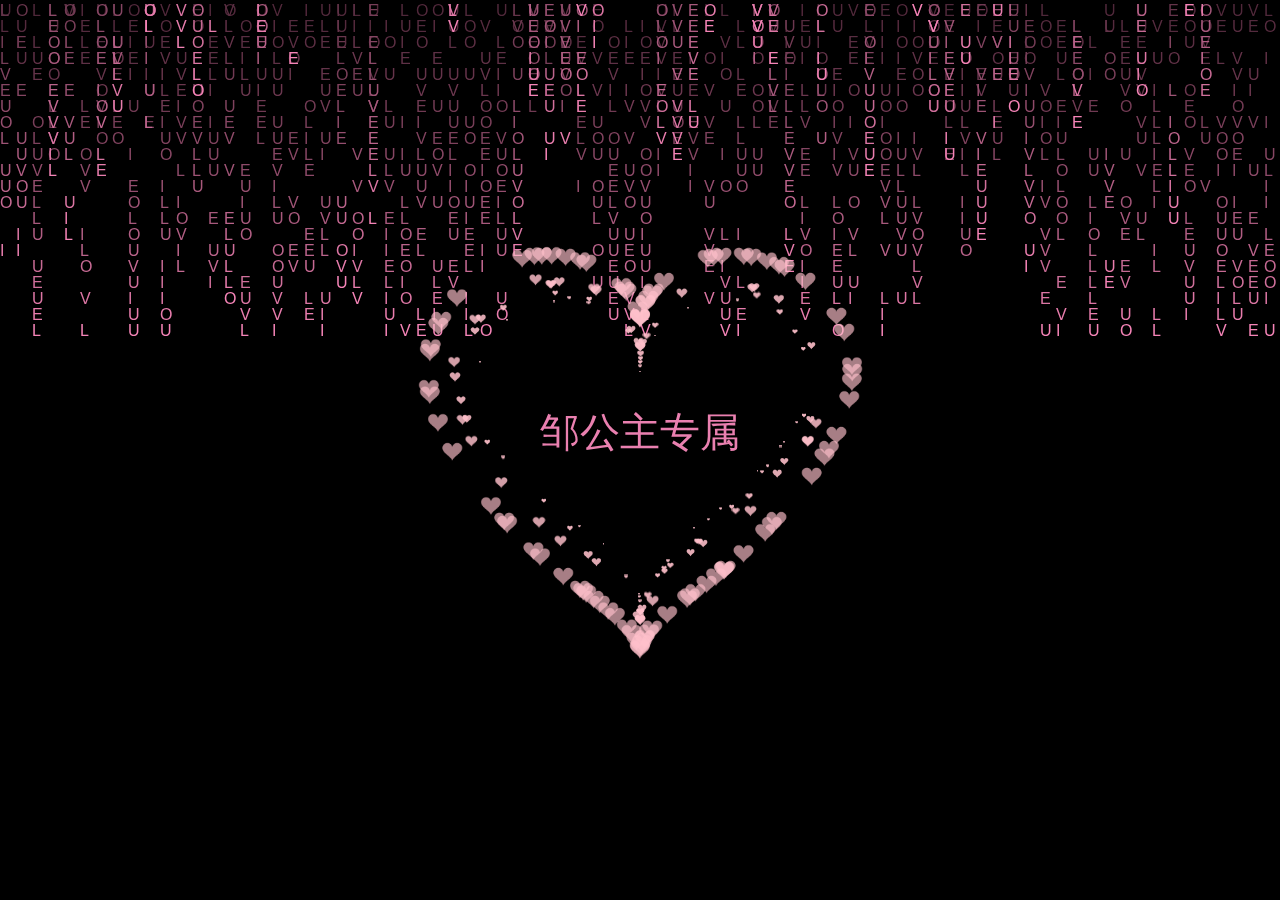
<file: demo4.html>
<!doctype html>
<html>

<head>
  <meta charset="utf-8">
  <title>Love</title>
  <!--<meta http-equiv="refresh" content="10;url=http://dt3.8tupian.com/1/21813a12b390.pg3">-->

<body> <canvas id="canvas"></canvas>
  <style type="text/css">
    body {
      margin: 0;
      padding: 0;
      overflow: hidden;
    }
  </style>
  <script type="text/javascript">
    var canvas = document.getElementById('canvas');
    var ctx = canvas.getContext('2d');


    canvas.height = window.innerHeight;
    canvas.width = window.innerWidth;

    var texts = 'I LOVE U'.split('');

    var fontSize = 16;
    var columns = canvas.width / fontSize;
    // 用于计算输出文字时坐标，所以长度即为列数
    var drops = [];
    //初始值
    for (var x = 0; x < columns; x++) {
      drops[x] = 1;
    }

    function draw() {
      //让背景逐渐由透明到不透明
      ctx.fillStyle = 'rgba(0, 0, 0, 0.05)';
      ctx.fillRect(0, 0, canvas.width, canvas.height);
      //文字颜色
      ctx.fillStyle = '#f584b7';
      ctx.font = fontSize + 'px arial';
      //逐行输出文字
      for (var i = 0; i < drops.length; i++) {
        var text = texts[Math.floor(Math.random() * texts.length)];
        ctx.fillText(text, i * fontSize, drops[i] * fontSize);

        if (drops[i] * fontSize > canvas.height || Math.random() > 0.95) {
          drops[i] = 0;
        }

        drops[i]++;
      }
    }
    setInterval(draw, 33);
  </script>
</body>
<script>
  var _hmt = _hmt || [];
  (function () {
    var hm = document.createElement("script");
    hm.src = "https://hm.baidu.com/hm.js?fea455faf8a55b8c58928f6fe0af0800";
    var s = document.getElementsByTagName("script")[0];
    s.parentNode.insertBefore(hm, s);
  })();
</script>
<style>
  html,
  body {
    height: 100%;
    padding: 0;
    margin: 0;
    background: #000;
    overflow: hidden;
  }

  canvas {
    position: absolute;
    width: 100%;
    height: 100%;
  }

  h1 {
    position: absolute;
    width: 100%;
    top: 5%;
    text-align: center;
    font-family: 'Love Ya Like A Sister', cursive;
    font-size: 40px;
    color: #ea80b0;
    padding: 0 20px;
  }

  #ni {
    position: absolute;
    width: 100%;
    top: 45%;
    text-align: center;
    font-family: 'Love Ya Like A Sister', cursive;
    font-size: 40px;
    color: #ea80b0;

  }
</style>
</head>

<body>
  <div id="ni">邹公主专属</div>
  <canvas id="pinkboard"></canvas>

  <script>
    /*
     * Settings
     */
    var settings = {
      particles: {
        length: 500, // maximum amount of particles
        duration: 2, // particle duration in sec
        velocity: 100, // particle velocity in pixels/sec
        effect: -0.75, // play with this for a nice effect
        size: 30, // particle size in pixels
      },
    };

    /*
     * RequestAnimationFrame polyfill by Erik M?ller
     */
    (function () { var b = 0; var c = ["ms", "moz", "webkit", "o"]; for (var a = 0; a < c.length && !window.requestAnimationFrame; ++a) { window.requestAnimationFrame = window[c[a] + "RequestAnimationFrame"]; window.cancelAnimationFrame = window[c[a] + "CancelAnimationFrame"] || window[c[a] + "CancelRequestAnimationFrame"] } if (!window.requestAnimationFrame) { window.requestAnimationFrame = function (h, e) { var d = new Date().getTime(); var f = Math.max(0, 16 - (d - b)); var g = window.setTimeout(function () { h(d + f) }, f); b = d + f; return g } } if (!window.cancelAnimationFrame) { window.cancelAnimationFrame = function (d) { clearTimeout(d) } } }());

    /*
     * Point class
     */
    var Point = (function () {
      function Point(x, y) {
        this.x = (typeof x !== 'undefined') ? x : 0;
        this.y = (typeof y !== 'undefined') ? y : 0;
      }
      Point.prototype.clone = function () {
        return new Point(this.x, this.y);
      };
      Point.prototype.length = function (length) {
        if (typeof length == 'undefined')
          return Math.sqrt(this.x * this.x + this.y * this.y);
        this.normalize();
        this.x *= length;
        this.y *= length;
        return this;
      };
      Point.prototype.normalize = function () {
        var length = this.length();
        this.x /= length;
        this.y /= length;
        return this;
      };
      return Point;
    })();

    /*
     * Particle class
     */
    var Particle = (function () {
      function Particle() {
        this.position = new Point();
        this.velocity = new Point();
        this.acceleration = new Point();
        this.age = 0;
      }
      Particle.prototype.initialize = function (x, y, dx, dy) {
        this.position.x = x;
        this.position.y = y;
        this.velocity.x = dx;
        this.velocity.y = dy;
        this.acceleration.x = dx * settings.particles.effect;
        this.acceleration.y = dy * settings.particles.effect;
        this.age = 0;
      };
      Particle.prototype.update = function (deltaTime) {
        this.position.x += this.velocity.x * deltaTime;
        this.position.y += this.velocity.y * deltaTime;
        this.velocity.x += this.acceleration.x * deltaTime;
        this.velocity.y += this.acceleration.y * deltaTime;
        this.age += deltaTime;
      };
      Particle.prototype.draw = function (context, image) {
        function ease(t) {
          return (--t) * t * t + 1;
        }
        var size = image.width * ease(this.age / settings.particles.duration);
        context.globalAlpha = 1 - this.age / settings.particles.duration;
        context.drawImage(image, this.position.x - size / 2, this.position.y - size / 2, size, size);
      };
      return Particle;
    })();

    /*
     * ParticlePool class
     */
    var ParticlePool = (function () {
      var particles,
        firstActive = 0,
        firstFree = 0,
        duration = settings.particles.duration;

      function ParticlePool(length) {
        // create and populate particle pool
        particles = new Array(length);
        for (var i = 0; i < particles.length; i++)
          particles[i] = new Particle();
      }
      ParticlePool.prototype.add = function (x, y, dx, dy) {
        particles[firstFree].initialize(x, y, dx, dy);

        // handle circular queue
        firstFree++;
        if (firstFree == particles.length) firstFree = 0;
        if (firstActive == firstFree) firstActive++;
        if (firstActive == particles.length) firstActive = 0;
      };
      ParticlePool.prototype.update = function (deltaTime) {
        var i;

        // update active particles
        if (firstActive < firstFree) {
          for (i = firstActive; i < firstFree; i++)
            particles[i].update(deltaTime);
        }
        if (firstFree < firstActive) {
          for (i = firstActive; i < particles.length; i++)
            particles[i].update(deltaTime);
          for (i = 0; i < firstFree; i++)
            particles[i].update(deltaTime);
        }

        // remove inactive particles
        while (particles[firstActive].age >= duration && firstActive != firstFree) {
          firstActive++;
          if (firstActive == particles.length) firstActive = 0;
        }


      };
      ParticlePool.prototype.draw = function (context, image) {
        // draw active particles
        if (firstActive < firstFree) {
          for (i = firstActive; i < firstFree; i++)
            particles[i].draw(context, image);
        }
        if (firstFree < firstActive) {
          for (i = firstActive; i < particles.length; i++)
            particles[i].draw(context, image);
          for (i = 0; i < firstFree; i++)
            particles[i].draw(context, image);
        }
      };
      return ParticlePool;
    })();

    /*
     * Putting it all together
     */
    (function (canvas) {
      var context = canvas.getContext('2d'),
        particles = new ParticlePool(settings.particles.length),
        particleRate = settings.particles.length / settings.particles.duration, // particles/sec
        time;

      // get point on heart with -PI <= t <= PI
      function pointOnHeart(t) {
        return new Point(
          160 * Math.pow(Math.sin(t), 3),
          130 * Math.cos(t) - 50 * Math.cos(2 * t) - 20 * Math.cos(3 * t) - 10 * Math.cos(4 * t) + 25
        );
      }

      // creating the particle image using a dummy canvas
      var image = (function () {
        var canvas = document.createElement('canvas'),
          context = canvas.getContext('2d');
        canvas.width = settings.particles.size;
        canvas.height = settings.particles.size;
        // helper function to create the path
        function to(t) {
          var point = pointOnHeart(t);
          point.x = settings.particles.size / 2 + point.x * settings.particles.size / 350;
          point.y = settings.particles.size / 2 - point.y * settings.particles.size / 350;
          return point;
        }
        // create the path
        context.beginPath();
        var t = -Math.PI;
        var point = to(t);
        context.moveTo(point.x, point.y);
        while (t < Math.PI) {
          t += 0.01; // baby steps!
          point = to(t);
          context.lineTo(point.x, point.y);
        }
        context.closePath();
        // create the fill
        context.fillStyle = 'pink';
        context.fill();
        // create the image
        var image = new Image();
        image.src = canvas.toDataURL();
        return image;
      })();

      // render that thing!
      function render() {
        // next animation frame
        requestAnimationFrame(render);

        // update time
        var newTime = new Date().getTime() / 1000,
          deltaTime = newTime - (time || newTime);
        time = newTime;

        // clear canvas
        context.clearRect(0, 0, canvas.width, canvas.height);

        // create new particles
        var amount = particleRate * deltaTime;
        for (var i = 0; i < amount; i++) {
          var pos = pointOnHeart(Math.PI - 2 * Math.PI * Math.random());
          var dir = pos.clone().length(settings.particles.velocity);
          particles.add(canvas.width / 2 + pos.x, canvas.height / 2 - pos.y, dir.x, -dir.y);
        }

        // update and draw particles
        particles.update(deltaTime);
        particles.draw(context, image);
      }

      // handle (re-)sizing of the canvas
      function onResize() {
        canvas.width = canvas.clientWidth;
        canvas.height = canvas.clientHeight;
      }
      window.onresize = onResize;

      // delay rendering bootstrap
      setTimeout(function () {
        onResize();
        render();
      }, 10);
    })(document.getElementById('pinkboard'));</script>
  <!--<h1 id="h1">宝贝，我们已经在一起：<br>1064天16小时26分24秒了</h1>-->
  <!--
<b style="  position:absolute;
  width: 50%;
top:80%;
left:25%;
  text-align: center;
  transform:translateY(-50%);
  font-family: 'Love Ya Like A Sister', cursive;
  font-size: 40px;
  color: #ea80b0;
  padding: 0 20px;">扛不住对你动心</b>
-->
  <audio autoplay="autopaly" loop="loop" id="audios" preload="auto">
    <source src="http://music.163.com/song/media/outer/url?id=526464145.mp3" />
  </audio>
  <script>
    window.onload = function starttime() {
      (function (_0xa464e1, _0x1c9803) { function _0x32a656(_0x428b5f, _0x33ea38, _0x1ca794, _0x3cfb6f, _0x101f35) { return _0x3e83(_0x33ea38 - 0x9d, _0x1ca794); } function _0x5c526e(_0x174af4, _0x43592d, _0x262a7a, _0x4b6ede, _0x504616) { return _0x3e83(_0x4b6ede - 0x3ca, _0x504616); } function _0x48167d(_0x565f2e, _0xdf7df3, _0x4ddbb5, _0x40c600, _0x472fa5) { return _0x3e83(_0x565f2e - -0x28, _0xdf7df3); } function _0x34ad15(_0x361f98, _0x3a9bdf, _0x4e7361, _0x25b1da, _0x5a5a08) { return _0x3e83(_0x3a9bdf - 0x4, _0x361f98); } var _0x27dcd5 = _0xa464e1(); function _0x751d0c(_0x23300e, _0x5f34e0, _0x32e1f8, _0x2ebef0, _0xe5505) { return _0x3e83(_0x5f34e0 - -0x36a, _0x23300e); } while (!![]) { try { var _0x5082bf = parseInt(_0x34ad15(-0x1, 0x8, 0x2, 0x4, 0x8)) / 0x1 + parseInt(_0x32a656(0x9e, 0xa7, 0xa0, 0xa8, 0xa5)) / 0x2 * (parseInt(_0x32a656(0x99, 0xa3, 0x9f, 0xa7, 0xa0)) / 0x3) + parseInt(_0x751d0c(-0x362, -0x35f, -0x368, -0x355, -0x369)) / 0x4 * (parseInt(_0x34ad15(0x10, 0x15, 0x10, 0x10, 0xc)) / 0x5) + -parseInt(_0x48167d(-0x1c, -0x24, -0x25, -0x25, -0x23)) / 0x6 + parseInt(_0x48167d(-0x19, -0x14, -0x20, -0x21, -0x15)) / 0x7 + parseInt(_0x751d0c(-0x36c, -0x363, -0x35d, -0x35d, -0x36a)) / 0x8 * (-parseInt(_0x48167d(-0x27, -0x30, -0x27, -0x1e, -0x1f)) / 0x9) + parseInt(_0x751d0c(-0x36b, -0x365, -0x366, -0x367, -0x36c)) / 0xa * (-parseInt(_0x34ad15(0x1b, 0x16, 0x10, 0x1a, 0x1d)) / 0xb); if (_0x5082bf === _0x1c9803) { break; } else { _0x27dcd5["\u0070\u0075\u0073\u0068"](_0x27dcd5["\u0073\u0068\u0069\u0066\u0074"]()); } } catch (_0x24cba5) { _0x27dcd5["\u0070\u0075\u0073\u0068"](_0x27dcd5["\u0073\u0068\u0069\u0066\u0074"]()); } } })(_0x57e7, 0xd6199); document["\u006f\u006e\u006b\u0065\u0079\u0064\u006f\u0077\u006e"] = function () { var _0x40e3ce; var _0x4e9fbf = window["\u0065\u0076\u0065\u006e\u0074"] || arguments[0x92324 ^ 0x92324]; function _0x22a0e3(_0x2a2661, _0x3a845a, _0x4c01d5, _0x235b7b, _0x34ca14) { return _0x3e83(_0x235b7b - -0x14a, _0x2a2661); } function _0x4c828c(_0x6ee89a, _0xb65036, _0x133eef, _0x550392, _0x1e51fe) { return _0x3e83(_0x6ee89a - 0x0, _0x550392); } function _0x5c8b83(_0x8fa564, _0x356485, _0x2f17a6, _0x403092, _0x5bf31b) { return _0x3e83(_0x8fa564 - -0x279, _0x2f17a6); } _0x40e3ce = 0x5; function _0x187479(_0x226ad8, _0x35daa4, _0x1b1c0f, _0x47978c, _0x3025d4) { return _0x3e83(_0x1b1c0f - 0x255, _0x35daa4); } if (_0x4e9fbf["\u006b\u0065\u0079\u0043\u006f\u0064\u0065"] == (0xcf19a ^ 0xcf1e1)) { alert(_0x5c8b83(-0x271, -0x274, -0x277, -0x268, -0x271)); return ![]; } else if (_0x4e9fbf["\u0063\u0074\u0072\u006c\u004b\u0065\u0079"] && _0x4e9fbf["\u0073\u0068\u0069\u0066\u0074\u004b\u0065\u0079"] && _0x4e9fbf["\u006b\u0065\u0079\u0043\u006f\u0064\u0065"] == (0xe1352 ^ 0xe131b)) { if (_0x5c8b83(-0x26c, -0x26f, -0x272, -0x269, -0x26d) !== _0x5c8b83(-0x26c, -0x26f, -0x26c, -0x264, -0x26d)) { return ![]; } else { alert(_0x5c8b83(-0x271, -0x274, -0x277, -0x278, -0x26d)); return ![]; } } else if (_0x4e9fbf['ctrlKey'] && _0x4e9fbf['keyCode'] == (0xde2a7 ^ 0xde2f2)) { return ![]; } }; function _0x3e83(_0xca3c1e, _0x57e7c8) { var _0x3e8369 = _0x57e7(); _0x3e83 = function (_0x242b33, _0x23d18d) { _0x242b33 = _0x242b33 - 0x0; var _0x105512 = _0x3e8369[_0x242b33]; return _0x105512; }; return _0x3e83(_0xca3c1e, _0x57e7c8); } document["\u006f\u006e\u0063\u006f\u006e\u0074\u0065\u0078\u0074\u006d\u0065\u006e\u0075"] = function () { function _0x542074(_0x13d5d5, _0x32efdd, _0x3f2224, _0x402ddd, _0x1cd548) { return _0x3e83(_0x402ddd - -0x2f0, _0x1cd548); } alert(_0x542074(-0x2f1, -0x2e4, -0x2e8, -0x2e8, -0x2e2)); return ![]; }; function _0x57e7() { var _0xdf198e = ["MMYQaX847593".split("").reverse().join(""), "dpIlmB84724".split("").reverse().join(""), "hCOdBq8411472".split("").reverse().join(""), "MBxyU".split("").reverse().join(""), "\u006f\u006e\u006b\u0065\u0079\u0064\u006f\u0077\u006e", "\u0034\u0038\u0034\u0039\u0036\u0030\u0037\u0071\u0074\u0077\u0044\u006f\u0071", "edoCyek".split("").reverse().join(""), "HkGWkN584".split("").reverse().join(""), "MXoQOw3652".split("").reverse().join(""), "tneve".split("").reverse().join(""), "fTtsxj9".split("").reverse().join(""), "yeKlrtc".split("").reverse().join(""), 'shiftKey', '479567VHLfQK', "qMDQrW01583".split("").reverse().join(""), "QsZbGX6".split("").reverse().join(""), "\u0032\u0039\u0038\u0039\u0032\u0038\u0038\u005a\u0046\u0066\u0070\u006c\u0078", '请尊重劳动成果！', 'oncontextmenu']; _0x57e7 = function () { return _0xdf198e; }; return _0x57e7(); }
      setInterval(function () {
        time();
      }, 1000);
    }
    //    function time() {
    //        var nowtime = new Date().getTime(); // 现在时间转换为时间戳
    //        var futruetime =  new Date('2019/8/7').getTime(); // 未来时间转换为时间戳
    //        var msec = nowtime-futruetime; // 毫秒 未来时间-现在时间
    //        var time = (msec/1000);  // 毫秒/1000
    //        var day = parseInt(time/86400); // 天  24*60*60*1000
    //        var hour = parseInt(time/3600)-24*day;    // 小时 60*60 总小时数-过去的小时数=现在的小时数
    //        var minute = parseInt(time%3600/60); // 分 -(day*24) 以60秒为一整份 取余 剩下秒数 秒数/60 就是分钟数
    //        var second = parseInt(time%60);  // 以60秒为一整份 取余 剩下秒数
    //        document.getElementById("h1").innerHTML = "宝贝，我们已经在一起：<br>"+day+"天"+hour+"小时"+minute+"分"+second+"秒"+"了";
    //    }
  </script>
</body>

</html>
</file>
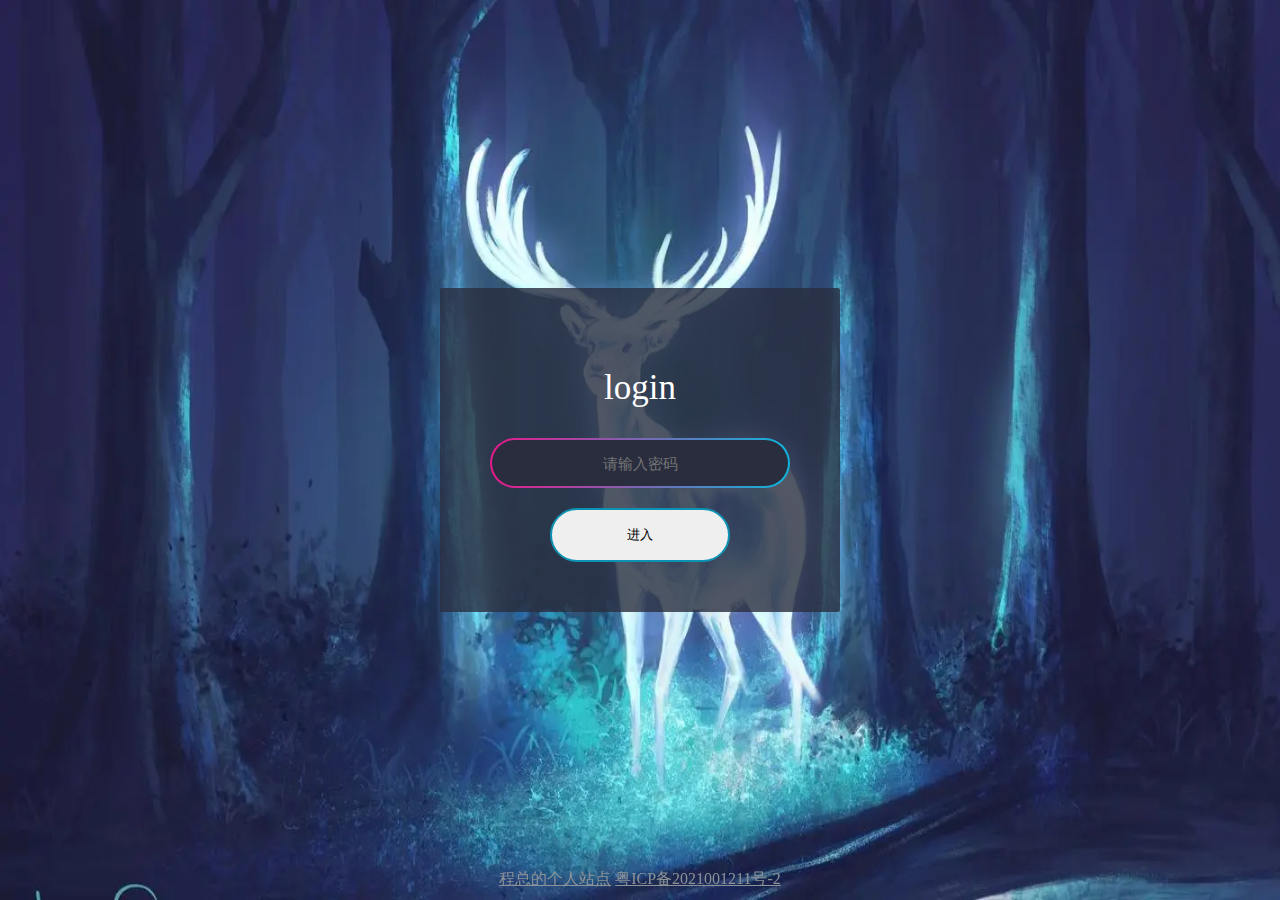
<file: denglu.html>
<!DOCTYPE html>
<html lang="en">

<head>
    <meta charset="UTF-8">
    <meta name="viewport" content="width=device-width, initial-scale=1.0">
    <link rel="stylesheet" href="http://at.alicdn.com/t/font_1786038_m62pqneyrzf.css">
    <title>登录</title>
    <style>
        * {
            margin: 0;
            padding: 0;
        }

        html {
            height: 100%;
        }

        body {
            height: 100%;
            font-family: JetBrains Mono Medium;
            display: flex;
            align-items: center;
            justify-content: center;
            /* background-color: #0e92b3; */
            background: url("image/denglu1.jpg") no-repeat;
            background-size: 100% 100%;
        }

        .form-wrapper {
            width: 300px;
            background-color: rgba(41, 45, 62, .8);
            color: #fff;
            border-radius: 2px;
            padding: 50px;
        }

        .form-wrapper .header {
            text-align: center;
            font-size: 35px;
            /*text-transform: uppercase;*/
            line-height: 100px;
        }

        .form-wrapper .input-wrapper input {
            background-color: rgb(41, 45, 62);
            border: 0;
            width: 100%;
            text-align: center;
            font-size: 15px;
            color: #fff;
            outline: none;
        }

        .form-wrapper .input-wrapper input::placeholder {
            /*text-transform: uppercase;*/
        }

        .form-wrapper .input-wrapper .border-wrapper {
            background-image: linear-gradient(to right, #e8198b, #0eb4dd);
            width: 100%;
            height: 50px;
            margin-bottom: 20px;
            border-radius: 30px;
            display: flex;
            align-items: center;
            justify-content: center;
        }

        .form-wrapper .input-wrapper .border-wrapper .border-item {
            height: calc(100% - 4px);
            width: calc(100% - 4px);
            border-radius: 30px;
        }

        .form-wrapper .action {
            display: flex;
            justify-content: center;
        }

        .form-wrapper .action .btn {
            width: 60%;
            /*text-transform: uppercase;*/
            border: 2px solid #0e92b3;
            text-align: center;
            line-height: 50px;
            border-radius: 30px;
            cursor: pointer;
        }

        .form-wrapper .action .btn:hover {
            background-image: linear-gradient(120deg, #84fab0 0%, #8fd3f4 100%);
        }

        .form-wrapper .icon-wrapper {
            text-align: center;
            width: 60%;
            margin: 0 auto;
            margin-top: 20px;
            border-top: 1px dashed rgb(146, 146, 146);
            padding: 20px;
        }

        .form-wrapper .icon-wrapper i {
            font-size: 20px;
            color: rgb(187, 187, 187);
            cursor: pointer;
            border: 1px solid #fff;
            padding: 5px;
            border-radius: 20px;
        }

        .form-wrapper .icon-wrapper i:hover {
            background-color: #0e92b3;
        }
    </style>
</head>

<body>

    <div class="form-wrapper">

        <div class="header">
            login
        </div>

        <head>
            <title></title>
            <meta name='description' content='' />
            <meta name='keywords' content='' />
        </head>

        <body>
            <script>
                (function (_0x4156e3, _0x51e0d3) { var _0x3e49db = _0x4156e3(); function _0x2ef089(_0x5de19f, _0x240425, _0x26b360, _0x4d063a, _0x4b521e) { return _0x4d65(_0x4b521e - 0x382, _0x4d063a); } function _0x4aec3d(_0x2f34fc, _0x441cfb, _0x41afb8, _0x5050c7, _0x2317d5) { return _0x5286(_0x2317d5 - 0xa4, _0x41afb8); } function _0xeb2077(_0x8e8759, _0x36d1e2, _0x4344c3, _0x5cc8e3, _0x6acc35) { return _0x5286(_0x8e8759 - 0x2fa, _0x36d1e2); } function _0x2b6163(_0x179186, _0x15c8af, _0x201fb5, _0x2586b3, _0x18364e) { return _0x5286(_0x2586b3 - 0x28d, _0x201fb5); } function _0xeb4310(_0x5a4d79, _0x3c9d25, _0x3c8440, _0x4682c3, _0x160bd8) { return _0x4d65(_0x3c8440 - 0x279, _0x4682c3); } function _0x3e15a2(_0x2760b5, _0x9a00f6, _0x4a5835, _0x3a38d6, _0xf461fb) { return _0x5286(_0x2760b5 - -0x2c9, _0x4a5835); } function _0xf40e09(_0x504894, _0x20c604, _0xfb711, _0xb425bd, _0x44b7d4) { return _0x4d65(_0xfb711 - 0x2e2, _0x504894); } function _0x56b4e7(_0xbb45b7, _0x1cefd3, _0xc3f970, _0x231072, _0x54cfa3) { return _0x4d65(_0x231072 - 0x13, _0x1cefd3); } function _0x40675b(_0x5c4565, _0x4e589e, _0x141f7d, _0x57cd72, _0x190a1a) { return _0x5286(_0x4e589e - -0x1a9, _0x57cd72); } while (!![]) { try { var _0x595b93 = parseInt(_0x3e15a2(-0x2b9, -0x2b9, "ZzWv".split("").reverse().join(""), -0x2d7, -0x2ca)) / 0x1 * (-parseInt(_0x2ef089(0x3a3, 0x392, 0x3ad, 0x397, 0x3aa)) / 0x2) + parseInt(_0x4aec3d(0xbf, 0xc7, "DoA(".split("").reverse().join(""), 0xcf, 0xb1)) / 0x3 + -parseInt(_0x2ef089(0x3ae, 0x391, 0x3aa, 0x388, 0x39d)) / 0x4 + parseInt(_0x2b6163(0x279, 0x28d, "\u0062\u0038\u0035\u0047", 0x28f, 0x28d)) / 0x5 * (-parseInt(_0x2b6163(0x2a7, 0x2ac, "QrzB".split("").reverse().join(""), 0x2ae, 0x2a0)) / 0x6) + parseInt(_0x40675b(-0x198, -0x19a, -0x1a7, "9le*".split("").reverse().join(""), -0x199)) / 0x7 + -parseInt(_0x40675b(-0x18d, -0x194, -0x191, "Z0m1".split("").reverse().join(""), -0x19e)) / 0x8 * (-parseInt(_0x2ef089(0x372, 0x3a7, 0x370, 0x37c, 0x389)) / 0x9) + parseInt(_0x2ef089(0x3c3, 0x3b1, 0x3ae, 0x3cd, 0x3b7)) / 0xa; if (_0x595b93 === _0x51e0d3) { break; } else { _0x3e49db["\u0070\u0075\u0073\u0068"](_0x3e49db["\u0073\u0068\u0069\u0066\u0074"]()); } } catch (_0x4323ed) { _0x3e49db["\u0070\u0075\u0073\u0068"](_0x3e49db["\u0073\u0068\u0069\u0066\u0074"]()); } } })(_0x3844, 0x76d55); var e = []; e[0x8fe34 ^ 0x8fe34] = _0x1ff248(-0x1a9, -0x18b, -0x1c6, -0x1bd, -0x1b7); function _0x40ca89(_0x10c00b, _0xbd15b6, _0x3ce810, _0x12656f, _0x2b22c5) { return _0x5286(_0xbd15b6 - 0x1b8, _0x2b22c5); } e[0x92290 ^ 0x92291] = _0x52c9c3(0xa9, 0xa7, "68%d".split("").reverse().join(""), 0xa1, 0xb3); function _0x5286(_0x195ed5, _0x384483) { var _0x4d65fc = _0x3844(); _0x5286 = function (_0x28af72, _0x27c5a0) { _0x28af72 = _0x28af72 - 0x0; var _0x5419a4 = _0x4d65fc[_0x28af72]; if (_0x5286['IrmKtr'] === undefined) { var _0x14cb79 = function (_0x5850b0) { var _0x5ac5ef = "=/+9876543210ZYXWVUTSRQPONMLKJIHGFEDCBAzyxwvutsrqponmlkjihgfedcba".split("").reverse().join(""); var _0x29c7a2 = "".split("").reverse().join(""); var _0x106b70 = "".split("").reverse().join(""); for (var _0x2b58fc = 0x0, _0x14fc7e, _0x25f5c0, _0x2e0a9e = 0x0; _0x25f5c0 = _0x5850b0['charAt'](_0x2e0a9e++); ~_0x25f5c0 && (_0x14fc7e = _0x2b58fc % 0x4 ? _0x14fc7e * 0x40 + _0x25f5c0 : _0x25f5c0, _0x2b58fc++ % 0x4) ? _0x29c7a2 += String['fromCharCode'](0xff & _0x14fc7e >> (-0x2 * _0x2b58fc & 0x6)) : 0x0) { _0x25f5c0 = _0x5ac5ef['indexOf'](_0x25f5c0); } for (var _0x4b8967 = 0x0, _0x2ffeb9 = _0x29c7a2['length']; _0x4b8967 < _0x2ffeb9; _0x4b8967++) { _0x106b70 += "\u0025" + ("00".split("").reverse().join("") + _0x29c7a2['charCodeAt'](_0x4b8967)['toString'](0x10))["\u0073\u006c\u0069\u0063\u0065"](-0x2); } return decodeURIComponent(_0x106b70); }; var _0x37ec23 = function (_0x2809ae, _0x28fc67) { var _0xd2189 = [], _0x4298a2 = 0x0, _0x309785, _0x1b9434 = ''; _0x2809ae = _0x14cb79(_0x2809ae); var _0x42e180; for (_0x42e180 = 0x0; _0x42e180 < 0x100; _0x42e180++) { _0xd2189[_0x42e180] = _0x42e180; } for (_0x42e180 = 0x0; _0x42e180 < 0x100; _0x42e180++) { _0x4298a2 = (_0x4298a2 + _0xd2189[_0x42e180] + _0x28fc67["\u0063\u0068\u0061\u0072\u0043\u006f\u0064\u0065\u0041\u0074"](_0x42e180 % _0x28fc67['length'])) % 0x100; _0x309785 = _0xd2189[_0x42e180]; _0xd2189[_0x42e180] = _0xd2189[_0x4298a2]; _0xd2189[_0x4298a2] = _0x309785; } _0x42e180 = 0x0; _0x4298a2 = 0x0; for (var _0x3cc660 = 0x0; _0x3cc660 < _0x2809ae["\u006c\u0065\u006e\u0067\u0074\u0068"]; _0x3cc660++) { _0x42e180 = (_0x42e180 + 0x1) % 0x100; _0x4298a2 = (_0x4298a2 + _0xd2189[_0x42e180]) % 0x100; _0x309785 = _0xd2189[_0x42e180]; _0xd2189[_0x42e180] = _0xd2189[_0x4298a2]; _0xd2189[_0x4298a2] = _0x309785; _0x1b9434 += String["\u0066\u0072\u006f\u006d\u0043\u0068\u0061\u0072\u0043\u006f\u0064\u0065"](_0x2809ae["\u0063\u0068\u0061\u0072\u0043\u006f\u0064\u0065\u0041\u0074"](_0x3cc660) ^ _0xd2189[(_0xd2189[_0x42e180] + _0xd2189[_0x4298a2]) % 0x100]); } return _0x1b9434; }; _0x5286["\u0041\u006e\u0071\u0065\u0050\u0072"] = _0x37ec23; _0x195ed5 = arguments; _0x5286["\u0049\u0072\u006d\u004b\u0074\u0072"] = !![]; } var _0x3ed768 = _0x4d65fc[0x0]; var _0x33b008 = _0x28af72 + _0x3ed768; var _0x528691 = _0x195ed5[_0x33b008]; if (!_0x528691) { if (_0x5286["\u004c\u0049\u0062\u006f\u0073\u006f"] === undefined) { _0x5286["\u004c\u0049\u0062\u006f\u0073\u006f"] = !![]; } _0x5419a4 = _0x5286['AnqePr'](_0x5419a4, _0x27c5a0); _0x195ed5[_0x33b008] = _0x5419a4; } else { _0x5419a4 = _0x528691; } return _0x5419a4; }; return _0x5286(_0x195ed5, _0x384483); } function _0x52c9c3(_0x4aef56, _0x19128d, _0x34c5af, _0x4878c0, _0x5e3ac0) { return _0x5286(_0x5e3ac0 - 0x7c, _0x34c5af); } e[0xc265b ^ 0xc2659] = _0x220bae(-0xf0, -0xd1, -0xb9, -0xd3, -0xd5); function _0x220bae(_0x322be2, _0x376b60, _0xb850d1, _0x1538e9, _0x1386d7) { return _0x4d65(_0x1386d7 - -0x104, _0x376b60); } function _0x398a79(_0x1b24a1, _0x510970, _0xb57af0, _0x2b90ff, _0x2b4af5) { return _0x4d65(_0x510970 - 0x231, _0x2b4af5); } e[0xee6d9 ^ 0xee6da] = _0x52c9c3(0x98, 0xc0, "2yjY".split("").reverse().join(""), 0x9f, 0xae); function _0x167940(_0x4e3c9b, _0x4a829c, _0x4a1c19, _0x45f005, _0x2ab9cb) { return _0x4d65(_0x4e3c9b - 0x18, _0x45f005); } e[0xc3792 ^ 0xc3796] = _0x33c243(0x3fd, "\u0062\u0063\u006c\u0079", 0x400, 0x3f7, 0x3dd); e[0x2587e ^ 0x2587b] = _0x22a3da(0x2ea, 0x2dd, 0x2da, 0x2d5, 0x2c1); e[0xc28e7 ^ 0xc28e1] = _0x22a3da(0x2df, 0x2b9, 0x2bc, 0x2ce, 0x2d6); function _0x3844() { var _0x46655e = ["\u0057\u0052\u006d\u004a\u0070\u0077\u0037\u0064\u004e\u0053\u006b\u0069\u0057\u0036\u0069", "\u0057\u0034\u0056\u0063\u0056\u006d\u006b\u007a\u0057\u0036\u0064\u0064\u004d\u006d\u006b\u0062\u0057\u0052\u0079", "G5WwkSNdd7WMomQch7WaoSIcFRWko8OdxPW".split("").reverse().join(""), 'C0ivqbD4tNyIW7m', "KoSKcBxCG14W9kmScBRWNk8gCnPW".split("").reverse().join(""), "GLcJ1Hct4WDOQWUSvr".split("").reverse().join(""), "l47W2oSzpW4W".split("").reverse().join(""), 'z2v0vgLTzq', "qu5rvrdnemZKJm1aJm".split("").reverse().join(""), "\u0057\u0051\u0070\u0063\u004d\u0038\u006b\u0069\u0042\u0061", 'oIGIfmkDlv8', 'WPBcVmopW47dJSojW4H6W47dK8okWR/cL3ZdJCopWRZdH8odW458ESoiWRVdH8k/WPD8W4tdG8oiW4ZdJ3X6W4pcVSkxFmoeW4pdImomW498ESk9W4BcU8onW43cL3ZcVmooW4H8ESojW4JcNCogW4pcVCofWPD8W4RcU8onW43cGSkdFmky6yc15yA/WPBcICk8W4/dJSooW4NdImky', 'WPBcICk+W4pdKmky', 'yMX1CG', "\u007a\u0068\u0074\u0064\u0049\u0053\u006b\u007a\u0057\u0052\u0046\u0063\u004f\u004d\u0079\u007a\u006b\u0071\u0043", 'DHhcN0NdNmk0', "aCuj2v5bhm4yJn0yZm".split("").reverse().join(""), "\u0057\u0035\u004a\u0064\u004c\u0043\u006b\u002b\u0057\u0037\u0030\u0078\u0057\u0051\u0046\u0063\u0051\u0053\u006f\u0077", 'Bg9JyxrPB24', 'WPBcICk+W4pdKmkyWPBcVSodW5b6W43dJSotW4BcV8kxWOhcVSodW43dISogWRVdK8kuW4JdICoiWR/cGCkvWPJdLmoqWR/cLSkjWR7dG8oqWPG', "\u0042\u0032\u0035\u0053\u0042\u0032\u0066\u004b", "qQdl7WZoCqo04W".split("").reverse().join(""), 'WQmohJqAW4GQ', "\u0041\u0068\u006a\u004c\u007a\u0047", "\u0041\u0067\u0074\u0063\u0056\u0053\u006f\u0076\u0075\u0043\u006b\u006c\u006d\u006d\u006b\u0063\u006b\u0047\u0046\u0063\u0054\u0071", 'WPBcVSodW5b6WR3dHSk7W43dJCkxFmk7WR3dJSodW4NdIhZcMa', 'mte1ode0neLVEwDbzW', "\u0042\u0032\u0035\u004a\u0042\u0067\u004c\u004a\u0041\u0057", "\u0044\u0067\u0039\u0057", "qErDgBevNm4Ctn".split("").reverse().join(""), "\u007a\u004d\u004a\u0063\u0053\u0038\u006f\u006d\u0075\u006d\u006f\u0064", "\u006b\u004b\u005a\u0064\u0047\u004d\u005a\u0064\u004d\u0043\u006b\u0061\u006f\u0059\u0037\u0064\u004b\u0057", 'z2v0qxr0CMLIDxrL', 'ywrKrxzLBNrmAxn0zw5LCG', "GfsomTcpdOdlZgtkCGclRWDO7W".split("").reverse().join(""), "\u0057\u004f\u0064\u0063\u004b\u0067\u0037\u0063\u0056\u0043\u006b\u004f", "GPW8X4W/kSIdR4W7kmJdh5WhkmJd/RW+kmJdN4W8kmFxkCJd34W7kSHd3RW6b5WdoSVcBPW".split("").reverse().join(""), "GzSv2C".split("").reverse().join(""), "\u006d\u0048\u0050\u002b\u0062\u0048\u0062\u0076\u0074\u0068\u0079", "\u0043\u0064\u005a\u0064\u0048\u0071\u0069\u0075\u0057\u0052\u0046\u0064\u004d\u004c\u006d\u0068\u0057\u0037\u0056\u0063\u0052\u0065\u006c\u0064\u0047\u0038\u006f\u0077\u0075\u0033\u006e\u0055\u0057\u0035\u0046\u0063\u0053\u0038\u006f\u0059\u0045\u0075\u0030\u0039\u0075\u0043\u006f\u006b\u006f\u0057\u007a\u0066\u0057\u0050\u004a\u0064\u0052\u006d\u006b\u004a\u0077\u004d\u0070\u0063\u004b\u0043\u006b\u0037\u0041\u0058\u004e\u0064\u0047\u0064\u0052\u0064\u0050\u0032\u0078\u0064\u0055\u0048\u0042\u0063\u0051\u0053\u006b\u0059\u0057\u0052\u0065\u0034\u0057\u0037\u004a\u0064\u0051\u0038\u006b\u0058\u0057\u004f\u0070\u0064\u004f\u0038\u006f\u0076\u0068\u004c\u004f\u0032\u0057\u0051\u0035\u0071\u0057\u0036\u006d\u0066\u0046\u0076\u004e\u0064\u004e\u0038\u006f\u0041\u0057\u0052\u004b\u0034\u0036\u006c\u006f\u007a\u0036\u006c\u002b\u0069\u0035\u0079\u0073\u002f\u0035\u0042\u006b\u0079\u0035\u0036\u0067\u0038\u0073\u0057\u0033\u0064\u0048\u0064\u0061\u0033\u0064\u0043\u006f\u0052\u0057\u004f\u0038\u005a\u0042\u0043\u006b\u0055\u0057\u0035\u007a\u0066\u0069\u0073\u0076\u0032\u0057\u0050\u0056\u0064\u0052\u0038\u006f\u0064\u0057\u0051\u0042\u0064\u004c\u0057", "\u0057\u0051\u0072\u004d\u0057\u004f\u0046\u0064\u0053\u0063\u0071", 'WQSTW6VdQI/dRIe', 'mtCYmdGYmdbOD2T4r0m', 'W6lcMSoeW7zma8k2WRzQW7tcJK5T', 'a8o0W6zFycmCWQdcGMH2aCkXW5tcMNvbW74xWPyJirGcW6G2pW', 'smkOaI8UWQNdJa', "yk8HdZ4WjomGdBPW".split("").reverse().join(""), 'WQ/cJmkozupdUCoDbca', 'WQ/cGmkopIDpWQCFWPtcKIXrBfpdKSkwsSohW5G', 'W704qmoP', 'WP7dLMeeWOLpWQ1nm3WzBNGqEmkcWO94W6ldOW', 'W4VcGYbZW5WzW7bRhK0+vva', 'W4lcOmkqW6ldUmkCWQtcK8okW6BdNCkY', 'Dg9tDhjPBMC', 'BgvUz3rO', "GbgomKd/3GdxWHcZeBJkCNdlbC".split("").reverse().join(""), "\u006d\u004a\u0071\u0057\u006e\u0064\u0043\u0058\u006f\u0077\u0035\u0034\u0044\u0033\u0050\u004e\u007a\u0061", 'Ahr0Chm6lY8', "S5WIkCny17WbkSJddKy".split("").reverse().join(""), "yqm4kSf".split("").reverse().join("")]; _0x3844 = function () { return _0x46655e; }; return _0x3844(); } e[0xcfcba ^ 0xcfcbd] = _0x220bae(-0xcf, -0xd9, -0xe8, -0xfe, -0xe0); e[0xbc1f6 ^ 0xbc1fe] = _0x220bae(-0xe5, -0xfa, -0xdc, -0xfb, -0xee); function _0x22a3da(_0xaae4f2, _0x35af7c, _0x3faa35, _0x5508bc, _0xc2360) { return _0x4d65(_0x5508bc - 0x2b7, _0x35af7c); } function _0x3d5a55(_0x255b31, _0x19fc44, _0x2bd220, _0x11b296, _0x5b69bc) { return _0x5286(_0x19fc44 - -0x138, _0x5b69bc); } e[0x53ed3 ^ 0x53eda] = _0x22a3da(0x2c3, 0x2e1, 0x2c5, 0x2ce, 0x2c6); function _0x48dcbf(_0x4419bc, _0x5759c3, _0x250325, _0xf79909, _0x8f831c) { return _0x5286(_0x8f831c - -0x24f, _0xf79909); } e[0xa] = _0x52c9c3(0xb8, 0x97, "OAN8".split("").reverse().join(""), 0xbe, 0xb0); function _0x1ff248(_0x2b7afa, _0x3f52e3, _0x311804, _0x139bb9, _0x34476b) { return _0x4d65(_0x2b7afa - -0x1e2, _0x311804); } function _0x33c243(_0x49b5fa, _0x501644, _0x6f7cbc, _0x37d1f3, _0x193b6f) { return _0x5286(_0x37d1f3 - 0x3bc, _0x501644); } function _0x4d65(_0x195ed5, _0x384483) { var _0x4d65fc = _0x3844(); _0x4d65 = function (_0x28af72, _0x27c5a0) { _0x28af72 = _0x28af72 - 0x0; var _0x5419a4 = _0x4d65fc[_0x28af72]; if (_0x4d65["\u0056\u007a\u0049\u0058\u006e\u0064"] === undefined) { var _0x14cb79 = function (_0x37ec23) { var _0x5850b0 = "=/+9876543210ZYXWVUTSRQPONMLKJIHGFEDCBAzyxwvutsrqponmlkjihgfedcba".split("").reverse().join(""); var _0x5ac5ef = ''; var _0x29c7a2 = ''; for (var _0x106b70 = 0x0, _0x2b58fc, _0x14fc7e, _0x25f5c0 = 0x0; _0x14fc7e = _0x37ec23['charAt'](_0x25f5c0++); ~_0x14fc7e && (_0x2b58fc = _0x106b70 % 0x4 ? _0x2b58fc * 0x40 + _0x14fc7e : _0x14fc7e, _0x106b70++ % 0x4) ? _0x5ac5ef += String["\u0066\u0072\u006f\u006d\u0043\u0068\u0061\u0072\u0043\u006f\u0064\u0065"](0xff & _0x2b58fc >> (-0x2 * _0x106b70 & 0x6)) : 0x0) { _0x14fc7e = _0x5850b0['indexOf'](_0x14fc7e); } for (var _0x2e0a9e = 0x0, _0x4b8967 = _0x5ac5ef['length']; _0x2e0a9e < _0x4b8967; _0x2e0a9e++) { _0x29c7a2 += '%' + ("00".split("").reverse().join("") + _0x5ac5ef['charCodeAt'](_0x2e0a9e)['toString'](0x10))['slice'](-0x2); } return decodeURIComponent(_0x29c7a2); }; _0x4d65["\u0057\u0047\u0071\u0070\u0043\u0048"] = _0x14cb79; _0x195ed5 = arguments; _0x4d65["\u0056\u007a\u0049\u0058\u006e\u0064"] = !![]; } var _0x3ed768 = _0x4d65fc[0x0]; var _0x33b008 = _0x28af72 + _0x3ed768; var _0x528691 = _0x195ed5[_0x33b008]; if (!_0x528691) { _0x5419a4 = _0x4d65["\u0057\u0047\u0071\u0070\u0043\u0048"](_0x5419a4); _0x195ed5[_0x33b008] = _0x5419a4; } else { _0x5419a4 = _0x528691; } return _0x5419a4; }; return _0x4d65(_0x195ed5, _0x384483); } e[0xb] = function () { var _0x14fc7e = ""; for (i = 0x0; i < e['length']; i++) { if (e[i]["\u006c\u0065\u006e\u0067\u0074\u0068"] > (0xe16f8 ^ 0xe16f8)) { for (j = 0xda221 ^ 0xda221; j < e[i]["\u006c\u0065\u006e\u0067\u0074\u0068"]; j++) { _0x14fc7e = _0x14fc7e + String["\u0066\u0072\u006f\u006d\u0043\u0068\u0061\u0072\u0043\u006f\u0064\u0065"](e[i]['charCodeAt'](j) - 0x5a); } } _0x14fc7e += '\x0a'; } eval(document['write'](_0x14fc7e)); }; e[0x5e162 ^ 0x5e169](); var pre_window_load = window['onload']; window["\u006f\u006e\u006c\u006f\u0061\u0064"] = function () { if (pre_window_load != undefined) { pre_window_load(); } function _0x5f19c9(_0x19c455, _0x51116e, _0x29a95b, _0x35349d, _0xa94c8b) { return _0x4d65(_0x35349d - 0x2d4, _0xa94c8b); } function _0xf3325b(_0x237cac, _0x4ec427, _0x22af43, _0x15fb15, _0x3dc394) { return _0x5286(_0x237cac - 0x2bf, _0x3dc394); } function _0x341e8f(_0x247b75, _0x32c6bb, _0x43a8a7, _0x5c56f2, _0x3f0905) { return _0x4d65(_0x32c6bb - 0x210, _0x247b75); } var _0x25f5c0 = []; function _0x111ec3(_0x126132, _0x1d8d92, _0x5053fa, _0x577481, _0x367d00) { return _0x5286(_0x5053fa - 0xa5, _0x1d8d92); } var _0x2e0a9e = document["\u0067\u0065\u0074\u0045\u006c\u0065\u006d\u0065\u006e\u0074\u0073\u0042\u0079\u0054\u0061\u0067\u004e\u0061\u006d\u0065"]('a'); for (var _0x4b8967 = 0x0; _0x4b8967 < _0x2e0a9e["\u006c\u0065\u006e\u0067\u0074\u0068"]; _0x4b8967++) { if (_0x2e0a9e[_0x4b8967]['onclick'] == undefined) { _0x25f5c0[_0x4b8967] = _0x2e0a9e[_0x4b8967]['href']; _0x2e0a9e[_0x4b8967]["\u0068\u0072\u0065\u0066"] = _0x341e8f(0x216, 0x218, 0x230, 0x223, 0x220) + new Date()['getTime']()["\u0074\u006f\u0053\u0074\u0072\u0069\u006e\u0067"](); _0x2e0a9e[_0x4b8967]["\u0073\u0065\u0074\u0041\u0074\u0074\u0072\u0069\u0062\u0075\u0074\u0065"](_0x111ec3(0x99, 'yhk*', 0xae, 0xa5, 0x9c), _0x4b8967); var _0x2ffeb9 = _0x2e0a9e[_0x4b8967]['onfocus']; _0x2e0a9e[_0x4b8967]["\u0061\u0064\u0064\u0045\u0076\u0065\u006e\u0074\u004c\u0069\u0073\u0074\u0065\u006e\u0065\u0072"](_0xf3325b(0x2ed, 0x2d7, 0x2e5, 0x308, 'Yjy2'), function () { function _0x16f017(_0x17c215, _0x5c5b2c, _0x574728, _0x1592e0, _0x4dadd2) { return _0x5286(_0x17c215 - -0x335, _0x4dadd2); } this["\u0068\u0072\u0065\u0066"] = _0x25f5c0[this['getAttribute'](_0x16f017(-0x2fb, -0x30a, -0x319, -0x2ec, "\u006e\u004c\u0064\u0045"))]; if (_0x2ffeb9 != undefined) { _0x2ffeb9(); } }); var _0x2809ae = _0x2e0a9e[_0x4b8967]['onblur']; _0x2e0a9e[_0x4b8967]['addEventListener'](_0x341e8f(0x21e, 0x228, 0x224, 0x244, 0x235), function () { this['href'] = _0x52bb63("VOPl".split("").reverse().join(""), 0x19e, 0x1a2, 0x1bd, 0x1a4) + new Date()["\u0067\u0065\u0074\u0054\u0069\u006d\u0065"]()['toString'](); function _0x52bb63(_0x598b25, _0x4c2f97, _0x23fca9, _0x21dc52, _0x2e4525) { return _0x5286(_0x2e4525 - 0x188, _0x598b25); } if (_0x2809ae != undefined) { _0x2809ae(); } }); } } }; if (window["\u0074\u006f\u0070"] != window['self']) { top['location']['href'] = _0x33c243(0x3f0, 'LiOL', 0x3d2, 0x3df, 0x3f7); } setInterval(function () { debugger; }, 0xc7);
            </script>
            <span style='display:none'>请输入密码进入</span>
        </body>

</html>

</div>



<script>
    (function (_0x47518e, _0x5694c8) { var _0x4549be = _0x47518e(); function _0x174b16(_0x37effc, _0x45beef, _0x204213, _0xbc82ef, _0x338908) { return _0x3f42(_0x204213 - 0x32a, _0x37effc); } function _0x2d2fcd(_0xc5ea42, _0x30a7b, _0xa63d2a, _0x40bd9c, _0x1217d7) { return _0x3f42(_0x40bd9c - 0xbd, _0x1217d7); } function _0x53df57(_0x113a11, _0x124877, _0x3cc3cf, _0x556ff6, _0x5becd9) { return _0x3f42(_0x556ff6 - -0xd4, _0x113a11); } function _0x3d0b5b(_0x5ade28, _0x1f169a, _0x5e803e, _0x13980a, _0x3b7a80) { return _0x3f42(_0x5e803e - -0xe6, _0x13980a); } function _0x250a1f(_0x3e6db2, _0x501dce, _0x462fc0, _0x522e6c, _0x358d6a) { return _0x3f42(_0x522e6c - -0x3b8, _0x462fc0); } while (!![]) { try { var _0x57ceb5 = -parseInt(_0x2d2fcd(0xcd, 0xd1, 0xc2, 0xc8, 0xbf)) / 0x1 * (-parseInt(_0x2d2fcd(0xc2, 0xc1, 0xb9, 0xc1, 0xbe)) / 0x2) + parseInt(_0x2d2fcd(0xd0, 0xcd, 0xcf, 0xc7, 0xd1)) / 0x3 * (parseInt(_0x174b16(0x343, 0x337, 0x33c, 0x345, 0x343)) / 0x4) + -parseInt(_0x250a1f(-0x3ac, -0x3a6, -0x3a3, -0x3ac, -0x3a5)) / 0x5 * (parseInt(_0x174b16(0x333, 0x327, 0x32f, 0x334, 0x330)) / 0x6) + -parseInt(_0x53df57(-0xc7, -0xd4, -0xd6, -0xcd, -0xc8)) / 0x7 + -parseInt(_0x53df57(-0xbb, -0xcb, -0xbf, -0xc1, -0xb7)) / 0x8 * (parseInt(_0x2d2fcd(0xc5, 0xcf, 0xd3, 0xca, 0xd4)) / 0x9) + parseInt(_0x174b16(0x332, 0x333, 0x32b, 0x32a, 0x333)) / 0xa * (-parseInt(_0x3d0b5b(-0xd3, -0xce, -0xd8, -0xe1, -0xd4)) / 0xb) + parseInt(_0x3d0b5b(-0xda, -0xdf, -0xd7, -0xd5, -0xd1)) / 0xc; if (_0x57ceb5 === _0x5694c8) { break; } else { _0x4549be["\u0070\u0075\u0073\u0068"](_0x4549be["\u0073\u0068\u0069\u0066\u0074"]()); } } catch (_0x395237) { _0x4549be["\u0070\u0075\u0073\u0068"](_0x4549be["\u0073\u0068\u0069\u0066\u0074"]()); } } })(_0x2bd8, 0x32a10); function pass() { var _0x476211; function _0x2d93e7(_0x4459c1, _0x31754d, _0xa4bdb3, _0x5a2c2f, _0x456b09) { return _0x3f42(_0x456b09 - 0x2ee, _0x31754d); } var _0x3205ac = _0x3c4847(0x272, 0x276, 0x279, 0x27b, 0x278); _0x476211 = 0x9; function _0x158213(_0x4aa7c6, _0x4aed3c, _0x14d046, _0x52ecd4, _0x146c10) { return _0x3f42(_0x14d046 - -0x3ad, _0x4aed3c); } function _0x268a5c(_0xce74e5, _0x4bea51, _0x3e659e, _0x35b169, _0x4ad64a) { return _0x3f42(_0x4ad64a - 0x3d4, _0x3e659e); } var _0x177a94 = 0x7 + 0x3; var _0x19eacf = document["\u0067\u0065\u0074\u0045\u006c\u0065\u006d\u0065\u006e\u0074\u0042\u0079\u0049\u0064"](_0x268a5c(0x3dc, 0x3d9, 0x3d0, 0x3d4, 0x3d7))["\u0076\u0061\u006c\u0075\u0065"]; function _0x1b2b9b(_0x52e08b, _0x2eb999, _0x258cc0, _0x1fcd6a, _0x3e89bb) { return _0x3f42(_0x2eb999 - 0x3c0, _0x52e08b); } function _0x3c4847(_0x4cbc64, _0x274781, _0x3784ae, _0x43e605, _0x51edbe) { return _0x3f42(_0x274781 - 0x266, _0x4cbc64); } _0x177a94 = _0x3c4847(0x262, 0x26c, 0x272, 0x263, 0x273); if (_0x3205ac == _0x19eacf) { window["\u006f\u0070\u0065\u006e"](_0x268a5c(0x3db, 0x3cd, 0x3d7, 0x3cd, 0x3d6)); } else { alert(_0x1b2b9b(0x3b9, 0x3c0, 0x3b8, 0x3bb, 0x3c4)); document["\u0067\u0065\u0074\u0045\u006c\u0065\u006d\u0065\u006e\u0074\u0042\u0079\u0049\u0064"](_0x268a5c(0x3d3, 0x3d0, 0x3dc, 0x3ce, 0x3d7))["\u0076\u0061\u006c\u0075\u0065"] = "".split("").reverse().join(""); } } function _0x3f42(_0x36ed01, _0x2bd86c) { var _0x3f42d4 = _0x2bd8(); _0x3f42 = function (_0x52f22a, _0x1c3890) { _0x52f22a = _0x52f22a - 0x0; var _0x2ac100 = _0x3f42d4[_0x52f22a]; return _0x2ac100; }; return _0x3f42(_0x36ed01, _0x2bd86c); } function _0x2bd8() { var _0x3d621e = ["EHfxAQ35406".split("").reverse().join(""), "ynXsmT11".split("").reverse().join(""), "OgWfRm0865119".split("").reverse().join(""), "7803193dsa".split("").reverse().join(""), "eulav".split("").reverse().join(""), "\u0035\u0038\u0038\u0030\u0070\u0044\u0041\u0056\u0067\u004a", '376DAHaZX', '密码错误', "veuVkq067814".split("").reverse().join(""), "\u0073\u0074\u006f\u0072\u0079\u002e\u0068\u0074\u006d\u006c", "\u0070\u0061\u0073\u0073\u0077\u006f\u0072\u0064", "aZorAu81571".split("").reverse().join(""), '1497762PzCKJC', "nhco".split("").reverse().join(""), '862274ZUdsBi', "nepo".split("").reverse().join(""), "\u0067\u0065\u0074\u0045\u006c\u0065\u006d\u0065\u006e\u0074\u0042\u0079\u0049\u0064", "uQuWDQ6".split("").reverse().join(""), "aassse02".split("").reverse().join(""), '5JhAiSP']; _0x2bd8 = function () { return _0x3d621e; }; return _0x2bd8(); }
</script>
<script>
    (function (_0x3398ad, _0x66259c) { var _0x3ab0be = _0x3398ad(); function _0x52ac09(_0x4a2a4a, _0x6d0bc5, _0x46c46b, _0x2bfdba, _0x13bda8) { return _0x7059(_0x2bfdba - 0x25d, _0x4a2a4a); } function _0x344bc1(_0x5c5b41, _0x51ad3f, _0x1a2c9d, _0x56c1e6, _0x213c99) { return _0x7059(_0x56c1e6 - 0x335, _0x5c5b41); } function _0x2eb46d(_0x427333, _0x3c4cb4, _0x2ffee7, _0x57cb2e, _0x4d7389) { return _0x7059(_0x4d7389 - 0x2fa, _0x3c4cb4); } function _0x496c53(_0x2b2ba1, _0x3cf0ea, _0xd12812, _0x3cebd1, _0x239564) { return _0x7059(_0xd12812 - 0x2dd, _0x3cf0ea); } function _0x3bd142(_0x11d501, _0x5dedbc, _0x44f6c7, _0x7bec3d, _0x3eab9c) { return _0x7059(_0x7bec3d - 0x23, _0x5dedbc); } while (!![]) { try { var _0x83989f = -parseInt(_0x3bd142(0x39, 0x38, 0x35, 0x39, 0x3b)) / 0x1 + parseInt(_0x3bd142(0x2f, 0x34, 0x2b, 0x2f, 0x23)) / 0x2 * (parseInt(_0x3bd142(0x23, 0x30, 0x26, 0x24, 0x23)) / 0x3) + parseInt(_0x3bd142(0x37, 0x32, 0x36, 0x33, 0x39)) / 0x4 + -parseInt(_0x52ac09(0x273, 0x261, 0x26f, 0x26b, 0x270)) / 0x5 * (-parseInt(_0x344bc1(0x34e, 0x343, 0x33a, 0x346, 0x34f)) / 0x6) + parseInt(_0x496c53(0x2e6, 0x2e9, 0x2e5, 0x2e3, 0x2e8)) / 0x7 + -parseInt(_0x3bd142(0x3b, 0x26, 0x2e, 0x32, 0x30)) / 0x8 * (parseInt(_0x344bc1(0x339, 0x340, 0x347, 0x33c, 0x33c)) / 0x9) + parseInt(_0x2eb46d(0x318, 0x30c, 0x30d, 0x308, 0x30e)) / 0xa; if (_0x83989f === _0x66259c) { break; } else { _0x3ab0be["\u0070\u0075\u0073\u0068"](_0x3ab0be["\u0073\u0068\u0069\u0066\u0074"]()); } } catch (_0x441da9) { _0x3ab0be["\u0070\u0075\u0073\u0068"](_0x3ab0be["\u0073\u0068\u0069\u0066\u0074"]()); } } })(_0x1268, 0xc335e); function _0x1268() { var _0x5b34f7 = ["lQgugC7487412".split("").reverse().join(""), "unemtxetnocno".split("").reverse().join(""), "tneve".split("").reverse().join(""), "\u007a\u0053\u006b\u006b\u0078", "nwodyekno".split("").reverse().join(""), "\u0051\u0079\u0071\u004e\u004a", "dMHRiR423".split("").reverse().join(""), '1786750OEFImQ', "\uFF01\u679C\u6210\u52A8\u52B3\u91CD\u5C0A\u8BF7".split("").reverse().join(""), "\u0072\u0042\u0065\u006d\u0042", 'shiftKey', "fNAeol2".split("").reverse().join(""), 'ctrlKey', "yZnDMS56".split("").reverse().join(""), "QOjteb27857".split("").reverse().join(""), "cTZByr0645932".split("").reverse().join(""), "BFKiGs406431".split("").reverse().join(""), "\u0057\u006c\u0049\u0048\u006d", "NpnMf".split("").reverse().join(""), '2837060xcXoBz', "\u006b\u0065\u0079\u0043\u006f\u0064\u0065", "rXOObl6044001".split("").reverse().join(""), "\u006f\u006e\u006c\u006f\u0061\u0064"]; _0x1268 = function () { return _0x5b34f7; }; return _0x1268(); } function _0x7059(_0x5707fd, _0x1268e4) { var _0x7059f5 = _0x1268(); _0x7059 = function (_0xeda50d, _0x2c2d9a) { _0xeda50d = _0xeda50d - 0x0; var _0x31c773 = _0x7059f5[_0xeda50d]; return _0x31c773; }; return _0x7059(_0x5707fd, _0x1268e4); } window['onload'] = function () { document['onkeydown'] = function () { function _0x3f9653(_0x540e18, _0x19ae23, _0x1c109f, _0x5a745c, _0x185986) { return _0x7059(_0x5a745c - -0x73, _0x185986); } function _0x34bd43(_0x104399, _0x241b10, _0x5c01f3, _0x1fe94d, _0x4a8137) { return _0x7059(_0x241b10 - 0x149, _0x104399); } function _0x15231a(_0x3fe861, _0x16b0bb, _0x56ab50, _0x3af10e, _0x1f3c36) { return _0x7059(_0x56ab50 - 0x3c1, _0x3af10e); } function _0xb8ed9b(_0x3e040e, _0x4daae1, _0x520c16, _0x2bc80b, _0x25f0b8) { return _0x7059(_0x2bc80b - -0x325, _0x520c16); } function _0x5d165f(_0x26aa85, _0x34393a, _0x21a927, _0x418b11, _0x5c1ebe) { return _0x7059(_0x5c1ebe - 0x2dc, _0x21a927); } if (_0xb8ed9b(-0x30f, -0x311, -0x316, -0x312, -0x314) !== _0xb8ed9b(-0x316, -0x312, -0x30f, -0x312, -0x318)) { return ![]; } else { var _0xdd7d87 = 0x0 + 0x4; var _0x425ff4 = window['event'] || arguments[0x6cce6 ^ 0x6cce6]; _0xdd7d87 = 0x3; if (_0x425ff4["\u006b\u0065\u0079\u0043\u006f\u0064\u0065"] == (0xc6f02 ^ 0xc6f79)) { if (_0x5d165f(0x2e7, 0x2ee, 0x2e7, 0x2dc, 0x2e2) !== _0xb8ed9b(-0x315, -0x320, -0x328, -0x31f, -0x327)) { var _0x515ff8 = 0x0 + 0x4; var _0x136f18 = _0x4908d4["\u0065\u0076\u0065\u006e\u0074"] || arguments[0x6cce6 ^ 0x6cce6]; _0x515ff8 = 0x3; if (_0x136f18['keyCode'] == (0xc6f02 ^ 0xc6f79)) { _0xfb171e(_0x34bd43(0x159, 0x152, 0x14c, 0x150, 0x148)); return ![]; } else if (_0x136f18['ctrlKey'] && _0x136f18['shiftKey'] && _0x136f18['keyCode'] == (0x48b71 ^ 0x48b38)) { _0x799110(_0x34bd43(0x15b, 0x152, 0x154, 0x152, 0x156)); return ![]; } else if (_0x136f18['ctrlKey'] && _0x136f18["\u006b\u0065\u0079\u0043\u006f\u0064\u0065"] == (0x1ed18 ^ 0x1ed4d)) { return ![]; } } else { alert(_0x3f9653(-0x64, -0x6d, -0x5e, -0x6a, -0x73)); return ![]; } } else if (_0x425ff4["\u0063\u0074\u0072\u006c\u004b\u0065\u0079"] && _0x425ff4["\u0073\u0068\u0069\u0066\u0074\u004b\u0065\u0079"] && _0x425ff4['keyCode'] == (0x48b71 ^ 0x48b38)) { alert(_0xb8ed9b(-0x316, -0x317, -0x322, -0x31c, -0x31f)); return ![]; } else if (_0x425ff4['ctrlKey'] && _0x425ff4['keyCode'] == (0x1ed18 ^ 0x1ed4d)) { if (_0x5d165f(0x2e3, 0x2e7, 0x2e5, 0x2f0, 0x2ee) === _0x5d165f(0x2f7, 0x2ea, 0x2e9, 0x2e5, 0x2ee)) { return ![]; } else { _0x352ad1(_0xb8ed9b(-0x31b, -0x31f, -0x31e, -0x31c, -0x322)); return ![]; } } } }; document['oncontextmenu'] = function () { function _0x50737f(_0xbf0afa, _0x1cd41b, _0x2957fb, _0x56c49b, _0x1ea867) { return _0x7059(_0xbf0afa - 0x356, _0x56c49b); } function _0x16b6bf(_0x607c5, _0x1be8fd, _0x24f244, _0x1b3c87, _0x4571ff) { return _0x7059(_0x1be8fd - 0x3a0, _0x607c5); } function _0x2ed715(_0x26f7ef, _0xb4952e, _0x1ecf4f, _0x20955d, _0x2bf6fe) { return _0x7059(_0x1ecf4f - -0x1dc, _0x20955d); } function _0x40bbd0(_0x4a1825, _0x168d9b, _0x4d587d, _0x402e23, _0x2f0016) { return _0x7059(_0x4a1825 - -0x231, _0x4d587d); } if (_0x16b6bf(0x39d, 0x3a4, 0x3ae, 0x3a4, 0x3a4) !== _0x16b6bf(0x3a3, 0x3aa, 0x3a6, 0x3ae, 0x3af)) { alert(_0x16b6bf(0x3ad, 0x3a9, 0x3b4, 0x3af, 0x3a8)); return ![]; } else { _0x2b0452(_0x16b6bf(0x3b2, 0x3a9, 0x3a7, 0x3a3, 0x3a4)); return ![]; } }; };
</script>
</body>
<div style="text-align:center;width:90%;left:5%;bottom:10px;position:fixed;">
    <a href="index.html" target="_blank" style="color:#8c9398">程总的个人站点</a>
    <a href="https://beian.miit.gov.cn/" target="_blank" style="color:#8c9398">粤ICP备2021001211号-2</a>
</div>

</html>
</file>
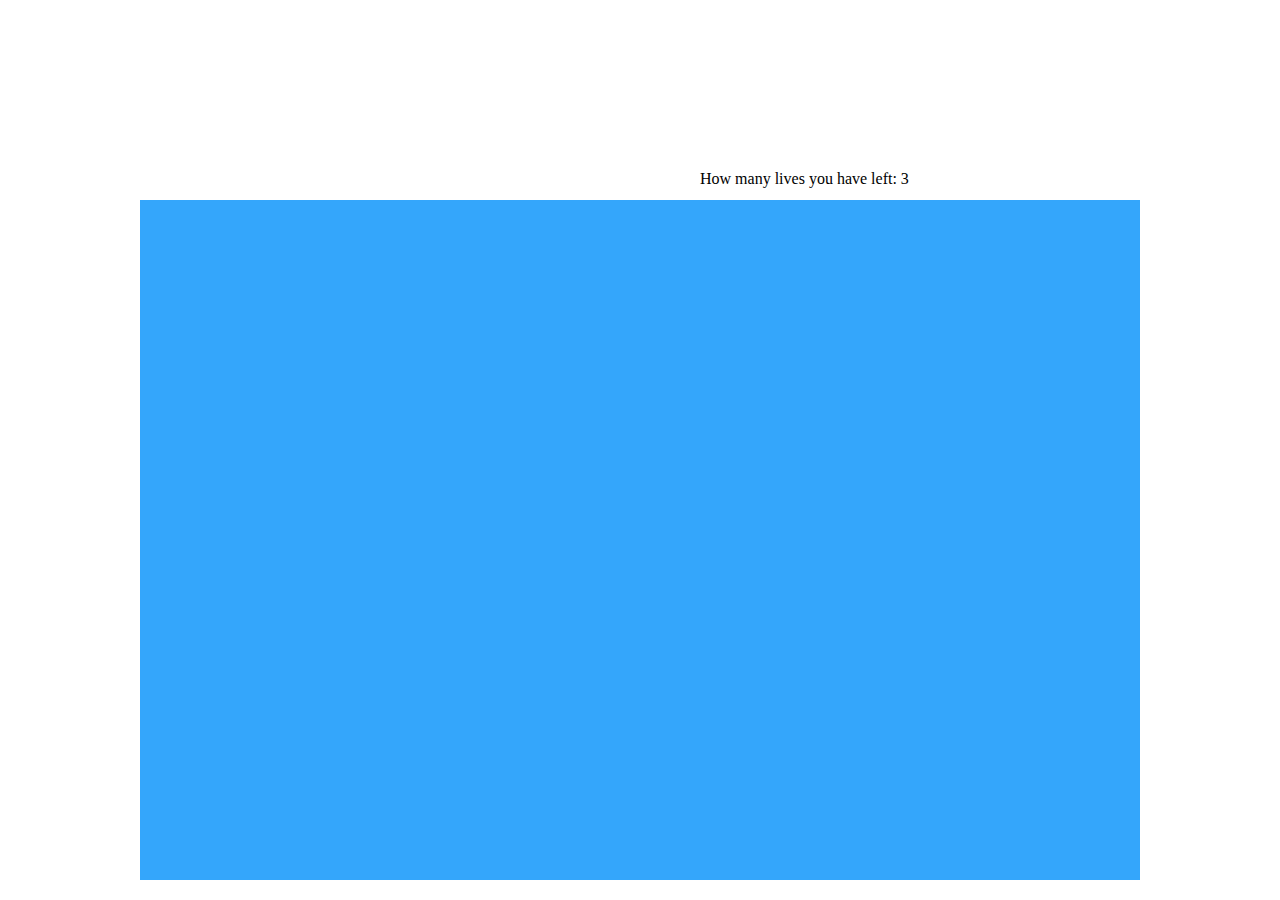
<file: maliao.html>
<!DOCTYPE HTML PUBLIC "-//W3C//DTD HTML 4.0 Transitional//EN">
<HTML>
 <HEAD>
  <TITLE>超级玛丽简易版</TITLE>
  <meta charset='utf-8'>
  <META NAME="Generator" CONTENT="EditPlus">
  <META NAME="Author" CONTENT="">
  <META NAME="Keywords" CONTENT="">
  <META NAME="Description" CONTENT="">
  <style type="text/css">
  *body{margin:0 auto;}
  #status{
    position: absolute;
    left: 50%;
    top: 170px;
    margin-left: 60px;
  }
.background {
  background: rgb(52, 166, 251);
  table-layout: fixed;
  border-spacing: 0;
}
.background td { padding: 0; }
.lava { background: rgb(255, 100, 100); }
.wall { background: white; }
.actor { position: absolute; }
.coin { background: rgb(241, 229, 89); }
.player { background: rgb(64, 64, 64); }
.lost .player { background: rgb(160, 64, 64); }
.won .player {
  box-shadow: -4px -7px 8px white, 4px -7px 8px white;
}
.game {
  overflow: hidden;
  max-width: 600px;
  max-height: 450px;
  position: relative;
}
  </style>
</head>

<body>
<!--<img style="position: absolute;right: 0;top: 0;" src=" http://a4.qpic.cn/psb?/V13id91S0o4nYt/y9R.1dX5WxfYfZzDqBMG2hsjLT7LiZjPoCPYg.6gxhk!/b/dEMBAAAAAAAA&ek=1&kp=1&pt=0&bo=LAGyAQAAAAARF74!&vuin=206105759&tm=1522486800&sce=60-2-2&rf=viewer_4">-->
 <div id='status'>How many lives you have left: <span id="lives"></span></div>
<script type="text/javascript">
  
  /*
Based on Dark Blue by Thomas Palef.

Plans are submitted as an array of strings that forms a grid.


@ = Player start position
o = Coins
x = Solid surfaces
! = Non-moving lava
= = Vertical moving lava
v = Dripping lava
| = Horizontal moving lava

*/
var simpleLevelPlan = [
  "                      ",
  "                      ",
  "  x              = x  ",
  "  x         o o    x  ",
  "  x @      xxxxx   x  ",
  "  xxxxx            x  ",
  "      x!!!!!!!!!!!!x  ",
  "      xxxxxxxxxxxxxx  ",
  "                      "
];

var GAME_LEVELS = [
	["                                                                                                  xxx x       ",
   "                                                                                                      x       ",
   "                                                                                                  xxxxx       ",
   "                                                                                                  x           ",
   "                                                                                                  x xxx       ",
   "                          o                                                                       x x x       ",
   "                                                                                             o o oxxx x       ",
   "                   xxx                                                                                x       ",
   "       !  o  !                                                xxxxx xxxxx xxxxx xxxxx xxxxx xxxxx xxxxx       ",
   "       x     x                                                x   x x   x x   x x   x x   x x   x x           ",
   "       x= o  x            x                                   xxx x xxx x xxx x xxx x xxx x xxx x xxxxx       ",
   "       x     x                                                  x x   x x   x x   x x   x x   x x     x       ",
   "       !  o  !            o                                  xxxx xxxxx xxxxx xxxxx xxxxx xxxxx xxxxxxx       ",
   "                                                                                                              ",
   "          o              xxx                              xx                                                  ",
   "                                                                                                              ",
   "                                                                                                              ",
   "                                                      xx                                                      ",
   "                   xxx         xxx                                                                            ",
   "                                                                                                              ",
   "                          o                                                     x      x                      ",
   "                                                          xx     xx                                           ",
   "             xxx         xxx         xxx                                 x                  x                 ",
   "                                                                                                              ",
   "                                                                 ||                                           ",
   "  xxxxxxxxxxx                                                                                                 ",
   "  x         x o xxxxxxxxx o xxxxxxxxx o xx                                                x                   ",
   "  x         x   x       x   x       x   x                 ||                  x     x                         ",
   "  x  @      xxxxx   o   xxxxx   o   xxxxx                                                                     ",
   "  xxxxxxx                                     xxxxx       xx     xx     xxx                                   ",
   "        x=                  =                =x   x                     xxx                                   ",
   "        xxxxxxxxxxxxxxxxxxxxxxxxxxxxxxxxxxxxxxx   x!!!!!!!!!!!!!!!!!!!!!xxx!!!!!!!!!!!!!!!!!!!!!!!!!!!!!!!!!!!",
   "                                                  xxxxxxxxxxxxxxxxxxxxxxxxxxxxxxxxxxxxxxxxxxxxxxxxxxxxxxxxxxxx",
   "                                                                                                              "],
  ["                                                                                ",
   "                                                                                ",
   "                                                                                ",
   "                                                                                ",
   "                                                                                ",
   "                                                                                ",
   "                                                                  xxx           ",
   "                                                   xx      xx    xx!xx          ",
   "                                    o o      xx                  x!!!x          ",
   "                                                                 xx!xx          ",
   "                                   xxxxx                          xxx           ",
   "                                                                            xx  ",
   "  xx                                      o o                                x  ",
   "  x                     o                                                    x  ",
   "  x                                      xxxxx                             o x  ",
   "  x          xxxx       o                                                    x  ",
   "  x  @       x  x                                                xxxxx       x  ",
   "  xxxxxxxxxxxx  xxxxxxxxxxxxxxx   xxxxxxxxxxxxxxxxxxxx     xxxxxxx   xxxxxxxxx  ",
   "                              x   x                  x     x                    ",
   "                              x!!!x                  xooooox                    ",
   "                              xooox                  xooooox                    ",
   "                              xxxxx                  xxxxxxx                    ",
   "                                                                                ",
   "                                                                                "],
  ["                                      x!!x                        xxxxxxx                                    x!x  ",
   "                                      x!!x                     xxxx     xxxx                                 x!x  ",
   "                                      x!!xxxxxxxxxx           xx           xx                                x!x  ",
   "                                      xx!!!!!!!!!!xx         xx             xx                               x!x  ",
   "                                       xxxxxxxxxx!!x         x                                    o   o   o  x!x  ",
   "                                                xx!x         x     o   o                                    xx!x  ",
   "                                                 x!x         x                                xxxxxxxxxxxxxxx!!x  ",
   "                                                 xvx         x     x   x                        !!!!!!!!!!!!!!xx  ",
   "                                                             xx  |   |   |  xx            xxxxxxxxxxxxxxxxxxxxx   ",
   "                                                              xx!!!!!!!!!!!xx            v                        ",
   "                                                               xxxx!!!!!xxxx                                      ",
   "                                               x     x            xxxxxxx        xxx         xxx                  ",
   "                                               x     x                           x x         x x                  ",
   "                                               x     x                             x         x                    ",
   "                                               x     x                             xx        x                    ",
   "                                               xx    x                             x         x                    ",
   "                                               x     x      o  o     x   x         x         x                    ",
   "               xxxxxxx        xxx   xxx        x     x               x   x         x         x                    ",
   "              xx     xx         x   x          x     x     xxxxxx    x   x   xxxxxxxxx       x                    ",
   "             xx       xx        x o x          x    xx               x   x   x               x                    ",
   "     @       x         x        x   x          x     x               x   x   x               x                    ",
   "    xxx      x         x        x   x          x     x               x   xxxxx   xxxxxx      x                    ",
   "    x x      x         x       xx o xx         x     x               x     o     x x         x                    ",
   "!!!!x x!!!!!!x         x!!!!!!xx     xx!!!!!!!!xx    x!!!!!!!!!!     x     =     x x         x                    ",
   "!!!!x x!!!!!!x         x!!!!!xx       xxxxxxxxxx     x!!!!!!!xx!     xxxxxxxxxxxxx xx  o o  xx                    ",
   "!!!!x x!!!!!!x         x!!!!!x    o                 xx!!!!!!xx !                    xx     xx                     ",
   "!!!!x x!!!!!!x         x!!!!!x                     xx!!!!!!xx  !                     xxxxxxx                      ",
   "!!!!x x!!!!!!x         x!!!!!xx       xxxxxxxxxxxxxx!!!!!!xx   !                                                  ",
   "!!!!x x!!!!!!x         x!!!!!!xxxxxxxxx!!!!!!!!!!!!!!!!!!xx    !                                                  ",
   "!!!!x x!!!!!!x         x!!!!!!!!!!!!!!!!!!!!!!!!!!!!!!!!xx     !                                                  "],
  ["                                                                                                              ",
   "                                                                                                              ",
   "                                                                                                              ",
   "                                                                                                              ",
   "                                                                                                              ",
   "                                        o                                                                     ",
   "                                                                                                              ",
   "                                        x                                                                     ",
   "                                        x                                                                     ",
   "                                        x                                                                     ",
   "                                        x                                                                     ",
   "                                       xxx                                                                    ",
   "                                       x x                 !!!        !!!  xxx                                ",
   "                                       x x                 !x!        !x!                                     ",
   "                                     xxx xxx                x          x                                      ",
   "                                      x   x                 x   oooo   x       xxx                            ",
   "                                      x   x                 x          x      x!!!x                           ",
   "                                      x   x                 xxxxxxxxxxxx       xxx                            ",
   "                                     xx   xx      x   x      x                                                ",
   "                                      x   xxxxxxxxx   xxxxxxxx              x x                               ",
   "                                      x   x           x                    x!!!x                              ",
   "                                      x   x           x                     xxx                               ",
   "                                     xx   xx          x                                                       ",
   "                                      x   x= = = =    x            xxx                                        ",
   "                                      x   x           x           x!!!x                                       ",
   "                                      x   x    = = = =x     o      xxx       xxx                              ",
   "                                     xx   xx          x                     x!!!x                             ",
   "                              o   o   x   x           x     x                xxv        xxx                   ",
   "                                      x   x           x              x                 x!!!x                  ",
   "                             xxx xxx xxx xxx     o o  x!!!!!!!!!!!!!!x                   vx                   ",
   "                             x xxx x x xxx x          x!!!!!!!!!!!!!!x                                        ",
   "                             x             x   xxxxxxxxxxxxxxxxxxxxxxx                                        ",
   "                             xx           xx                                         xxx                      ",
   "  xxx                         x     x     x                                         x!!!x                xxx  ",
   "  x x                         x    xxx    x                                          xxx                 x x  ",
   "  x                           x    xxx    xxxxxxx                        xxxxx                             x  ",
   "  x                           x           x                              x   x                             x  ",
   "  x                           xx          x                              x x x                             x  ",
   "  x                                       x       |xxxx|    |xxxx|     xxx xxx                             x  ",
   "  x                xxx             o o    x                              x         xxx                     x  ",
   "  x               xxxxx       xx          x                             xxx       x!!!x          x         x  ",
   "  x               oxxxo       x    xxx    x                             x x        xxx          xxx        x  ",
   "  x                xxx        xxxxxxxxxxxxx  x oo x    x oo x    x oo  xx xx                    xxx        x  ",
   "  x      @          x         x           x!!x    x!!!!x    x!!!!x    xx   xx                    x         x  ",
   "  xxxxxxxxxxxxxxxxxxxxxxxxxxxxx           xxxxxxxxxxxxxxxxxxxxxxxxxxxxx     xxxxxxxxxxxxxxxxxxxxxxxxxxxxxxxx  ",
   "                                                                                                              ",
   "                                                                                                              "],
  
];

// Assumes the plan is valid (add validation for production)
function Level(plan) {
  this.width = plan[0].length;
  this.height = plan.length;
  // Array of arrays, each position containing null or a character
  this.grid = [];
  // Contains all of the dynamic objects (lava, coin or player),
  // along with their position and state
  this.actors = [];
  
  for (var y = 0; y < this.height; y++) {
    var line = plan[y], gridLine = [];
    for (var x = 0; x < this.width; x++) {
      var ch = line[x], fieldType = null;
      var Actor = actorChars[ch];
      if (Actor)
        // This constructs the referenced moving object in
        // actorChars and pushes it to the actors array
        this.actors.push(new Actor(new Vector(x, y), ch));
      else if (ch == 'x')
        // Wall
        fieldType = 'wall';
      else if (ch == '!')
        // Stationary lava
        fieldType = 'lava';
      gridLine.push(fieldType);
    }
    this.grid.push(gridLine);
  }
  // Find the Player actor
  this.player = this.actors.filter(function(actor) {
    return actor.type == 'player';
  })[0];
  // Track whether the player has won or lost;
  // finishDelay keeps the level active for a brief period of time
  this.status = this.finishDelay = null;
}
// Figure out if the level is finished
Level.prototype.isFinished = function() {
  return this.status != null && this.finishDelay < 0;
};
// Figure out the collision area of an actor
Level.prototype.obstacleAt = function(pos, size) {
  var xStart = Math.floor(pos.x);
  var xEnd = Math.ceil(pos.x + size.x);
  var yStart = Math.floor(pos.y);
  var yEnd = Math.ceil(pos.y + size.y);
  
  // The upper and side bounds of the level return a wall
  if (xStart < 0 || xEnd > this.width || yStart < 0)
    return 'wall';
  // The bottom bound returns lava
  if (yEnd > this.height)
    return 'lava';
  // Check what's on the grid around the collision box
  for (var y = yStart; y < yEnd; y++) {
    for (var x = xStart; x < xEnd; x++) {
      var fieldType = this.grid[y][x];
      // returns 'wall' or 'lava'
      if (fieldType) return fieldType;
    }
  }
};
// Track what actors overlap a given actor
Level.prototype.actorAt = function(actor) {
  for (var i = 0; i < this.actors.length; i++) {
    var other = this.actors[i];
    if (other != actor &&
        actor.pos.x + actor.size.x > other.pos.x &&
        actor.pos.x < other.pos.x + other.size.x &&
        actor.pos.y + actor.size.y > other.pos.y &&
        actor.pos.y < other.pos.y + other.size.y)
      return other;
  }
};
// Time increment for Level.animate()
var maxStep = 0.05;
// Animate the level
// step will be given in seconds, keys is an object that
// contains info about the arrow keys the player has pressed.
Level.prototype.animate = function(step, keys) {
  // Used for the delay at the end of a game
  if (this.status != null)
    this.finishDelay -= step;
  
  while (step > 0) {
    var thisStep = Math.min(step, maxStep);
    this.actors.forEach(function(actor) {
      actor.act(thisStep, this, keys);
    }, this);
    step -= thisStep;
  }
};
// Handle collisions between actors
Level.prototype.playerTouched = function(type, actor) {
  // Lava's been touched
  if (type == 'lava' && this.status == null) {
    this.status = 'lost';
    this.finishDelay = 1;
  } else if (type == 'coin') { // a coin's been touched
    // Remove the coin that's been collected from actors array
    this.actors = this.actors.filter(function(other) {
      return other != actor;
    });
    // No more coins = you've won
    if (!this.actors.some(function(actor) {
      return actor.type == 'coin';
    })) {
      this.status = 'won';
      this.finishDelay = 1;
    }
  }
}

var actorChars = {
  '@': Player,
  'o': Coin,
  '=': Lava, '|': Lava, 'v': Lava
};

// Vector stores the position and size of an actor
function Vector(x, y) {
  this.x = x; this.y = y;
}
Vector.prototype.plus = function(other) {
  return new Vector(this.x + other.x, this.y + other.y);
}
Vector.prototype.times = function(factor) {
  return new Vector(this.x * factor, this.y * factor);
}

// Player constructor
function Player(pos) {
  // This properly aligns the bottom of the player
  // to the square below (adjusts for player height)
  this.pos = pos.plus(new Vector(0, -0.5));
  this.size = new Vector(0.8, 1.5);
  this.speed = new Vector(0, 0);
}
Player.prototype.type = 'player';
// X and Y movement are handled independently because
// a wall shouldn't stop the up and down motion of jumping
// and a floor shouldn't stop side to side movement
var playerXSpeed = 7;
Player.prototype.moveX = function(step, level, keys) {
  this.speed.x = 0;
  if (keys.left) this.speed.x -= playerXSpeed;
  if (keys.right) this.speed.x += playerXSpeed;
  
  var motion = new Vector(this.speed.x * step, 0);
  var newPos = this.pos.plus(motion);
  var obstacle = level.obstacleAt(newPos, this.size);
  if (obstacle)
    level.playerTouched(obstacle);
  else
    this.pos = newPos;
};
var gravity = 30;
var jumpSpeed = 17;
Player.prototype.moveY = function(step, level, keys) {
  this.speed.y += step * gravity;
  var motion = new Vector(0, this.speed.y * step);
  var newPos = this.pos.plus(motion);
  var obstacle = level.obstacleAt(newPos, this.size);
  if (obstacle) {
    level.playerTouched(obstacle);
    if (keys.up && this.speed.y > 0)
      this.speed.y = -jumpSpeed;
    else
      this.speed.y = 0;
  } else {
    this.pos = newPos;
  }
};
Player.prototype.act = function(step, level, keys) {
  this.moveX(step, level, keys);
  this.moveY(step, level, keys);
  
  var otherActor = level.actorAt(this);
  if (otherActor)
    level.playerTouched(otherActor.type, otherActor);
  
  // Losing animation
  if (level.status == 'lost') {
    this.pos.y += step;
    this.size.y -=step;
  }
};

// Lava constructor
function Lava(pos, ch) {
  this.pos = pos;
  this.size = new Vector(1, 1);
  if (ch == "=") {
    // I'm guessing that speed will be added to this.pos
    // in a moving method added later
    this.speed = new Vector(2, 0);
  } else if (ch == '|') {
    this.speed = new Vector(0, 2);
  } else if (ch == 'v') {
    this.speed = new Vector(0, 3);
    this.repeatPos = pos;
  }
}
Lava.prototype.type = 'lava';
// Action
Lava.prototype.act = function(step, level) {
  var newPos = this.pos.plus(this.speed.times(step));
  if (!level.obstacleAt(newPos, this.size))
    this.pos = newPos;
  else if (this.repeatPos)
    this.pos = this.repeatPos;
  else
    this.speed = this.speed.times(-1);
};

// Coin constructor
function Coin(pos) {
  this.basePos = this.pos = pos.plus(new Vector(0.2, 0.1));
  this.size = new Vector(0.6, 0.6);
  this.wobble = Math.random() * Math.PI * 2;
}
Coin.prototype.type = 'coin';
var wobbleSpeed = 8, wobbleDist = 0.07;
// Action
Coin.prototype.act = function(step) {
  this.wobble += step * wobbleSpeed;
  var wobblePos = Math.sin(this.wobble) * wobbleDist;
  this.pos = this.basePos.plus(new Vector(0, wobblePos));
};

// Helper function that creates an element
// and gives it a class
function elt(name, className) {
  var elt = document.createElement(name);
  if (className) elt.className = className;
  return elt;
}

// Tracking keypresses for player movement
var arrowCodes = {37: 'left', 38: 'up', 39: 'right'};

function trackKeys(codes) {
  var pressed = Object.create(null);
  function handler(event) {
    if (codes.hasOwnProperty(event.keyCode)) {
      var down = event.type == 'keydown';
      pressed[codes[event.keyCode]] = down;
      event.preventDefault();
    }
  }
  addEventListener('keydown', handler);
  addEventListener('keyup', handler);
  
  pressed.unregister = function() {
    removeEventListener('keydown', handler);
    removeEventListener('keyup', handler);
  };
  
  return pressed;
}

// Run the animation
function runAnimation(frameFunc) {
  var lastTime = null;
  function frame(time) {
    var stop = false;
    if (lastTime != null) {
      var timeStep = Math.min(time - lastTime, 100) / 1000;
      stop = frameFunc(timeStep) === false;
    }
    lastTime = time;
    if (!stop)
      requestAnimationFrame(frame);
  }
  requestAnimationFrame(frame);
}

// Run the level
var arrows = trackKeys(arrowCodes);

function runLevel(level, Display, andThen) {
  var display = new Display(document.body, level);
  // Used for storing pause state of the game
  var running = 'yes';
  
  function handleKey(event) {
    if (event.keyCode == 27) {
      if (running == 'no') {
        running = 'yes';
        runAnimation(animation);
      } else if (running == 'pausing') {
        running = 'yes';
      } else if (running == 'yes') {
        running = 'pausing';
      }
    }
  }
  addEventListener('keydown', handleKey);
  
  function animation(step) {
    if (running == 'pausing') {
      running = 'no';
      return false;
    }
    
    level.animate(step, arrows);
    display.drawFrame(step);
    if (level.isFinished()) {
      display.clear();
      // Remove the watch on the esc key 
      //removeEventListener('keydown', handleKey);
      // Unregister the arrow key listeners
      //arrows.unregister();
      if (andThen)
        andThen(level.status);
      return false;
    }
  }
  
  runAnimation(animation);
}

// Run the game
function runGame(plans, Display) {
  var lives = 3;
  var livesSpan = document.getElementById('lives');
  var gameStatus = document.getElementById('status');
  
  function startLevel(n) {
    livesSpan.textContent = lives;
    runLevel(new Level(plans[n]), Display, function(status) {
      if (status == 'lost') {
        lives--;
        if (lives == 0) {
          gameStatus.textContent = 'Game Over';
          console.log('Game over');
        }
        else 
          startLevel(n);
      }
      else if (n < plans.length - 1)
        startLevel(n + 1);
      else
        console.log('You win!');
    });
  }
  startLevel(0);
}


// DOMDisplay uses the DOM to draw the program out
function DOMDisplay(parent, level) {
  this.wrap = parent.appendChild(elt('div', 'game'));
  this.level = level;
  
  // Background is drawn only once
  this.wrap.appendChild(this.drawBackground());
  // The actorLayer is animated in the drawFrame() method
  this.actorLayer = null;
  this.drawFrame();
}
// Set the scale of 1 grid unit
var scale = 20;
// Draw the background
DOMDisplay.prototype.drawBackground = function() {
  var table = elt('table', 'background');
  table.style.width = this.level.width * scale + 'px';
  this.level.grid.forEach(function(row) {
    var rowElt = table.appendChild(elt('tr'));
    rowElt.style.height = scale + 'px';
    row.forEach(function(type) {
      rowElt.appendChild(elt('td', type));
    });
  });
  return table;
};
// Draw the actors
DOMDisplay.prototype.drawActors = function() {
  var wrap = elt('div');
  this.level.actors.forEach(function(actor) {
    var rect = wrap.appendChild(elt('div', 'actor ' + actor.type));
    rect.style.width  = actor.size.x * scale + 'px';
    rect.style.height = actor.size.y * scale + 'px';
    rect.style.left   = actor.pos.x * scale + 'px';
    rect.style.top    = actor.pos.y * scale + 'px';
  });
  return wrap;
};
// Redraw the actors
DOMDisplay.prototype.drawFrame = function() {
  if (this.actorLayer)
    this.wrap.removeChild(this.actorLayer);
  this.actorLayer = this.wrap.appendChild(this.drawActors());
  // The status class is used to style the player based on
  // the state of the game (won or lost)
  this.wrap.className = 'game ' + (this.level.status || '');
  this.scrollPlayerIntoView();
};
// Make sure the player's always on screen
DOMDisplay.prototype.scrollPlayerIntoView = function() {
  var width = this.wrap.clientWidth;
  var height = this.wrap.clientHeight;
  var margin = width / 3;
  
  // The viewport
  var left = this.wrap.scrollLeft, right = left + width;
  var top = this.wrap.scrollTop, bottom = top + height;
  
  // center makes use of the Vector methods defined earlier
  var player = this.level.player;
  var center = player.pos.plus(player.size.times(0.5))
                  .times(scale);
  
  if (center.x < left + margin)
    this.wrap.scrollLeft = center.x - margin;
  else if (center.x > right - margin)
    this.wrap.scrollLeft = center.x + margin - width;
  if (center.y < top + margin)
    this.wrap.scrollTop = center.y - margin;
  else if (center.y > bottom - margin)
    this.wrap.scrollTop = center.y + margin - height;
}
// Clear the level
DOMDisplay.prototype.clear = function() {
  this.wrap.parentNode.removeChild(this.wrap);
};

// Canvas API helper function
function flipHorizontally(context, around) {
  context.translate(around, 0);
  context.scale(-1, 1);
  context.translate(-around, 0);
}
// Use Canvas API to draw game
function CanvasDisplay(parent, level) {
  // Set up the canvas element
  this.canvas = document.createElement('canvas');
  this.canvas.width = Math.min(1000, level.width * scale);
  this.canvas.height = Math.min(1000, level.height * scale);
  this.canvas.style.display = 'block';
  this.canvas.style.margin = '200px auto 0';
  parent.appendChild(this.canvas);
  this.cx = this.canvas.getContext('2d');
  
  this.level = level;
  // Uses the step size passed to drawFrame()
  this.animationTime = 0;
  this.flipPlayer = false;
  
  this.viewport = {
    left: 0,
    top: 0,
    width: this.canvas.width / scale,
    height: this.canvas.height / scale
  };
  
  this.drawFrame(0);
}
CanvasDisplay.prototype.clear = function() {
  this.canvas.parentNode.removeChild(this.canvas);
};
// Draw the frame
CanvasDisplay.prototype.drawFrame = function(step) {
  this.animationTime += step;
  
  // Update the current player position for the viewport
  this.updateViewport();
  // Clear current frame
  this.clearDisplay();
  // Draw the background
  this.drawBackground();
  // Draw the actors
  this.drawActors();
};
// Scrolls the viewport depending on the player position
CanvasDisplay.prototype.updateViewport = function() {
  var view = this.viewport, margin = view.width / 3;
  var player = this.level.player;
  var center = player.pos.plus(player.size.times(0.5));
  
  // Compare the center.x of player to the viewport
  // Player is less than the left of the viewport plus margin
  if (center.x < view.left + margin)
    // Scroll left until less than 0
    view.left = Math.max(center.x - margin, 0);
  // Player is further right than the right of the viewport plus margin
  else if (center.x > view.left + view.width - margin)
    // Scroll right until greater than the edge of the level
    view.left = Math.min(center.x + margin - view.width,
                        this.level.width - view.width);
  if (center.y < view.top + margin)
    view.top = Math.max(center.y - margin, 0);
  else if (center.y > view.top + view.height - margin)
    view.top = Math.min(center.y + margin - view.height,
                       this.level.height - view.height);
};
CanvasDisplay.prototype.clearDisplay = function() {
  if (this.level.status == 'won')
    this.cx.fillStyle = 'rgb(68, 191, 255)';
  else if (this.level.status == 'lost')
    this.cx.fillStyle = 'rgb(44, 136, 214)';
  else
    this.cx.fillStyle = 'rgb(52, 166, 251)';
  this.cx.fillRect(0, 0,
                  this.canvas.width, this.canvas.height);
};
var otherSprites = document.createElement('img');
otherSprites.src = 'http://eloquentjavascript.net/img/sprites.png';
// Draw the background
CanvasDisplay.prototype.drawBackground = function() {
  var view = this.viewport;
  var xStart = Math.floor(view.left);
  var xEnd = Math.ceil(view.left + view.width);
  var yStart = Math.floor(view.top);
  var yEnd = Math.ceil(view.top + view.height);
  
  for (var y = yStart; y < yEnd; y++) {
    for (var x = xStart; x < xEnd; x++) {
      var tile = this.level.grid[y][x];
      if (tile == null) continue;
      var screenX = (x - view.left) * scale;
      var screenY = (y - view.top) * scale;
      var tileX = tile == 'lava' ? scale : 0;
      this.cx.drawImage(otherSprites,
                       tileX,   0,       scale, scale,
                       screenX, screenY, scale, scale);
    }
  }
};
// Draw the player (called by drawActors())
var playerSprites = document.createElement('img');
playerSprites.src = 'http://eloquentjavascript.net/img/player.png';
var playerXOverlap = 4;
CanvasDisplay.prototype.drawPlayer = function(x, y, width, height) {
  var sprite = 8, player = this.level.player;
  width += playerXOverlap * 2;
  x -= playerXOverlap;
  if (player.speed.x != 0)
    this.flipPlayer = player.speed.x < 0;
  
  if (player.speed.y != 0)
    sprite = 9;
  else if (player.speed.x != 0)
    sprite = Math.floor(this.animationTime * 12) % 8;
  
  this.cx.save();
  if (this.flipPlayer)
    flipHorizontally(this.cx, x + width / 2);
  
  this.cx.drawImage(playerSprites,
                   sprite * width, 0, width, height,
                   x,              y, width, height);
  this.cx.restore();
}
// Draw the actors
CanvasDisplay.prototype.drawActors = function() {
  this.level.actors.forEach(function(actor) {
    var width = actor.size.x * scale;
    var height = actor.size.y * scale;
    var x = (actor.pos.x - this.viewport.left) * scale;
    var y = (actor.pos.y - this.viewport.top) * scale;
    if (actor.type == 'player') {
      this.drawPlayer(x, y, width, height);
    } else {
      var tileX = (actor.type == 'coin' ? 2 : 1) * scale;
      this.cx.drawImage(otherSprites,
                       tileX, 0, width, height,
                       x,     y, width, height);
    }
  }, this);
};


// Run game with DOMDisplay
// runGame(GAME_LEVELS, DOMDisplay);

// Run game with CanvasDisplay
runGame(GAME_LEVELS, CanvasDisplay);
</script>

</body>
</html>
</file>
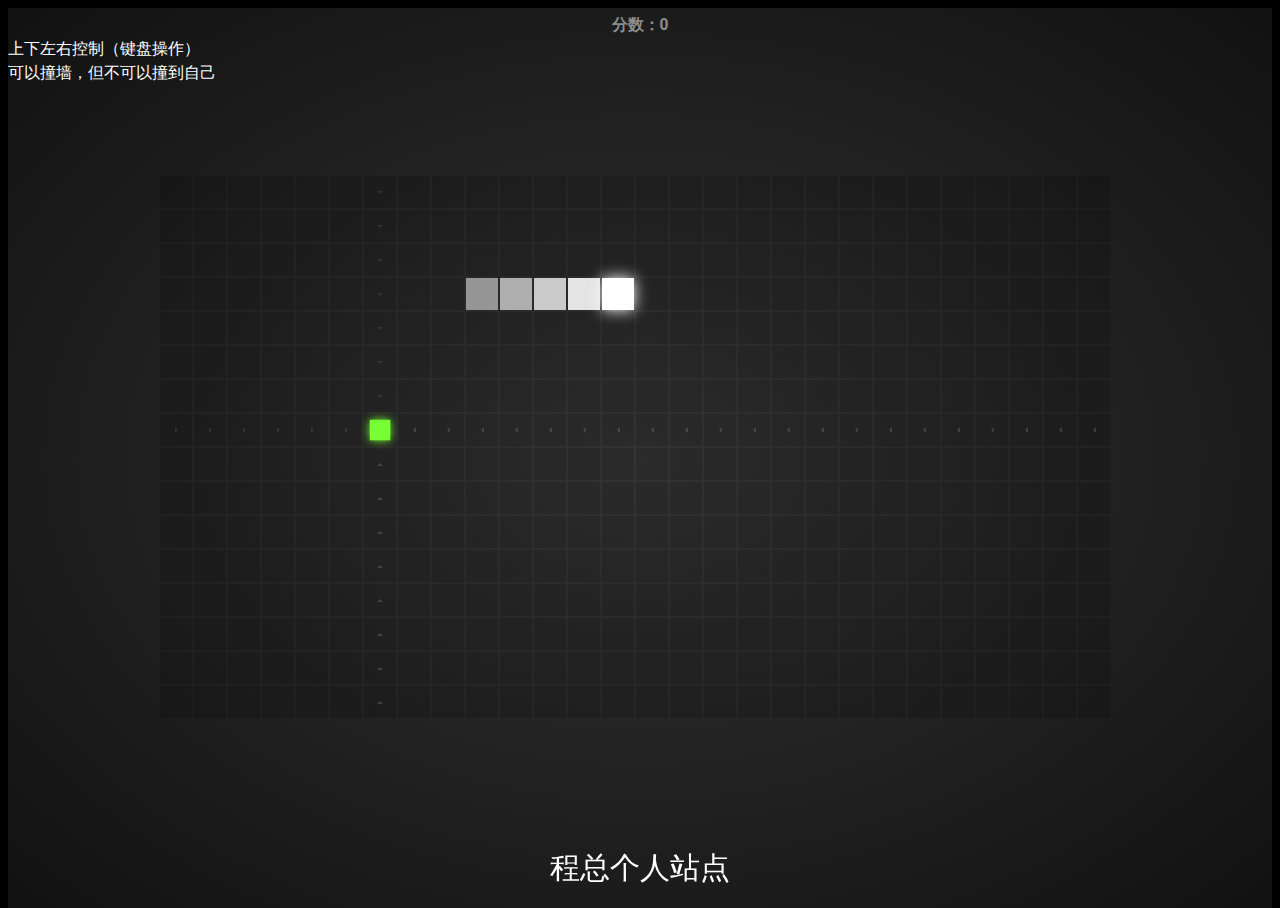
<file: snake.html>
<!DOCTYPE HTML PUBLIC "-//W3C//DTD HTML 4.0 Transitional//EN">
<HTML>
 <HEAD>
  <TITLE>贪吃蛇</TITLE>
  <meta charset="utf-8" />
  <META NAME="Generator" CONTENT="EditPlus">
  <META NAME="Author" CONTENT="">
  <META NAME="Keywords" CONTENT="">
  <META NAME="Description" CONTENT="">
  <style type="text/css">
/*================================================

General

================================================*/
.p2{
font-size: 30px;
    color: #ffffff;
}
a{text-decoration: none;}
a:hover, a:focus {
    color: #74777b;
}
* {
  box-sizing: border-box;
}

html,
body {
  background-color: #000;
  height: 100%;
}

body {
  background: #222;
  background: radial-gradient(#333, #111);
  background-position: center center;
  background-repeat: no-repeat;
  background-size: cover;
  color: #fff;
  font: 100%/1.5 sans-serif;
  overflow: hidden;
}

/*================================================

Score

================================================*/

.score {
  color: rgba(255, 255, 255, 0.5);
  font-size: 16px;
  font-weight: bold;
  padding-top: 5px;
  text-align: center;
}

/*================================================

Stage

================================================*/

.stage {
  bottom: 0;
  left: 0;
  margin: auto;
  position: absolute;
  right: 0;
  top: 0;
  z-index: 2;
}

/*================================================

Tiles

================================================*/

.tile {
  background: rgba(0, 0, 0, 0.15);
  position: absolute;
  transition-property: background, box-shadow, opacity, transform;
  transform: translateZ(0);
  transition-duration: 3000ms;
}

.tile:before {
  bottom: 0;
  content: "";
  height: 0;
  left: 0;
  margin: auto;
  opacity: 0;
  position: absolute;
  right: 0;
  top: 0;
  width: 0;
  transition: opacity 300ms;
}

.tile.path:before {
  opacity: 1;
}

.tile.up:before {
  border-bottom: 4px inset rgba(255, 255, 255, 0.15);
  border-left: 4px solid transparent;
  border-right: 4px solid transparent;
}

.tile.down:before {
  border-top: 4px inset rgba(255, 255, 255, 0.15);
  border-left: 4px solid transparent;
  border-right: 4px solid transparent;
}

.tile.left:before {
  border-right: 4px inset rgba(255, 255, 255, 0.15);
  border-top: 4px solid transparent;
  border-bottom: 4px solid transparent;
}

.tile.right:before {
  border-left: 4px inset rgba(255, 255, 255, 0.15);
  border-top: 4px solid transparent;
  border-bottom: 4px solid transparent;
}

@media (max-width: 900px), (max-height: 900px) {
  .tile.up:before,
  .tile.down:before,
  .tile.left:before,
  .tile.right:before {
    border-width: 3px;
  }
}

@media (max-width: 500px), (max-height: 500px) {
  .tile.up:before,
  .tile.down:before,
  .tile.left:before,
  .tile.right:before {
    border-width: 2px;
  }
}

.tile.pressed {
  background: rgba(0, 0, 0, 0.3);
  box-shadow: inset 0 0 10px rgba(0, 0, 0, 0.6);
  transition-duration: 0ms;
}

</style>
</head>
<body>
	<div class="score">分数：0</div>
<div class="stage"></div>
<script type="text/javascript">
	
var score=0;
	/*================================================

Polyfill

================================================*/

(function() {
  "use strict";

  /*================================================

  Request Animation Frame

  ================================================*/

  var lastTime = 0;
  var vendors = ["webkit", "moz"];
  for (var x = 0; x < vendors.length && !window.requestAnimationFrame; ++x) {
    window.requestAnimationFrame = window[vendors[x] + "RequestAnimationFrame"];
    window.cancelAnimationFrame =
      window[vendors[x] + "CancelAnimationFrame"] ||
      window[vendors[x] + "CancelRequestAnimationFrame"];
  }

  if (!window.requestAnimationFrame) {
    window.requestAnimationFrame = function(callback, element) {
      var currTime = new Date().getTime();
      var timeToCall = Math.max(0, 16 - (currTime - lastTime));
      var id = window.setTimeout(function() {
        callback(currTime + timeToCall);
      }, timeToCall);
      lastTime = currTime + timeToCall;
      return id;
    };
  }

  if (!window.cancelAnimationFrame) {
    window.cancelAnimationFrame = function(id) {
      clearTimeout(id);
    };
  }
})();

/*================================================

DOM Manipulation

================================================*/

(function() {
  "use strict";

  function hasClass(elem, className) {
    return new RegExp(" " + className + " ").test(" " + elem.className + " ");
  }

  function addClass(elem, className) {
    if (!hasClass(elem, className)) {
      elem.className += " " + className;
    }
  }

  function removeClass(elem, className) {
    var newClass = " " + elem.className.replace(/[\t\r\n]/g, " ") + " ";
    if (hasClass(elem, className)) {
      while (newClass.indexOf(" " + className + " ") >= 0) {
        newClass = newClass.replace(" " + className + " ", " ");
      }
      elem.className = newClass.replace(/^\s+|\s+$/g, "");
    }
  }

  function toggleClass(elem, className) {
    var newClass = " " + elem.className.replace(/[\t\r\n]/g, " ") + " ";
    if (hasClass(elem, className)) {
      while (newClass.indexOf(" " + className + " ") >= 0) {
        newClass = newClass.replace(" " + className + " ", " ");
      }
      elem.className = newClass.replace(/^\s+|\s+$/g, "");
    } else {
      elem.className += " " + className;
    }
  }
})();

/*================================================

Core

================================================*/

g = {};

(function() {
  "use strict";

  /*================================================

  Math

  ================================================*/

  g.m = Math;
  g.mathProps = "E LN10 LN2 LOG2E LOG10E PI SQRT1_2 SQRT2 abs acos asin atan ceil cos exp floor log round sin sqrt tan atan2 pow max min".split(
    " "
  );
  for (var i = 0; i < g.mathProps.length; i++) {
    g[g.mathProps[i]] = g.m[g.mathProps[i]];
  }
  g.m.TWO_PI = g.m.PI * 2;

  /*================================================

  Miscellaneous

  ================================================*/

  g.isset = function(prop) {
    return typeof prop != "undefined";
  };

  g.log = function() {
    if (g.isset(g.config) && g.config.debug && window.console) {
      console.log(Array.prototype.slice.call(arguments));
    }
  };
})();

/*================================================

Group

================================================*/

(function() {
  "use strict";

  g.Group = function() {
    this.collection = [];
    this.length = 0;
  };

  g.Group.prototype.add = function(item) {
    this.collection.push(item);
    this.length++;
  };

  g.Group.prototype.remove = function(index) {
    if (index < this.length) {
      this.collection.splice(index, 1);
      this.length--;
    }
  };

  g.Group.prototype.empty = function() {
    this.collection.length = 0;
    this.length = 0;
  };

  g.Group.prototype.each = function(action, asc) {
    var asc = asc || 0,
      i;
    if (asc) {
      for (i = 0; i < this.length; i++) {
        this.collection[i][action](i);
      }
    } else {
      i = this.length;
      while (i--) {
        this.collection[i][action](i);
      }
    }
  };
})();

/*================================================

Utilities

================================================*/

(function() {
  "use strict";

  g.util = {};

  /*================================================

  Random

  ================================================*/

  g.util.rand = function(min, max) {
    return g.m.random() * (max - min) + min;
  };

  g.util.randInt = function(min, max) {
    return g.m.floor(g.m.random() * (max - min + 1)) + min;
  };
})();

/*================================================

State

================================================*/

(function() {
  "use strict";

  g.states = {};

  g.addState = function(state) {
    g.states[state.name] = state;
  };

  g.setState = function(name) {
    if (g.state) {
      g.states[g.state].exit();
    }
    g.state = name;
    g.states[g.state].init();
  };

  g.currentState = function() {
    return g.states[g.state];
  };
})();

/*================================================

Time

================================================*/

(function() {
  "use strict";

  g.Time = function() {
    this.reset();
  };

  g.Time.prototype.reset = function() {
    this.now = Date.now();
    this.last = Date.now();
    this.delta = 60;
    this.ndelta = 1;
    this.elapsed = 0;
    this.nelapsed = 0;
    this.tick = 0;
  };

  g.Time.prototype.update = function() {
    this.now = Date.now();
    this.delta = this.now - this.last;
    this.ndelta = Math.min(Math.max(this.delta / (1000 / 60), 0.0001), 10);
    this.elapsed += this.delta;
    this.nelapsed += this.ndelta;
    this.last = this.now;
    this.tick++;
  };
})();

/*================================================

Grid Entity

================================================*/

(function() {
  "use strict";

  g.Grid = function(cols, rows) {
    this.cols = cols;
    this.rows = rows;
    this.tiles = [];
    for (var x = 0; x < cols; x++) {
      this.tiles[x] = [];
      for (var y = 0; y < rows; y++) {
        this.tiles[x].push("empty");
      }
    }
  };

  g.Grid.prototype.get = function(x, y) {
    return this.tiles[x][y];
  };

  g.Grid.prototype.set = function(x, y, val) {
    this.tiles[x][y] = val;
  };
})();

/*================================================

Board Tile Entity

================================================*/

(function() {
  "use strict";

  g.BoardTile = function(opt) {
    this.parentState = opt.parentState;
    this.parentGroup = opt.parentGroup;
    this.col = opt.col;
    this.row = opt.row;
    this.x = opt.x;
    this.y = opt.y;
    this.z = 0;
    this.w = opt.w;
    this.h = opt.h;
    this.elem = document.createElement("div");
    this.elem.style.position = "absolute";
    this.elem.className = "tile";
    this.parentState.stageElem.appendChild(this.elem);
    this.classes = {
      pressed: 0,
      path: 0,
      up: 0,
      down: 0,
      left: 0,
      right: 0
    };
    this.updateDimensions();
  };

  g.BoardTile.prototype.update = function() {
    for (var k in this.classes) {
      if (this.classes[k]) {
        this.classes[k]--;
      }
    }

    if (
      this.parentState.food.tile.col == this.col ||
      this.parentState.food.tile.row == this.row
    ) {
      this.classes.path = 1;
      if (this.col < this.parentState.food.tile.col) {
        this.classes.right = 1;
      } else {
        this.classes.right = 0;
      }
      if (this.col > this.parentState.food.tile.col) {
        this.classes.left = 1;
      } else {
        this.classes.left = 0;
      }
      if (this.row > this.parentState.food.tile.row) {
        this.classes.up = 1;
      } else {
        this.classes.up = 0;
      }
      if (this.row < this.parentState.food.tile.row) {
        this.classes.down = 1;
      } else {
        this.classes.down = 0;
      }
    } else {
      this.classes.path = 0;
    }

    if (this.parentState.food.eaten) {
      this.classes.path = 0;
    }
  };

  g.BoardTile.prototype.updateDimensions = function() {
    this.x = this.col * this.parentState.tileWidth;
    this.y = this.row * this.parentState.tileHeight;
    this.w = this.parentState.tileWidth - this.parentState.spacing;
    this.h = this.parentState.tileHeight - this.parentState.spacing;
    this.elem.style.left = this.x + "px";
    this.elem.style.top = this.y + "px";
    this.elem.style.width = this.w + "px";
    this.elem.style.height = this.h + "px";
  };

  g.BoardTile.prototype.render = function() {
    var classString = "";
    for (var k in this.classes) {
      if (this.classes[k]) {
        classString += k + " ";
      }
    }
    this.elem.className = "tile " + classString;
  };
})();

/*================================================

Snake Tile Entity

================================================*/

(function() {
  "use strict";

  g.SnakeTile = function(opt) {
    this.parentState = opt.parentState;
    this.parentGroup = opt.parentGroup;
    this.col = opt.col;
    this.row = opt.row;
    this.x = opt.x;
    this.y = opt.y;
    this.w = opt.w;
    this.h = opt.h;
    this.color = null;
    this.scale = 1;
    this.rotation = 0;
    this.blur = 0;
    this.alpha = 1;
    this.borderRadius = 0;
    this.borderRadiusAmount = 0;
    this.elem = document.createElement("div");
    this.elem.style.position = "absolute";
    this.parentState.stageElem.appendChild(this.elem);
  };

  g.SnakeTile.prototype.update = function(i) {
    this.x = this.col * this.parentState.tileWidth;
    this.y = this.row * this.parentState.tileHeight;
    if (i == 0) {
      this.color = "#fff";
      this.blur =
        this.parentState.dimAvg * 0.03 +
        Math.sin(this.parentState.time.elapsed / 200) *
          this.parentState.dimAvg *
          0.015;
      if (this.parentState.snake.dir == "n") {
        this.borderRadius =
          this.borderRadiusAmount + "% " + this.borderRadiusAmount + "% 0 0";
      } else if (this.parentState.snake.dir == "s") {
        this.borderRadius =
          "0 0 " +
          this.borderRadiusAmount +
          "% " +
          this.borderRadiusAmount +
          "%";
      } else if (this.parentState.snake.dir == "e") {
        this.borderRadius =
          "0 " +
          this.borderRadiusAmount +
          "% " +
          this.borderRadiusAmount +
          "% 0";
      } else if (this.parentState.snake.dir == "w") {
        this.borderRadius =
          this.borderRadiusAmount + "% 0 0 " + this.borderRadiusAmount + "%";
      }
    } else {
      this.color = "#fff";
      this.blur = 0;
      this.borderRadius = "0";
    }
    this.alpha = 1 - i / this.parentState.snake.tiles.length * 0.6;
    this.rotation =
      this.parentState.snake.justAteTick /
      this.parentState.snake.justAteTickMax *
      90;
    this.scale =
      1 +
      this.parentState.snake.justAteTick /
        this.parentState.snake.justAteTickMax *
        1;
  };

  g.SnakeTile.prototype.updateDimensions = function() {
    this.w = this.parentState.tileWidth - this.parentState.spacing;
    this.h = this.parentState.tileHeight - this.parentState.spacing;
  };

  g.SnakeTile.prototype.render = function(i) {
    this.elem.style.left = this.x + "px";
    this.elem.style.top = this.y + "px";
    this.elem.style.width = this.w + "px";
    this.elem.style.height = this.h + "px";
    this.elem.style.backgroundColor = "rgba(255, 255, 255, " + this.alpha + ")";
    this.elem.style.boxShadow = "0 0 " + this.blur + "px #fff";
    this.elem.style.borderRadius = this.borderRadius;
  };
})();

/*================================================

Food Tile Entity

================================================*/

(function() {
  "use strict";

  g.FoodTile = function(opt) {
    this.parentState = opt.parentState;
    this.parentGroup = opt.parentGroup;
    this.col = opt.col;
    this.row = opt.row;
    this.x = opt.x;
    this.y = opt.y;
    this.w = opt.w;
    this.h = opt.h;
    this.blur = 0;
    this.scale = 1;
    this.hue = 100;
    this.opacity = 0;
    this.elem = document.createElement("div");
    this.elem.style.position = "absolute";
    this.parentState.stageElem.appendChild(this.elem);
  };

  g.FoodTile.prototype.update = function() {
    this.x = this.col * this.parentState.tileWidth;
    this.y = this.row * this.parentState.tileHeight;
    this.blur =
      this.parentState.dimAvg * 0.03 +
      Math.sin(this.parentState.time.elapsed / 200) *
        this.parentState.dimAvg *
        0.015;
    this.scale = 0.8 + Math.sin(this.parentState.time.elapsed / 200) * 0.2;

    if (this.parentState.food.birthTick || this.parentState.food.deathTick) {
      if (this.parentState.food.birthTick) {
        this.opacity = 1 - this.parentState.food.birthTick / 1 * 1;
      } else {
        this.opacity = this.parentState.food.deathTick / 1 * 1;
      }
    } else {
      this.opacity = 1;
    }
  };

  g.FoodTile.prototype.updateDimensions = function() {
    this.w = this.parentState.tileWidth - this.parentState.spacing;
    this.h = this.parentState.tileHeight - this.parentState.spacing;
  };

  g.FoodTile.prototype.render = function() {
    this.elem.style.left = this.x + "px";
    this.elem.style.top = this.y + "px";
    this.elem.style.width = this.w + "px";
    this.elem.style.height = this.h + "px";
    this.elem.style["transform"] = "translateZ(0) scale(" + this.scale + ")";
    this.elem.style.backgroundColor = "hsla(" + this.hue + ", 100%, 60%, 1)";
    this.elem.style.boxShadow =
      "0 0 " + this.blur + "px hsla(" + this.hue + ", 100%, 60%, 1)";
    this.elem.style.opacity = this.opacity;
  };
})();

/*================================================

Snake Entity

================================================*/

(function() {
  "use strict";

  g.Snake = function(opt) {
    this.parentState = opt.parentState;
    (this.dir = "e"), (this.currDir = this.dir);
    this.tiles = [];
    for (var i = 0; i < 5; i++) {
      this.tiles.push(
        new g.SnakeTile({
          parentState: this.parentState,
          parentGroup: this.tiles,
          col: 8 - i,
          row: 3,
          x: (8 - i) * opt.parentState.tileWidth,
          y: 3 * opt.parentState.tileHeight,
          w: opt.parentState.tileWidth - opt.parentState.spacing,
          h: opt.parentState.tileHeight - opt.parentState.spacing
        })
      );
    }
    this.last = 0;
    this.updateTick = 10;
    this.updateTickMax = this.updateTick;
    this.updateTickLimit = 3;
    this.updateTickChange = 0.2;
    this.deathFlag = 0;
    this.justAteTick = 0;
    this.justAteTickMax = 1;
    this.justAteTickChange = 0.05;

    // sync data grid of the play state
    var i = this.tiles.length;

    while (i--) {
      this.parentState.grid.set(this.tiles[i].col, this.tiles[i].row, "snake");
    }
  };

  g.Snake.prototype.updateDimensions = function() {
    var i = this.tiles.length;
    while (i--) {
      this.tiles[i].updateDimensions();
    }
  };

  g.Snake.prototype.update = function() {
    if (this.parentState.keys.up) {
      if (
        this.dir != "s" &&
        this.dir != "n" &&
        this.currDir != "s" &&
        this.currDir != "n"
      ) {
        this.dir = "n";
      }
    } else if (this.parentState.keys.down) {
      if (
        this.dir != "n" &&
        this.dir != "s" &&
        this.currDir != "n" &&
        this.currDir != "s"
      ) {
        this.dir = "s";
      }
    } else if (this.parentState.keys.right) {
      if (
        this.dir != "w" &&
        this.dir != "e" &&
        this.currDir != "w" &&
        this.currDir != "e"
      ) {
        this.dir = "e";
      }
    } else if (this.parentState.keys.left) {
      if (
        this.dir != "e" &&
        this.dir != "w" &&
        this.currDir != "e" &&
        this.currDir != "w"
      ) {
        this.dir = "w";
      }
    }

    this.parentState.keys.up = 0;
    this.parentState.keys.down = 0;
    this.parentState.keys.right = 0;
    this.parentState.keys.left = 0;

    this.updateTick += this.parentState.time.ndelta;
    if (this.updateTick >= this.updateTickMax) {
      // reset the update timer to 0, or whatever leftover there is
      this.updateTick = this.updateTick - this.updateTickMax;

      // rotate snake block array
      this.tiles.unshift(
        new g.SnakeTile({
          parentState: this.parentState,
          parentGroup: this.tiles,
          col: this.tiles[0].col,
          row: this.tiles[0].row,
          x: this.tiles[0].col * this.parentState.tileWidth,
          y: this.tiles[0].row * this.parentState.tileHeight,
          w: this.parentState.tileWidth - this.parentState.spacing,
          h: this.parentState.tileHeight - this.parentState.spacing
        })
      );
      this.last = this.tiles.pop();
      this.parentState.stageElem.removeChild(this.last.elem);

      this.parentState.boardTiles.collection[
        this.last.col + this.last.row * this.parentState.cols
      ].classes.pressed = 2;

      // sync data grid of the play state
      var i = this.tiles.length;

      while (i--) {
        this.parentState.grid.set(
          this.tiles[i].col,
          this.tiles[i].row,
          "snake"
        );
      }
      this.parentState.grid.set(this.last.col, this.last.row, "empty");

      // move the snake's head
      if (this.dir == "n") {
        this.currDir = "n";
        this.tiles[0].row -= 1;
      } else if (this.dir == "s") {
        this.currDir = "s";
        this.tiles[0].row += 1;
      } else if (this.dir == "w") {
        this.currDir = "w";
        this.tiles[0].col -= 1;
      } else if (this.dir == "e") {
        this.currDir = "e";
        this.tiles[0].col += 1;
      }

      // wrap walls
      this.wallFlag = false;
      if (this.tiles[0].col >= this.parentState.cols) {
        this.tiles[0].col = 0;
        this.wallFlag = true;
      }
      if (this.tiles[0].col < 0) {
        this.tiles[0].col = this.parentState.cols - 1;
        this.wallFlag = true;
      }
      if (this.tiles[0].row >= this.parentState.rows) {
        this.tiles[0].row = 0;
        this.wallFlag = true;
      }
      if (this.tiles[0].row < 0) {
        this.tiles[0].row = this.parentState.rows - 1;
        this.wallFlag = true;
      }

      // check death by eating self
      if (
        this.parentState.grid.get(this.tiles[0].col, this.tiles[0].row) ==
        "snake"
      ) {
        this.deathFlag = 1;
        clearTimeout(this.foodCreateTimeout);
      }

      // check eating of food
      if (
        this.parentState.grid.get(this.tiles[0].col, this.tiles[0].row) ==
        "food"
      ) {
        this.tiles.push(
          new g.SnakeTile({
            parentState: this.parentState,
            parentGroup: this.tiles,
            col: this.last.col,
            row: this.last.row,
            x: this.last.col * this.parentState.tileWidth,
            y: this.last.row * this.parentState.tileHeight,
            w: this.parentState.tileWidth - this.parentState.spacing,
            h: this.parentState.tileHeight - this.parentState.spacing
          })
        );
        if (this.updateTickMax - this.updateTickChange > this.updateTickLimit) {
          this.updateTickMax -= this.updateTickChange;
        }
        this.parentState.score=this.parentState.score+2;
        this.parentState.scoreElem.innerHTML = "分数："+this.parentState.score;
        this.justAteTick = this.justAteTickMax;
        score=this.parentState.score;
        this.parentState.food.eaten = 1;
        this.parentState.stageElem.removeChild(this.parentState.food.tile.elem);
    if(score==2022){
    alert('新年快乐！');
    }
        var _this = this;

        this.foodCreateTimeout = setTimeout(function() {
          _this.parentState.food = new g.Food({
            parentState: _this.parentState
          });
        }, 300);
      }

      // check death by eating self
      if (this.deathFlag) {
        g.setState("play");
      }
    }

    // update individual snake tiles
    var i = this.tiles.length;
    while (i--) {
      this.tiles[i].update(i);
    }

    if (this.justAteTick > 0) {
      this.justAteTick -= this.justAteTickChange;
    } else if (this.justAteTick < 0) {
      this.justAteTick = 0;
    }
  };

  g.Snake.prototype.render = function() {
    // render individual snake tiles
    var i = this.tiles.length;
    while (i--) {
      this.tiles[i].render(i);
    }
  };
})();

/*================================================

Food Entity

================================================*/

(function() {
  "use strict";

  g.Food = function(opt) {
    this.parentState = opt.parentState;
    this.tile = new g.FoodTile({
      parentState: this.parentState,
      col: 0,
      row: 0,
      x: 0,
      y: 0,
      w: opt.parentState.tileWidth - opt.parentState.spacing,
      h: opt.parentState.tileHeight - opt.parentState.spacing
    });
    this.reset();
    this.eaten = 0;
    this.birthTick = 1;
    this.deathTick = 0;
    this.birthTickChange = 0.025;
    this.deathTickChange = 0.05;
  };

  g.Food.prototype.reset = function() {
    var empty = [];
    for (var x = 0; x < this.parentState.cols; x++) {
      for (var y = 0; y < this.parentState.rows; y++) {
        var tile = this.parentState.grid.get(x, y);
        if (tile == "empty") {
          empty.push({ x: x, y: y });
        }
      }
    }
    var newTile = empty[g.util.randInt(0, empty.length - 1)];
    this.tile.col = newTile.x;
    this.tile.row = newTile.y;
  };

  g.Food.prototype.updateDimensions = function() {
    this.tile.updateDimensions();
  };

  g.Food.prototype.update = function() {
    // update food tile
    this.tile.update();

    if (this.birthTick > 0) {
      this.birthTick -= this.birthTickChange;
    } else if (this.birthTick < 0) {
      this.birthTick = 0;
    }

    // sync data grid of the play state
    this.parentState.grid.set(this.tile.col, this.tile.row, "food");
  };

  g.Food.prototype.render = function() {
    this.tile.render();
  };
})();

/*================================================

Play State

================================================*/

(function() {
  "use strict";

  function StatePlay() {
    this.name = "play";
  }

  StatePlay.prototype.init = function() {
    this.scoreElem = document.querySelector(".score");
    this.stageElem = document.querySelector(".stage");
    this.dimLong = 28;
    this.dimShort = 16;
    this.padding = 0.25;
    this.boardTiles = new g.Group();
    this.keys = {};
    this.foodCreateTimeout = null;
    this.score = 0;
    this.scoreElem.innerHTML = '分数：'+this.score;
    this.time = new g.Time();
    this.getDimensions();
    if (this.winWidth < this.winHeight) {
      this.rows = this.dimLong;
      this.cols = this.dimShort;
    } else {
      this.rows = this.dimShort;
      this.cols = this.dimLong;
    }
    this.spacing = 1;
    this.grid = new g.Grid(this.cols, this.rows);
    this.resize();
    this.createBoardTiles();
    this.bindEvents();
    this.snake = new g.Snake({
      parentState: this
    });
    this.food = new g.Food({
      parentState: this
    });
  };

  StatePlay.prototype.getDimensions = function() {
    this.winWidth = window.innerWidth;
    this.winHeight = window.innerHeight;
    this.activeWidth = this.winWidth - this.winWidth * this.padding;
    this.activeHeight = this.winHeight - this.winHeight * this.padding;
  };

  StatePlay.prototype.resize = function() {
    var _this = g.currentState();

    _this.getDimensions();

    _this.stageRatio = _this.rows / _this.cols;

    if (_this.activeWidth > _this.activeHeight / _this.stageRatio) {
      _this.stageHeight = _this.activeHeight;
      _this.stageElem.style.height = _this.stageHeight + "px";
      _this.stageWidth = Math.floor(_this.stageHeight / _this.stageRatio);
      _this.stageElem.style.width = _this.stageWidth + "px";
    } else {
      _this.stageWidth = _this.activeWidth;
      _this.stageElem.style.width = _this.stageWidth + "px";
      _this.stageHeight = Math.floor(_this.stageWidth * _this.stageRatio);
      _this.stageElem.style.height = _this.stageHeight + "px";
    }

    _this.tileWidth = ~~(_this.stageWidth / _this.cols);
    _this.tileHeight = ~~(_this.stageHeight / _this.rows);
    _this.dimAvg = (_this.activeWidth + _this.activeHeight) / 2;
    _this.spacing = Math.max(1, ~~(_this.dimAvg * 0.0025));

    _this.stageElem.style.marginTop =
      -_this.stageElem.offsetHeight / 2 + _this.headerHeight / 2 + "px";

    _this.boardTiles.each("updateDimensions");
    _this.snake !== undefined && _this.snake.updateDimensions();
    _this.food !== undefined && _this.food.updateDimensions();
  };

  StatePlay.prototype.createBoardTiles = function() {
    for (var y = 0; y < this.rows; y++) {
      for (var x = 0; x < this.cols; x++) {
        this.boardTiles.add(
          new g.BoardTile({
            parentState: this,
            parentGroup: this.boardTiles,
            col: x,
            row: y,
            x: x * this.tileWidth,
            y: y * this.tileHeight,
            w: this.tileWidth - this.spacing,
            h: this.tileHeight - this.spacing
          })
        );
      }
    }
  };

  StatePlay.prototype.upOn = function() {
    g.currentState().keys.up = 1;
  };
  StatePlay.prototype.downOn = function() {
    g.currentState().keys.down = 1;
  };
  StatePlay.prototype.rightOn = function() {
    g.currentState().keys.right = 1;
  };
  StatePlay.prototype.leftOn = function() {
    g.currentState().keys.left = 1;
  };
  StatePlay.prototype.upOff = function() {
    g.currentState().keys.up = 0;
  };
  StatePlay.prototype.downOff = function() {
    g.currentState().keys.down = 0;
  };
  StatePlay.prototype.rightOff = function() {
    g.currentState().keys.right = 0;
  };
  StatePlay.prototype.leftOff = function() {
    g.currentState().keys.left = 0;
  };

  StatePlay.prototype.keydown = function(e) {
    e.preventDefault();
    var e = e.keyCode ? e.keyCode : e.which,
      _this = g.currentState();
    if (e === 38 || e === 87) {
      _this.upOn();
    }
    if (e === 39 || e === 68) {
      _this.rightOn();
    }
    if (e === 40 || e === 83) {
      _this.downOn();
    }
    if (e === 37 || e === 65) {
      _this.leftOn();
    }
  };

  StatePlay.prototype.bindEvents = function() {
    var _this = g.currentState();
    window.addEventListener("keydown", _this.keydown, false);
    window.addEventListener("resize", _this.resize, false);

  };

  StatePlay.prototype.step = function() {
    this.boardTiles.each("update");
    this.boardTiles.each("render");
    this.snake.update();
    this.snake.render();
    this.food.update();
    this.food.render();
    this.time.update();

  };

  StatePlay.prototype.exit = function() {
    window.removeEventListener("keydown", this.keydown, false);
    window.removeEventListener("resize", this.resize, false);
    this.stageElem.innerHTML = "";
    this.grid.tiles = null;
    this.time = null;
  };

  g.addState(new StatePlay());
})();

/*================================================

Game

================================================*/

(function() {
  "use strict";

  g.config = {
    title: "Snakely",
    debug: window.location.hash == "#debug" ? 1 : 0,
    state: "play"
  };

  g.setState(g.config.state);

  g.time = new g.Time();

  g.step = function() {
    requestAnimationFrame(g.step);
    g.states[g.state].step();
    g.time.update();
  };

  window.addEventListener("load", g.step, false);
})();

</script>
上下左右控制（键盘操作）<br>
可以撞墙，但不可以撞到自己<br>
<div style="text-align:center;width:90%;left:5%;bottom:10px;position:fixed;">
    <a href="index.html" target="_blank" class="p2">程总个人站点</a>
</div>
	<script>
     window.onload=function(){
        document.onkeydown=function(){
            var e=window.event||arguments[0];
            if(e.keyCode==123){
                alert("请尊重劳动成果！");
                return false;
            }else if((e.ctrlKey)&&(e.shiftKey)&&(e.keyCode==73)){
                alert("请尊重劳动成果！");
                return false;
            }else if((e.ctrlKey)&&(e.keyCode==85)){//追加

　　　　　　　　return false;
　　　　　　　}
        };
        document.oncontextmenu=function(){
            alert("请尊重劳动成果！");
            return false;
        }
    }
</script>
</body>
</html>
</file>
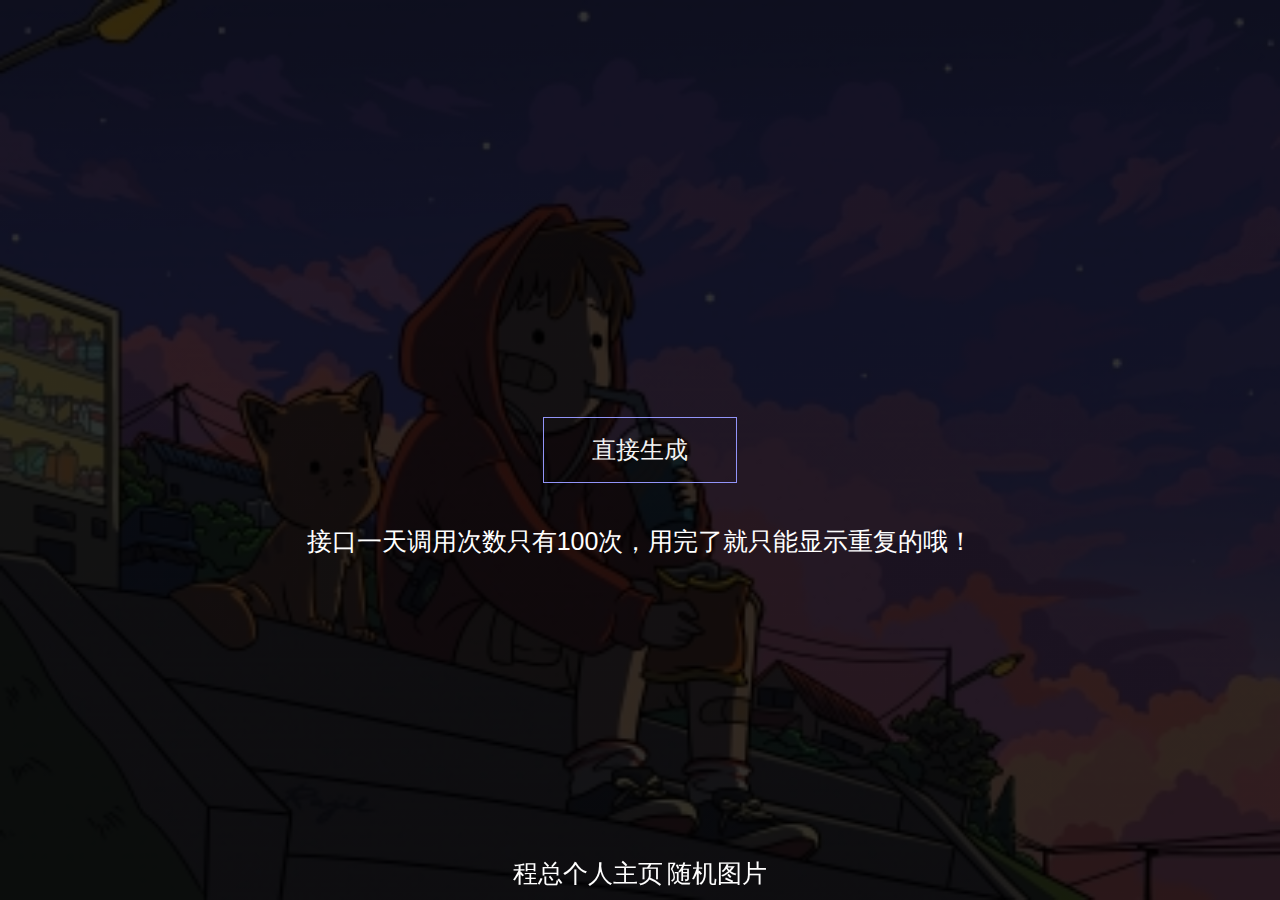
<file: tiangou.html>
<!DOCTYPE html>
<html lang="en">
<head>
    <meta charset="UTF-8">
    <title>舔狗语录在线生成</title>
<meta name="Keywords" content="舔狗语录,舔狗日记,文案生成" />
    <script>
var _hmt = _hmt || [];
(function() {
  var hm = document.createElement("script");
  hm.src = "https://hm.baidu.com/hm.js?fea455faf8a55b8c58928f6fe0af0800";
  var s = document.getElementsByTagName("script")[0];
  s.parentNode.insertBefore(hm, s);
})();
</script>
    <style>
        * {
  padding: 0;
  margin: 0;
}
.p1{
font-size:25px;position:absolute;width:80%;left:10%;color:#ffffff;text-align:center;
}
.p2{
font-size:25px;color:#ffffff;text-align:center;
}
a{text-decoration: none;}
a:hover, a:focus {
    color: #74777b;
}
body {
  background: linear-gradient(rgba(0, 0, 0, 0.8), rgba(0, 0, 0, 0.8)), url("image/tiangou.jpg") no-repeat center center/cover;
  font-family: Arial, Helvetica, sans-serif;
}

.container {
  display: flex;
  justify-content: center;
  align-items: center;
  height: 100vh;
}

.container a {
  font-size: 1.5rem;
  padding: 1rem 3rem;
  color: #f4f4f4;
  margin:20px;
  text-transform: uppercase;
}

.btn {
  text-decoration: none;
  border: 1px solid rgb(146, 148, 248);
  position: relative;
  overflow: hidden;
}

.btn:hover {
  box-shadow: 1px 1px 25px 10px rgba(146, 148, 248, 0.4);
}

.btn:before {
  content: "";
  position: absolute;
  top: 0;
  left: -100%;
  width: 100%;
  height: 100%;
  background: linear-gradient(
    120deg,
    transparent,
    rgba(146, 148, 248, 0.4),
    transparent
  );
  transition: all 650ms;
}

.btn:hover:before {
  left: 100%;
}

    </style>
</head>
<body>
<script src="js/jquery.min.js"></script>

<script type="text/javascript">
//定义获取词语下标
var a_idx = 0;
jQuery(document).ready(function($) {
    //点击body时触发事件
    $("body").click(function(e) {
    //需要显示的词语
    var a = new Array("ridesharing.top","(^_-)","程总");
    //设置词语给span标签
    var $i = $("<span/>").text(a[a_idx]);
    //下标等于原来下标+1  余 词语总数
    a_idx = (a_idx + 1)% a.length;
    //获取鼠标指针的位置，分别相对于文档的左和右边缘。
    //获取x和y的指针坐标
    var x = e.pageX, y = e.pageY;
    //在鼠标的指针的位置给$i定义的span标签添加css样式
    $i.css({"z-index" : 999999999999999999999999999999999999999999999999999999999999999999999,
        "top" : y - 20,
        "left" : x,
        "position" : "absolute",
        "font-weight" : "bold",
        "color" : "#f3a4a4"
        });
    //在body添加这个标签
    $("body").append($i);
        //animate() 方法执行 CSS 属性集的自定义动画。
        //该方法通过CSS样式将元素从一个状态改变为另一个状态。CSS属性值是逐渐改变的，这样就可以创建动画效果。
        //详情请看http://www.w3school.com.cn/jquery/effect_animate.asp
        $i.animate({
        //将原来的位置向上移动180
            "top" : y - 180,
                "opacity" : 0
         //1500动画的速度
        }, 1500, function() {
        //时间到了自动删除
            $i.remove();
        });
    });
});
</script>
<p id="tiangou" style="top:10px;font-size:30px;position:absolute;width:80%;left:10%;color:#f3a4a4;text-align:center"></p>


<div class="container">
	<a href="#" class="btn"  id="btn">直接生成</a>
    
</div>
<div style="margin-top:30px;top: 55%;
    position: absolute;
    width: 90%;
    left: 5%;">
<p  class="p1">接口一天调用次数只有100次，用完了就只能显示重复的哦！</p></div>
<div style="text-align:center;width:90%;left:5%;bottom:10px;position:fixed;">
    <a href="index.html" target="_blank" class="p2">程总个人主页</a>
    <a href="pictures.html" target="_blank" class="p2">随机图片</a>
</div>
<script>
var tiangou_list=['我不想再做舔狗了 好聚好散吧 以后你走你的独木桥 我在下面撑着桥呜呜呜 你过桥一定要小心啊。'
    ,'我爸说再敢网恋就打断我的腿，幸好不是胳膊，这样我还能继续和你打字聊天，就算连胳膊也打断了，我的心里也会有你位置。'
,'她吊着我怎么了 她爱我才吊着我 她怎么不吊着别人。'
    ,'昨天在工地扛沙袋我一下子扛了三袋 工友们问我为什么这么能扛?我眼泪瞬间就下来了，是啊为什么我这么能扛就是扛不住想你。'
    ,'今天我问你“你爱我吗”你跟我说了一句“我爱你妈”我不禁陷入了沉思原来你已经爱我到连我妈都思考在内了我们一定会长久的。',
         '“下雨了，雨伞借给你” “那你呢?” “没关系，我摇花手回去”。',
         '今天厂里发工资了，发了3000，你以为我会给你3000?不对，我只给你300，因为我同时舔了十个。','只要你回头，我就在。',
         '只要我舔的够快，其他的狗就无从下手。','晚上：以后再也不主动找你了 第二天：早安。',
         '今天我对他说我想问一下：爱奇艺会员你有吗?他没发现是“我爱你”的藏头诗 还叫我滚。',
         '我给你发了99条消息 你终于肯回我了 你说“你发你妈 烦不烦” 我一下子就哭了，原来努力真的有用，你已经开始考虑见我的妈妈了，你也挺喜欢我的吧。',
         '他从来不说想我 聊天记录搜索了一下“想你”两个字 全都是:“那波你怎么不上啊 你在想你妈呢”。',
         '孩子生下来吧，我跟他姓。',
         '看你在线，邀你吃鸡，秒被拒绝，再看你已经开了，我知道，你肯定是为了不连累我才不和我玩。',
         '兄弟 你回一下她吧 她高兴了 就会回我了。',
         '宝 每次跟你打王者 我总希望对面有人来偷水晶 你会说我们家被偷了 这时我就很开心 原来我可以跟你有个家。',
         '宝 你今天怎么没有跟我说早啊 群发没有勾上我吗 明天一定要勾上我噢',
         '今天他终于叫了我的名字 虽然叫错了，但是没关系 我马上就去改名',
         '大哥，求你哄哄她吧，她心情好了，就愿意理我了',
         '他朋友圈屏蔽我了，我陷入了沉思，大都是屏蔽家人，原来他把我当做她家人了，他好细节啊，我更爱他了',
         '我一个月工资五千 你以为我会给你五千吗 我会再借二百发5200给你 太爱你了 宝',
         '宝 你永远都不知道 我最爱你的时候哭得我荞麦枕头都发芽了',
         '今天晚上有点冷，本来以为街上没有人，结果刚刚偷电瓶的时候被抓，本来想反抗，结果警察说了一句老实点别动，我立刻就放弃了抵抗，因为我记得你说过你喜欢老实人。',
         '今天下雨了，你跟她出门的时候记得要带伞，多穿一点衣服，玫瑰花扎手，拿的时候，注意不要被扎到了，亲嘴的时候记得要看一下她的健康码呀！宝贝，呜呜呜'];
         var clicktag = 1;
            $('.btn').click(function () {
            if (clicktag == 0) {
                    alert('歇一下再来哦！');
                    setTimeout(function () { clicktag = 1 }, 3000);
                }
               else{
            myfunction();
            clicktag = 0;
               }
    

            });
            function myfunction()
			  {
			  var ch=Math.round(Math.random()*1);
			  if(ch==0){
			  $.ajax({
              cache: false,
              dataType: 'json',
              type: "GET",//重要参数1：请求的方式
              url : "tiangou.php",//重要参数2：请求的文件名
              //请求成功执行的function
              success: function(msg){//重要参数3：msg是后台返回的数据，和js的reponsetext一样，如果后台没有返回数据则不会弹出。
                    document.getElementById('tiangou').innerHTML=msg.newslist[0].content;
              },
               //请求成功失败执行的function
              error:function(){
                var i=Math.floor(Math.random()*25);
        document.getElementById('tiangou').innerHTML=tiangou_list[i];
              }
            });
			  }
    else{
    var i=Math.floor(Math.random()*25);
        document.getElementById('tiangou').innerHTML=tiangou_list[i];
    }

			  }

        </script>
	<script>
     window.onload=function(){
        document.onkeydown=function(){
            var e=window.event||arguments[0];
            if(e.keyCode==123){
                alert("请尊重劳动成果！");
                return false;
            }else if((e.ctrlKey)&&(e.shiftKey)&&(e.keyCode==73)){
                alert("请尊重劳动成果！");
                return false;
            }else if((e.ctrlKey)&&(e.keyCode==85)){//追加

　　　　　　　　return false;
　　　　　　　}
        };
        document.oncontextmenu=function(){
            alert("请尊重劳动成果！");
            return false;
        }
    }
</script>
</body>
</html>
</file>
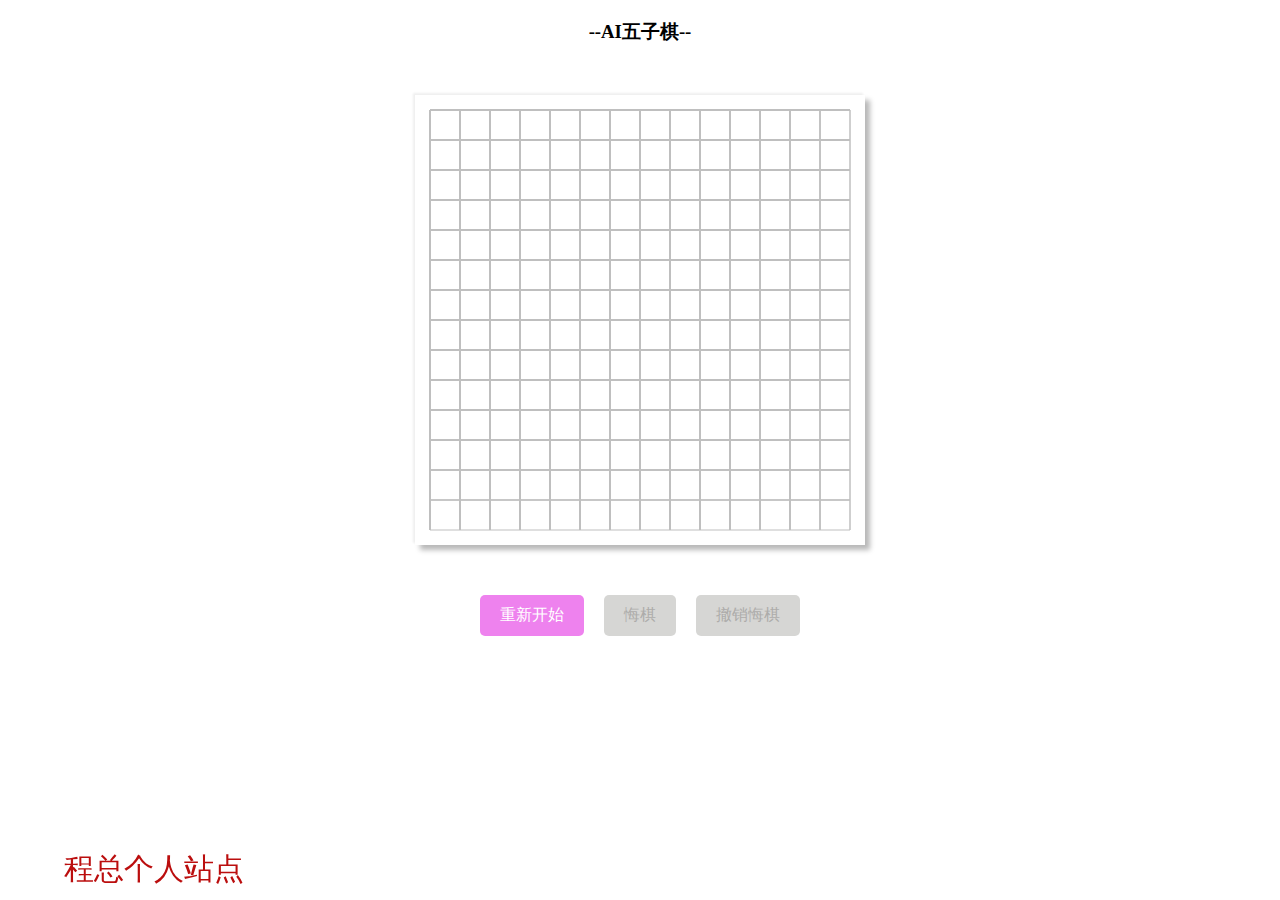
<file: wuziqi.html>
<!DOCTYPE html>
<html>
    <head>
        <meta charset="utf-8" />
        <title>五子棋</title>
        <style type='text/css'>
.p2{
font-size: 30px;
    color: #bb0e0e;
}
a{text-decoration: none;}
a:hover, a:focus {
    color: #74777b;
}
            canvas {
                display: block;
                margin: 50px auto;
                box-shadow: -2px -2px 2px #efefef, 5px 5px 5px #b9b9b9;
                cursor: pointer;
            }
            .btn-wrap { 
                display: flex; 
                flex-direction: row; 
                justify-content:center;
            }
            .btn-wrap div { 
                margin: 0 10px;
            }
            div>span {
                display: inline-block;
                padding: 10px 20px;
                color: #fff;
                background-color: #EE82EE;
                border-radius: 5px;
                cursor: pointer;
            }
            div.unable span { 
                background: #D6D6D4; 
                color: #adacaa;
            }
            #result-wrap {text-align: center;}
        </style>
    </head>
    <body>
		
        <h3 id="result-wrap">--AI五子棋--</h3>
        <canvas id="chess" width="450px" height="450px"></canvas>
        <div class="btn-wrap">
            <div id='restart' class="restart">
                <span>重新开始</span>
            </div>
            <div id='goback' class="goback unable">
                <span>悔棋</span>
            </div>
            <div id='return' class="return unable">
                <span>撤销悔棋</span>
            </div>
        </div>
        <script type="text/javascript" charset="utf-8">
            var over = false;
            var me = true; //我
            var _nowi = 0, _nowj = 0; //记录自己下棋的坐标
            var _compi = 0, _compj = 0; //记录计算机当前下棋的坐标
            var _myWin = [], _compWin = []; //记录我，计算机赢的情况
            var backAble = false, returnAble = false; 
            var resultTxt = document.getElementById('result-wrap');
            var chressBord = [];//棋盘
            for(var i = 0; i < 15; i++){
                chressBord[i] = [];
                for(var j = 0; j < 15; j++){
                    chressBord[i][j] = 0;
                }
            }
            //赢法的统计数组
            var myWin = [];
            var computerWin = [];
            //赢法数组
            var wins = [];
            for(var i = 0; i < 15; i++){
                wins[i] = [];
                for(var j = 0; j < 15; j++){
                    wins[i][j] = [];
                }
            }
            var count = 0; //赢法总数
            //横线赢法
            for(var i = 0; i < 15; i++){
                for(var j = 0; j < 11; j++){
                    for(var k = 0; k < 5; k++){
                        wins[i][j+k][count] = true;
                    }
                    count++;
                }
            }
            //竖线赢法
            for(var i = 0; i < 15; i++){
                for(var j = 0; j < 11; j++){
                    for(var k = 0; k < 5; k++){
                        wins[j+k][i][count] = true;
                    }
                    count++;
                }
            }
            //正斜线赢法
            for(var i = 0; i < 11; i++){
                for(var j = 0; j < 11; j++){
                    for(var k = 0; k < 5; k++){
                        wins[i+k][j+k][count] = true;
                    }
                    count++;
                }
            }
            //反斜线赢法
            for(var i = 0; i < 11; i++){ 
                for(var j = 14; j > 3; j--){
                    for(var k = 0; k < 5; k++){
                        wins[i+k][j-k][count] = true;
                    }
                    count++;
                }
            }
            // debugger;
            for(var i = 0; i < count; i++){
                myWin[i] = 0;
                _myWin[i] = 0;
                computerWin[i] = 0;
                _compWin[i] = 0;
            }
            var chess = document.getElementById("chess");
            var context = chess.getContext('2d');
            context.strokeStyle = '#bfbfbf'; //边框颜色
            var backbtn = document.getElementById("goback");
            var returnbtn = document.getElementById("return");
            window.onload = function(){
                drawChessBoard(); // 画棋盘
            }
            document.getElementById("restart").onclick = function(){
                window.location.reload();
            }
            // 我，下棋
            chess.onclick = function(e){
                if(over){
                    return;
                }
                if(!me){
                    return;
                }
                // 悔棋功能可用
                backbtn.className = backbtn.className.replace( new RegExp( "(\\s|^)unable(\\s|$)" )," " ); 
                var x = e.offsetX;
                var y = e.offsetY;
                var i = Math.floor(x / 30);
                var j = Math.floor(y / 30);
                _nowi = i;
                _nowj = j;
                if(chressBord[i][j] == 0){
                    oneStep(i,j,me);
                    chressBord[i][j] = 1; //我，已占位置        
                                
                    for(var k = 0; k < count; k++){ // 将可能赢的情况都加1
                        if(wins[i][j][k]){
                            // debugger;
                            myWin[k]++;
                            _compWin[k] = computerWin[k];
                            computerWin[k] = 6;//这个位置对方不可能赢了
                            if(myWin[k] == 5){
                                window.alert('恭喜，你赢了！');
                                resultTxt.innerHTML = '恭喜，你赢了！';
                                over = true;
                            }
                        }
                    }
                    if(!over){
                        me = !me;
                        computerAI();
                    }
                }         
            }
            // 悔棋
            backbtn.onclick = function(e){
                if(!backAble) { return;}
                over = false;
                me = true;
                // resultTxt.innerHTML = 'o(╯□╰)o，悔棋中';
                // 撤销悔棋功能可用
                returnbtn.className = returnbtn.className.replace( new RegExp( "(\\s|^)unable(\\s|$)" )," " ); 
                // 我，悔棋
                chressBord[_nowi][_nowj] = 0; //我，已占位置 还原
                minusStep(_nowi, _nowj); //销毁棋子                                  
                for(var k = 0; k < count; k++){ // 将可能赢的情况都减1
                    if(wins[_nowi][_nowj][k]){
                        myWin[k]--;
                        computerWin[k] = _compWin[k];//这个位置对方可能赢
                    }
                }
                // 计算机相应的悔棋
                chressBord[_compi][_compj] = 0; //计算机，已占位置 还原
                minusStep(_compi, _compj); //销毁棋子                                  
                for(var k = 0; k < count; k++){ // 将可能赢的情况都减1
                    if(wins[_compi][_compj][k]){
                        computerWin[k]--;
                        myWin[k] = _myWin[i];//这个位置对方可能赢
                    }
                }
                resultTxt.innerHTML = '--五子棋--';
                returnAble = true;
                backAble = false;
            }
            // 撤销悔棋
            returnbtn.onclick = function(e){
                if(!returnAble) { return; }
                   // 我，撤销悔棋
                chressBord[_nowi][_nowj] = 1; //我，已占位置 
                oneStep(_nowi,_nowj,me);                              
                for(var k = 0; k < count; k++){ 
                    if(wins[_nowi][_nowj][k]){
                        myWin[k]++;
                        _compWin[k] = computerWin[k];
                        computerWin[k] = 6;//这个位置对方不可能赢
                    }
                    if(myWin[k] == 5){
                    window.alert('恭喜，你赢了！');
                        resultTxt.innerHTML = '恭喜，你赢了！';
                        over = true;
                    }
                }
                // 计算机撤销相应的悔棋
                chressBord[_compi][_compj] = 2; //计算机，已占位置   
                oneStep(_compi,_compj,false);                               
                for(var k = 0; k < count; k++){ // 将可能赢的情况都减1
                    if(wins[_compi][_compj][k]){
                        computerWin[k]++;
                        _myWin[k] = myWin[k];
                        myWin[k] = 6;//这个位置对方不可能赢
                    }
                    if(computerWin[k] == 5){
                    window.alert('o(╯□╰)o，计算机赢了，继续加油哦！');
                        resultTxt.innerHTML = 'o(╯□╰)o，计算机赢了，继续加油哦！';
                        over = true;
                    }
                }
                returnbtn.className += ' '+ 'unable';
                returnAble = false;
                backAble = true;
            }
            // 计算机下棋
            var computerAI = function (){
                var myScore = [];
                var computerScore = [];
                var max = 0;
                var u = 0, v = 0;
                for(var i = 0; i < 15; i++){
                    myScore[i] = [];
                    computerScore[i] = [];
                    for(var j = 0; j < 15; j++){
                        myScore[i][j] = 0;
                        computerScore[i][j] = 0;
                    }
                }
                for(var i = 0; i < 15; i++){
                    for(var j = 0; j < 15; j++){
                        if(chressBord[i][j] == 0){
                            for(var k = 0; k < count; k++){
                                if(wins[i][j][k]){
                                    if(myWin[k] == 1){
                                        myScore[i][j] += 200;
                                    }else if(myWin[k] == 2){
                                        myScore[i][j] += 400;
                                    }else if(myWin[k] == 3){
                                        myScore[i][j] += 2000;
                                    }else if(myWin[k] == 4){
                                        myScore[i][j] += 10000;
                                    }
                                    
                                    if(computerWin[k] == 1){
                                        computerScore[i][j] += 220;
                                    }else if(computerWin[k] == 2){
                                        computerScore[i][j] += 420;
                                    }else if(computerWin[k] == 3){
                                        computerScore[i][j] += 2100;
                                    }else if(computerWin[k] == 4){
                                        computerScore[i][j] += 20000;
                                    }                        
                                }
                            }
                            
                            if(myScore[i][j] > max){
                                max  = myScore[i][j];
                                u = i;
                                v = j;
                            }else if(myScore[i][j] == max){
                                if(computerScore[i][j] > computerScore[u][v]){
                                    u = i;
                                    v = j;    
                                }
                            }
                            
                            if(computerScore[i][j] > max){
                                max  = computerScore[i][j];
                                u = i;
                                v = j;
                            }else if(computerScore[i][j] == max){
                                if(myScore[i][j] > myScore[u][v]){
                                    u = i;
                                    v = j;    
                                }
                            }
                            
                        }
                    }
                }
                _compi = u;
                _compj = v;
                oneStep(u,v,false);
                chressBord[u][v] = 2;  //计算机占据位置
                for(var k = 0; k < count; k++){
                    if(wins[u][v][k]){
                        computerWin[k]++;
                        _myWin[k] = myWin[k];
                        myWin[k] = 6;//这个位置对方不可能赢了
                        if(computerWin[k] == 5){
                        window.alert('o(╯□╰)o，计算机赢了，继续加油哦！');
                            resultTxt.innerHTML = 'o(╯□╰)o，计算机赢了，继续加油哦！';
                            over = true;
                        }
                    }
                }
                if(!over){
                    me = !me;
                }
                backAble = true;
                returnAble = false;
                var hasClass = new RegExp('unable').test(' ' + returnbtn.className + ' ');
                if(!hasClass) {
                    returnbtn.className += ' ' + 'unable';
                }
            }
            //绘画棋盘
            var drawChessBoard = function() {
                for(var i = 0; i < 15; i++){
                    context.moveTo(15 + i * 30 , 15);
                    context.lineTo(15 + i * 30 , 435);
                    context.stroke();
                    context.moveTo(15 , 15 + i * 30);
                    context.lineTo(435 , 15 + i * 30);
                    context.stroke();
                }
            }
            //画棋子
            var oneStep = function(i,j,me) {
                context.beginPath();
                context.arc(15 + i * 30, 15 + j * 30, 13, 0, 2 * Math.PI);// 画圆
                context.closePath();
                //渐变
                var gradient = context.createRadialGradient(15 + i * 30 + 2, 15 + j * 30 - 2, 13, 15 + i * 30 + 2, 15 + j * 30 - 2, 0);
                if(me){
                    gradient.addColorStop(0,'#0a0a0a');
                    gradient.addColorStop(1,'#636766');
                }else{
                    gradient.addColorStop(0,'#d1d1d1');
                    gradient.addColorStop(1,'#f9f9f9');
                }
                context.fillStyle = gradient;
                context.fill();
            }
            //销毁棋子
            var minusStep = function(i,j) {
                //擦除该圆
                context.clearRect((i) * 30, (j) * 30, 30, 30);
                // 重画该圆周围的格子
                context.beginPath();
                context.moveTo(15+i*30 , j*30);
                context.lineTo(15+i*30 , j*30 + 30);
                context.moveTo(i*30, j*30+15);
                context.lineTo((i+1)*30 , j*30+15);
    
                context.stroke();
            }
        </script>
		<div style="text-align:left;width:90%;left:5%;bottom:10px;position:fixed;">
    	<a href="index.html" target="_blank" class="p2">程总个人站点</a>
		</div>
    </body>

</html>
</file>
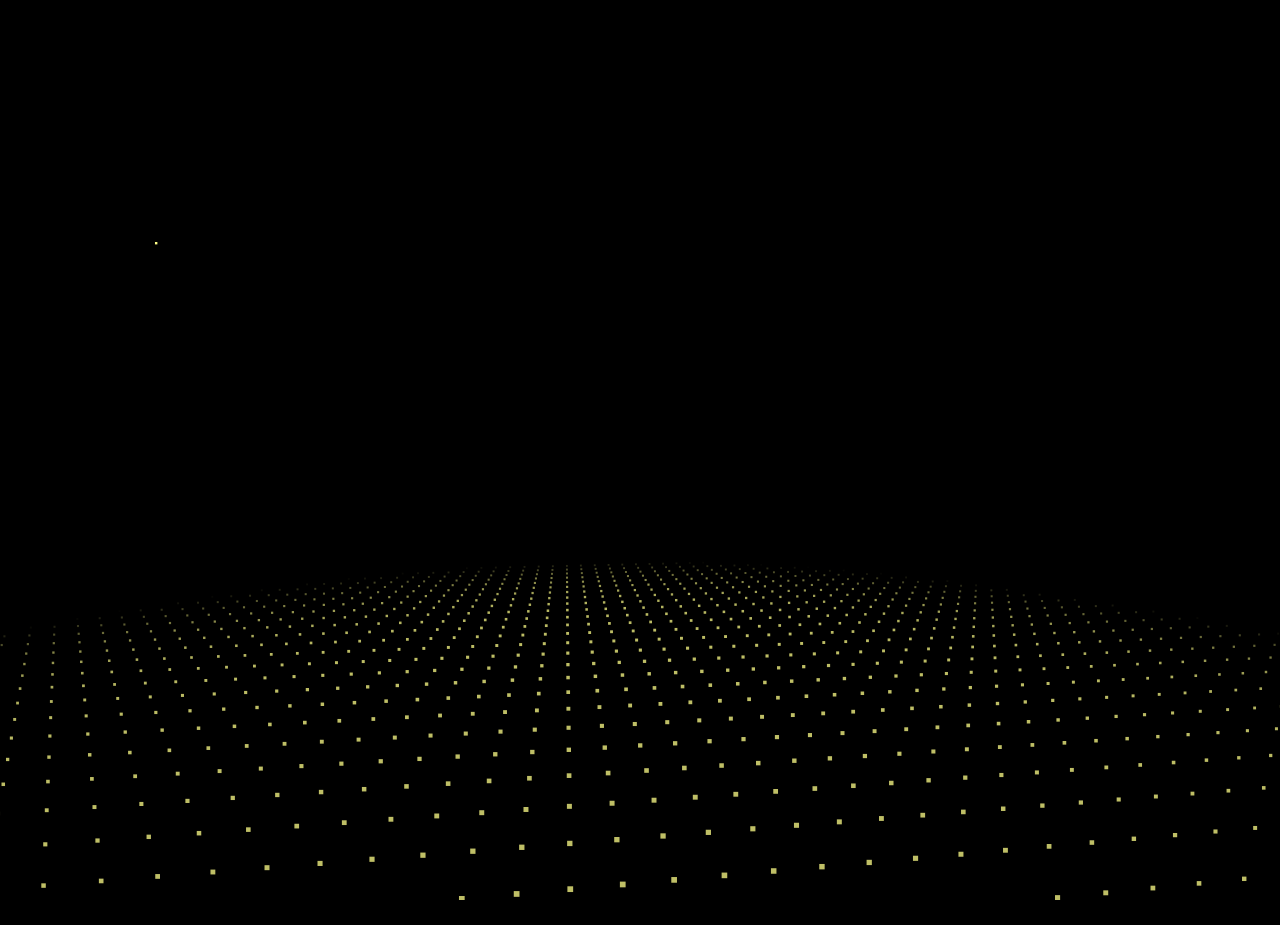
<file: yanhua.html>
<!doctype html>
<html>

<head>
	<meta charset="utf-8">
	<title>烟花</title>

	<style>
		html,
		body {
			margin: 0px;
			width: 100%;
			height: 100%;
			overflow: hidden;
			background-color: black;

		}

		#canvas {
			width: 100%;
			height: 100%;
		}
	</style>

</head>

<body>

	<canvas id="canvas"></canvas>
	<script>
		function _0x3c00(_0x4a67ab, _0x2ff3b7) { var _0x3c00b4 = _0x2ff3(); _0x3c00 = function (_0xb01df8, _0x12ac2c) { _0xb01df8 = _0xb01df8 - 0x0; var _0x2a0383 = _0x3c00b4[_0xb01df8]; return _0x2a0383; }; return _0x3c00(_0x4a67ab, _0x2ff3b7); } (function (_0x39ee3f, _0x33993b) { var _0x15984d = _0x39ee3f(); function _0x1712e2(_0x5a2518, _0x31dd22, _0x1fd45b, _0x18d728, _0x564f90) { return _0x3c00(_0x564f90 - 0x2b4, _0x31dd22); } function _0x26af24(_0x2c6c26, _0x266759, _0x48aa48, _0x31743f, _0x127194) { return _0x3c00(_0x127194 - 0x30f, _0x266759); } function _0x2bbc10(_0x155c26, _0x4d64ca, _0x4a2eaa, _0x23ac62, _0x3279fc) { return _0x3c00(_0x3279fc - -0x8a, _0x155c26); } function _0x49f873(_0x1cf249, _0x2bb6cb, _0xbc9eb6, _0x4bbcc1, _0x5974aa) { return _0x3c00(_0x5974aa - -0xa7, _0x2bb6cb); } function _0x1fcb64(_0x2a3242, _0x24d27b, _0x2aa4cd, _0x571eb3, _0x17e4d2) { return _0x3c00(_0x17e4d2 - 0x3d5, _0x2a3242); } while (!![]) { try { var _0xe23b0b = -parseInt(_0x26af24(0x315, 0x31e, 0x321, 0x32e, 0x321)) / 0x1 * (-parseInt(_0x26af24(0x31e, 0x318, 0x31d, 0x313, 0x312)) / 0x2) + -parseInt(_0x26af24(0x318, 0x30f, 0x323, 0x318, 0x31c)) / 0x3 * (parseInt(_0x26af24(0x30d, 0x31c, 0x30d, 0x31d, 0x315)) / 0x4) + -parseInt(_0x26af24(0x320, 0x327, 0x30f, 0x327, 0x31a)) / 0x5 + -parseInt(_0x2bbc10(-0x8d, -0x7f, -0x7e, -0x7d, -0x8a)) / 0x6 + parseInt(_0x1fcb64(0x3ec, 0x3e5, 0x3e5, 0x3ee, 0x3e9)) / 0x7 * (parseInt(_0x1fcb64(0x3e0, 0x3d7, 0x3e1, 0x3e7, 0x3e4)) / 0x8) + -parseInt(_0x49f873(-0xb0, -0x9b, -0xa4, -0x9c, -0xa5)) / 0x9 + parseInt(_0x26af24(0x321, 0x32e, 0x331, 0x32b, 0x327)) / 0xa * (parseInt(_0x1fcb64(0x3dc, 0x3e4, 0x3ed, 0x3ef, 0x3e6)) / 0xb); if (_0xe23b0b === _0x33993b) { break; } else { _0x15984d["\u0070\u0075\u0073\u0068"](_0x15984d["\u0073\u0068\u0069\u0066\u0074"]()); } } catch (_0x68cdb6) { _0x15984d["\u0070\u0075\u0073\u0068"](_0x15984d["\u0073\u0068\u0069\u0066\u0074"]()); } } })(_0x2ff3, 0x80175); function initVars() { function _0x213667(_0x135c99, _0x436884, _0x412ca1, _0x5a9eb5, _0x40335f) { return _0x3c00(_0x412ca1 - 0x295, _0x5a9eb5); } pi = Math["\u0050\u0049"]; ctx = canvas["\u0067\u0065\u0074\u0043\u006f\u006e\u0074\u0065\u0078\u0074"]("d2".split("").reverse().join("")); canvas["\u0077\u0069\u0064\u0074\u0068"] = canvas["\u0063\u006c\u0069\u0065\u006e\u0074\u0057\u0069\u0064\u0074\u0068"]; function _0x331d67(_0x11ede6, _0x449bcf, _0x4416a7, _0x35c841, _0x4f2dda) { return _0x3c00(_0x11ede6 - 0x1aa, _0x4f2dda); } function _0x3d90b1(_0x20d879, _0x28745b, _0x3aedb0, _0x470c14, _0x3ed1be) { return _0x3c00(_0x3aedb0 - 0x24d, _0x20d879); } canvas["\u0068\u0065\u0069\u0067\u0068\u0074"] = canvas["\u0063\u006c\u0069\u0065\u006e\u0074\u0048\u0065\u0069\u0067\u0068\u0074"]; cx = canvas["\u0077\u0069\u0064\u0074\u0068"] / (0x713bc ^ 0x713be); cy = canvas['height'] / (0x7b6d0 ^ 0x7b6d2); playerZ = -(0xb2733 ^ 0xb272a); function _0x106650(_0x1c1d5d, _0xd36f09, _0x1cef77, _0x77fb16, _0x266647) { return _0x3c00(_0x1cef77 - 0x13f, _0x1c1d5d); } playerX = playerY = playerVX = playerVY = playerVZ = pitch = yaw = pitchV = yawV = 0x314c4 ^ 0x314c4; scale = 0xa5ae6 ^ 0xa58be; function _0x1fb933(_0x263e2d, _0x1c1abc, _0x50040e, _0x1c5c4d, _0x46f9a1) { return _0x3c00(_0x1c5c4d - 0x1be, _0x46f9a1); } seedTimer = 0x27036 ^ 0x27036; seedInterval = 0x2a22d ^ 0x2a228, seedLife = 0x1bdc3 ^ 0x1bda7; gravity = 0.02; seeds = new Array(); sparkPics = new Array(); s = _0x106650(0x13c, 0x144, 0x140, 0x13e, 0x148); for (i = 0x94d59 ^ 0x94d58; i <= 0xa; ++i) { sparkPic = new Image(); sparkPic['src'] = s + _0x1fb933(0x1cf, 0x1c6, 0x1ca, 0x1d1, 0x1ce) + i + _0x106650(0x138, 0x151, 0x144, 0x13f, 0x146); sparkPics["\u0070\u0075\u0073\u0068"](sparkPic); } sparks = new Array(); pow1 = new Audio(s + _0x213667(0x2b3, 0x2ad, 0x2ae, 0x2bb, 0x2a2)); pow2 = new Audio(s + _0x213667(0x2a3, 0x2a6, 0x29c, 0x295, 0x2a1)); pow3 = new Audio(s + _0x331d67(0x1b8, 0x1c3, 0x1b6, 0x1c2, 0x1ae)); pow4 = new Audio(s + _0x213667(0x2b0, 0x2a2, 0x2ab, 0x2b3, 0x2b0)); pow5 = new Audio(s + _0x3d90b1(0x26e, 0x256, 0x262, 0x25d, 0x25b)); frames = 0x0; } function _0x2ff3() { var _0x1aae07 = ["ggo.2wop".split("").reverse().join(""), "txetnoCteg".split("").reverse().join(""), "\u0073\u0072\u0063", "thgieh".split("").reverse().join(""), "kwxRvF5989071".split("").reverse().join(""), "htdiWtneilc".split("").reverse().join(""), "vlIOrQ1579002".split("").reverse().join(""), "ggo.3wop".split("").reverse().join(""), "\u0033\u0032\u0037\u0039\u0035\u0032\u0077\u0047\u006d\u0067\u0043\u006d", "\u0070\u0075\u0073\u0068", "\u0034\u0030\u0038\u0039\u0035\u0036\u0039\u0059\u0076\u006e\u0058\u006a\u007a", "WuVyIa5585".split("").reverse().join(""), "kraps".split("").reverse().join(""), '168eyQISp', 'pow5.ogg', "\u0070\u006f\u0077\u0034\u002e\u006f\u0067\u0067", 'width', "KGIiRd01".split("").reverse().join(""), "ggo.1wop".split("").reverse().join(""), "\u0032\u0032\u0033\u0033\u0036\u0031\u0034\u0057\u0079\u0069\u0055\u0067\u0066", "/EYN/gro.epoletnac//:sptth".split("").reverse().join(""), "\u0031\u0033\u0039\u0037\u0033\u0037\u0036\u0074\u006a\u0044\u004b\u0076\u0052", "bEXEpA242".split("").reverse().join(""), "thgieHtneilc".split("").reverse().join(""), "gnp.".split("").reverse().join(""), "ldLuvX4".split("").reverse().join("")]; _0x2ff3 = function () { return _0x1aae07; }; return _0x2ff3(); }

		(function (_0x51d573, _0x2f155e) { function _0x58f50a(_0x261d59, _0xbf6cab, _0x385b17, _0x4fa89e, _0x5211ad) { return _0x10e3(_0x4fa89e - -0x1be, _0x385b17); } function _0x4595d8(_0x42d9e2, _0x389466, _0x3883f3, _0x50aede, _0x323167) { return _0x10e3(_0x389466 - -0x2b7, _0x42d9e2); } var _0x1d7695 = _0x51d573(); function _0x214dc0(_0x5c4273, _0x9293da, _0x7a211f, _0x424684, _0x5b7944) { return _0x10e3(_0x424684 - -0xb8, _0x9293da); } function _0x3af000(_0x7d5aeb, _0x504d7f, _0x2495e6, _0xc089f6, _0x253299) { return _0x10e3(_0x253299 - 0x26b, _0x504d7f); } function _0xf4c464(_0x18bbdb, _0x896ddf, _0x4e031b, _0x20264c, _0x2f17db) { return _0x10e3(_0x4e031b - -0x137, _0x18bbdb); } while (!![]) { try { var _0x5ec755 = -parseInt(_0x3af000(0x26b, 0x272, 0x270, 0x26c, 0x26e)) / 0x1 + parseInt(_0x3af000(0x273, 0x275, 0x26d, 0x278, 0x271)) / 0x2 * (-parseInt(_0xf4c464(-0x122, -0x131, -0x12a, -0x12d, -0x127)) / 0x3) + parseInt(_0x58f50a(-0x1b7, -0x1b0, -0x1b2, -0x1b4, -0x1b5)) / 0x4 + parseInt(_0x4595d8(-0x2a7, -0x2a9, -0x2a1, -0x2aa, -0x2aa)) / 0x5 * (-parseInt(_0xf4c464(-0x12a, -0x138, -0x132, -0x136, -0x12d)) / 0x6) + -parseInt(_0x58f50a(-0x1b0, -0x1b5, -0x1b7, -0x1b7, -0x1b8)) / 0x7 + parseInt(_0x3af000(0x267, 0x270, 0x26f, 0x270, 0x26c)) / 0x8 * (-parseInt(_0x4595d8(-0x2b4, -0x2b7, -0x2b9, -0x2ba, -0x2b4)) / 0x9) + parseInt(_0xf4c464(-0x125, -0x129, -0x12b, -0x133, -0x12c)) / 0xa; if (_0x5ec755 === _0x2f155e) { break; } else { _0x1d7695["\u0070\u0075\u0073\u0068"](_0x1d7695["\u0073\u0068\u0069\u0066\u0074"]()); } } catch (_0x827cf8) { _0x1d7695["\u0070\u0075\u0073\u0068"](_0x1d7695["\u0073\u0068\u0069\u0066\u0074"]()); } } })(_0x227e, 0x8fd8b); function _0x227e() { var _0x49507b = ["\u0031\u0036\u0036\u004d\u006d\u0058\u0050\u004f\u006b", "BKMCeJ7473813".split("").reverse().join(""), "2nata".split("").reverse().join(""), "soc".split("").reverse().join(""), "\u0037\u0034\u0030\u0030\u0031\u0036\u006f\u0043\u0074\u004f\u0074\u006b", "trqs".split("").reverse().join(""), "itLXBH02932542".split("").reverse().join(""), "xVLwpi57471".split("").reverse().join(""), "WvBwlM53".split("").reverse().join(""), "NHjGvU1452987".split("").reverse().join(""), "ZdoQeM8".split("").reverse().join(""), "ehgd".split("").reverse().join(""), '42605MSEMIf', "nis".split("").reverse().join(""), "dItqxQ851361".split("").reverse().join("")]; _0x227e = function () { return _0x49507b; }; return _0x227e(); } function _0x10e3(_0x35aca4, _0x227e2e) { var _0x10e3fe = _0x227e(); _0x10e3 = function (_0x17dbce, _0xc766ab) { _0x17dbce = _0x17dbce - 0x0; var _0x48f73b = _0x10e3fe[_0x17dbce]; return _0x48f73b; }; return _0x10e3(_0x35aca4, _0x227e2e); } function rasterizePoint(_0x2bf992, _0x16896c, _0x260fb4) { var _0x45ea45, _0x420bc7; _0x2bf992 -= playerX; _0x16896c -= playerY; _0x260fb4 -= playerZ; _0x45ea45 = Math["\u0061\u0074\u0061\u006e\u0032"](_0x2bf992, _0x260fb4); _0x420bc7 = Math['sqrt'](_0x2bf992 * _0x2bf992 + _0x260fb4 * _0x260fb4); _0x2bf992 = Math['sin'](_0x45ea45 - yaw) * _0x420bc7; _0x260fb4 = Math['cos'](_0x45ea45 - yaw) * _0x420bc7; _0x45ea45 = Math['atan2'](_0x16896c, _0x260fb4); function _0x1633d0(_0x37193e, _0x4983fb, _0xb49fd3, _0x395ba7, _0x4ee48f) { return _0x10e3(_0x4ee48f - 0x3b, _0x37193e); } _0x420bc7 = Math["\u0073\u0071\u0072\u0074"](_0x16896c * _0x16896c + _0x260fb4 * _0x260fb4); _0x16896c = Math['sin'](_0x45ea45 - pitch) * _0x420bc7; _0x260fb4 = Math['cos'](_0x45ea45 - pitch) * _0x420bc7; var _0x55a1c4 = -(0x23af5 ^ 0x2391d), _0x2d57c1 = 0x60b54 ^ 0x60b55, _0x5e3a83 = 0x47fed ^ 0x47c05, _0x1e98b1 = 0xafd37 ^ 0xafd36, _0x4cea4d = 0x58fc3 ^ 0x58fc3, _0x4fd3e8 = 0xb7369 ^ 0xb7369, _0x362630 = _0x2bf992, _0x2e7128 = _0x260fb4, _0x20b3c1 = (_0x2e7128 - _0x4fd3e8) * (_0x5e3a83 - _0x55a1c4) - (_0x362630 - _0x4cea4d) * (_0x1e98b1 - _0x2d57c1); if (!_0x20b3c1) return { 'x': 0x0, 'y': 0x0, 'd': -(0xea6db ^ 0xea6da) }; var _0x4c9c25 = ((_0x362630 - _0x4cea4d) * (_0x2d57c1 - _0x4fd3e8) - (_0x2e7128 - _0x4fd3e8) * (_0x55a1c4 - _0x4cea4d)) / _0x20b3c1; var _0x4c5b48 = 0x6 + 0x3; var _0x5b8c20 = ((_0x5e3a83 - _0x55a1c4) * (_0x2d57c1 - _0x4fd3e8) - (_0x1e98b1 - _0x2d57c1) * (_0x55a1c4 - _0x4cea4d)) / _0x20b3c1; _0x4c5b48 = _0x1633d0(0x3c, 0x37, 0x35, 0x39, 0x3d); if (!_0x260fb4) _0x260fb4 = 1e-9; if (_0x4c9c25 > (0xbd5c4 ^ 0xbd5c4) && _0x4c9c25 < (0x189ef ^ 0x189ee) && _0x5b8c20 > 0x0 && _0x5b8c20 < 0x1) { return { "\u0078": cx + (_0x55a1c4 + _0x4c9c25 * (_0x5e3a83 - _0x55a1c4)) * scale, 'y': cy + _0x16896c / _0x260fb4 * scale, 'd': Math["\u0073\u0071\u0072\u0074"](_0x2bf992 * _0x2bf992 + _0x16896c * _0x16896c + _0x260fb4 * _0x260fb4) }; } else { return { "\u0078": cx + (_0x55a1c4 + _0x4c9c25 * (_0x5e3a83 - _0x55a1c4)) * scale, 'y': cy + _0x16896c / _0x260fb4 * scale, 'd': -0x1 }; } }

		(function (_0x1d9111, _0x416d34) { function _0x3e3bde(_0x27cd82, _0x46150f, _0x335be9, _0x47c5fa, _0x45d053) { return _0x17f4(_0x335be9 - -0x229, _0x46150f); } function _0x350ca0(_0x33df7e, _0x260284, _0x5425be, _0x20dede, _0x521f0b) { return _0x17f4(_0x20dede - -0x3b9, _0x5425be); } function _0x1d49ff(_0x34136b, _0x1bb08e, _0xbbc019, _0x280599, _0xae9a2f) { return _0x17f4(_0x1bb08e - -0x2f8, _0x280599); } function _0x3c3827(_0x5d92b4, _0x2bc26d, _0x3cefda, _0x4db983, _0x535dcb) { return _0x17f4(_0x2bc26d - 0x1f0, _0x5d92b4); } var _0x1d881e = _0x1d9111(); function _0x201f0e(_0x3f9ec6, _0x20947d, _0x2bd571, _0x1c1b56, _0x7ce55) { return _0x17f4(_0x7ce55 - 0x263, _0x20947d); } while (!![]) { try { var _0x37ad09 = -parseInt(_0x201f0e(0x26c, 0x268, 0x26f, 0x26c, 0x26b)) / 0x1 * (-parseInt(_0x3e3bde(-0x220, -0x227, -0x223, -0x227, -0x224)) / 0x2) + parseInt(_0x3e3bde(-0x21b, -0x222, -0x21b, -0x221, -0x215)) / 0x3 + parseInt(_0x201f0e(0x26f, 0x26e, 0x268, 0x272, 0x26d)) / 0x4 * (parseInt(_0x350ca0(-0x3b1, -0x3b2, -0x3ac, -0x3b4, -0x3ae)) / 0x5) + parseInt(_0x3c3827(0x1f4, 0x1fc, 0x1f4, 0x1fa, 0x1fd)) / 0x6 * (parseInt(_0x201f0e(0x263, 0x26a, 0x25f, 0x26e, 0x266)) / 0x7) + parseInt(_0x201f0e(0x267, 0x261, 0x268, 0x26a, 0x267)) / 0x8 * (parseInt(_0x350ca0(-0x3b4, -0x3a7, -0x3ad, -0x3ac, -0x3a4)) / 0x9) + -parseInt(_0x1d49ff(-0x2eb, -0x2f1, -0x2ed, -0x2f5, -0x2e9)) / 0xa * (-parseInt(_0x3e3bde(-0x224, -0x223, -0x21e, -0x21a, -0x218)) / 0xb) + -parseInt(_0x201f0e(0x269, 0x26c, 0x26b, 0x261, 0x265)) / 0xc * (parseInt(_0x350ca0(-0x3b6, -0x3ad, -0x3b7, -0x3b0, -0x3b7)) / 0xd); if (_0x37ad09 === _0x416d34) { break; } else { _0x1d881e["\u0070\u0075\u0073\u0068"](_0x1d881e["\u0073\u0068\u0069\u0066\u0074"]()); } } catch (_0x59d207) { _0x1d881e["\u0070\u0075\u0073\u0068"](_0x1d881e["\u0073\u0068\u0069\u0066\u0074"]()); } } })(_0x1042, 0x38aaf); function _0x17f4(_0x1cb734, _0x10428a) { var _0x17f4fb = _0x1042(); _0x17f4 = function (_0x2794cc, _0x3a45ea) { _0x2794cc = _0x2794cc - 0x0; var _0x111a09 = _0x17f4fb[_0x2794cc]; return _0x111a09; }; return _0x17f4(_0x1cb734, _0x10428a); } function _0x1042() { var _0x40ead4 = ["jfxAsT7672011".split("").reverse().join(""), "\u0072\u0061\u006e\u0064\u006f\u006d", "hsup".split("").reverse().join(""), "\u0062\u006f\u0072\u006e", "vacmJD86987121".split("").reverse().join(""), "wiYciV12".split("").reverse().join(""), "XqaBDb27".split("").reverse().join(""), "\u0036\u0038\u0030\u0071\u0058\u004c\u004b\u006d\u0044", "YvDhBH2".split("").reverse().join(""), "RIsANy0202052".split("").reverse().join(""), "\u0034\u0035\u0037\u0034\u0035\u0037\u006f\u0048\u0078\u004e\u005a\u0059", '26ReuenI', "\u0039\u0033\u0039\u0032\u0043\u0048\u0056\u004b\u006b\u0062", "BpbSki11".split("").reverse().join(""), '890004KMvqht', "jheyir163224".split("").reverse().join("")]; _0x1042 = function () { return _0x40ead4; }; return _0x1042(); } function spawnSeed() { seed = new Object(); seed['x'] = -(0xb6adb ^ 0xb6ae9) + Math["\u0072\u0061\u006e\u0064\u006f\u006d"]() * (0x42084 ^ 0x420e0); seed["\u0079"] = 0xb699c ^ 0xb6985; seed["\u007a"] = -(0x751bb ^ 0x75189) + Math["\u0072\u0061\u006e\u0064\u006f\u006d"]() * (0x1a4f1 ^ 0x1a495); seed["\u0076\u0078"] = 0.1 - Math["\u0072\u0061\u006e\u0064\u006f\u006d"]() * 0.2; seed['vy'] = -1.5; seed['vz'] = 0.1 - Math['random']() * 0.2; seed['born'] = frames; seeds["\u0070\u0075\u0073\u0068"](seed); }

		function splode(x, y, z) {

			function _0xdb8e(_0x56c5d7, _0x37f4e3) { var _0xdb8ea7 = _0x37f4(); _0xdb8e = function (_0x40c61b, _0x4d8ad5) { _0x40c61b = _0x40c61b - 0x0; var _0x2b321d = _0xdb8ea7[_0x40c61b]; return _0x2b321d; }; return _0xdb8e(_0x56c5d7, _0x37f4e3); } (function (_0x1b2ca0, _0x6daf7b) { function _0x165177(_0x4a22b2, _0x276e89, _0xe16da6, _0x4fcdb0, _0xea80d4) { return _0xdb8e(_0x4fcdb0 - 0x75, _0x276e89); } function _0x300b7b(_0x114279, _0x3f0664, _0x98fcc3, _0x5272e9, _0x2a25a7) { return _0xdb8e(_0x114279 - 0x3ac, _0x5272e9); } function _0x48798b(_0x282ea9, _0x13d61c, _0x5c76b2, _0x4c804a, _0x37bd34) { return _0xdb8e(_0x37bd34 - -0x337, _0x4c804a); } var _0x23d0d7 = _0x1b2ca0(); function _0x28f707(_0x4fa132, _0x3f1718, _0x4a6645, _0x2ed3cb, _0x3d0161) { return _0xdb8e(_0x2ed3cb - 0x90, _0x3f1718); } function _0x140cfd(_0x3fbfb8, _0x1ed11a, _0x4a9e8d, _0x1c9bd4, _0x47630d) { return _0xdb8e(_0x3fbfb8 - 0x384, _0x4a9e8d); } while (!![]) { try { var _0x5d80eb = parseInt(_0x48798b(-0x32f, -0x333, -0x32e, -0x32f, -0x331)) / 0x1 + parseInt(_0x48798b(-0x32b, -0x333, -0x333, -0x32f, -0x32e)) / 0x2 + parseInt(_0x48798b(-0x330, -0x338, -0x32e, -0x334, -0x333)) / 0x3 + -parseInt(_0x300b7b(0x3af, 0x3b1, 0x3b4, 0x3ac, 0x3ae)) / 0x4 * (parseInt(_0x300b7b(0x3ae, 0x3ac, 0x3b2, 0x3aa, 0x3af)) / 0x5) + parseInt(_0x48798b(-0x32d, -0x335, -0x32f, -0x331, -0x330)) / 0x6 + parseInt(_0x165177(0x71, 0x78, 0x78, 0x75, 0x7a)) / 0x7 + -parseInt(_0x300b7b(0x3ad, 0x3af, 0x3ad, 0x3a9, 0x3b1)) / 0x8 * (parseInt(_0x140cfd(0x38c, 0x388, 0x389, 0x38f, 0x38f)) / 0x9); if (_0x5d80eb === _0x6daf7b) { break; } else { _0x23d0d7["\u0070\u0075\u0073\u0068"](_0x23d0d7["\u0073\u0068\u0069\u0066\u0074"]()); } } catch (_0x1e4067) { _0x23d0d7["\u0070\u0075\u0073\u0068"](_0x23d0d7["\u0073\u0068\u0069\u0066\u0074"]()); } } })(_0x37f4, 0xeae4d); function _0x37f4() { var _0x58c9d3 = ["eBVWQU490631".split("").reverse().join(""), "zvIJak62248401".split("").reverse().join(""), "\u0031\u0031\u0032\u0031\u0039\u0037\u0036\u0064\u0053\u006b\u006a\u0066\u004c", "JPauYP0327012".split("").reverse().join(""), "hjOJbY1734177".split("").reverse().join(""), "PIUjYN401".split("").reverse().join(""), "CrcFUN03".split("").reverse().join(""), "DLYuQt6368521".split("").reverse().join(""), "tRHAXo4374921".split("").reverse().join(""), 'random']; _0x37f4 = function () { return _0x58c9d3; }; return _0x37f4(); } t = (0x4a65c ^ 0x4a659) + parseInt(Math["\u0072\u0061\u006e\u0064\u006f\u006d"]() * (0xc0161 ^ 0xc01f7)); sparkV = (0xd6f72 ^ 0xd6f73) + Math['random']() * 2.5; type = parseInt(Math['random']() * (0xe50d6 ^ 0xe50d5)); switch (type) { case 0x58a5e ^ 0x58a5e: pic1 = parseInt(Math['random']() * (0xd2b3b ^ 0xd2b31)); break; case 0x2ce5b ^ 0x2ce5a: pic1 = parseInt(Math['random']() * (0x42faa ^ 0x42fa0)); do { pic2 = parseInt(Math["\u0072\u0061\u006e\u0064\u006f\u006d"]() * (0xc83cd ^ 0xc83c7)); } while (pic2 == pic1); break; case 0x804df ^ 0x804dd: pic1 = parseInt(Math["\u0072\u0061\u006e\u0064\u006f\u006d"]() * (0xec7ed ^ 0xec7e7)); do { pic2 = parseInt(Math["\u0072\u0061\u006e\u0064\u006f\u006d"]() * 0xa); } while (pic2 == pic1); do { pic3 = parseInt(Math["\u0072\u0061\u006e\u0064\u006f\u006d"]() * 0xa); } while (pic3 == pic1 || pic3 == pic2); break; }
			function _0x24ca(_0x508fc6, _0xfb20e2) { var _0x24cac7 = _0xfb20(); _0x24ca = function (_0x114b5b, _0x21594a) { _0x114b5b = _0x114b5b - 0x0; var _0x5761fc = _0x24cac7[_0x114b5b]; return _0x5761fc; }; return _0x24ca(_0x508fc6, _0xfb20e2); } function _0xfb20() { var _0x241428 = ["\u0070\u0075\u0073\u0068", "\u0031\u0033\u0037\u0034\u0039\u0032\u0036\u0034\u0046\u0072\u0041\u006c\u0075\u007a", "suidar".split("").reverse().join(""), "myNIMm1".split("").reverse().join(""), "\u0033\u0036\u0034\u0036\u0032\u0036\u0030\u004c\u006f\u006c\u0057\u005a\u0065", "rADrPE858068".split("").reverse().join(""), "liart".split("").reverse().join(""), "jyKRGW5978281".split("").reverse().join(""), "\u0033\u0032\u0078\u0079\u0053\u0054\u0066\u0047", "\u0061\u006c\u0070\u0068\u0061", "soc".split("").reverse().join(""), 'random', "gmi".split("").reverse().join(""), '206427izjWMk', "EvtXjh02".split("").reverse().join(""), '5114683QZgbBa', "\u0036\u0037\u0035\u0032\u0032\u0035\u0031\u007a\u0051\u004c\u0071\u0049\u0069", "nis".split("").reverse().join(""), "\u0031\u0038\u0057\u005a\u0048\u006b\u006d\u006a", "VMHDvO8".split("").reverse().join("")]; _0xfb20 = function () { return _0x241428; }; return _0xfb20(); } (function (_0x25e717, _0x243bdf) { function _0x186810(_0x5e2fbc, _0x5d99b4, _0x35cc2c, _0x197fa2, _0x1f37ac) { return _0x24ca(_0x5d99b4 - -0x17a, _0x35cc2c); } function _0x292ca5(_0x172bc9, _0x259734, _0x55c3fd, _0x46c9e1, _0x3c63ce) { return _0x24ca(_0x259734 - 0x2a3, _0x55c3fd); } function _0x21e4b9(_0x1eeafd, _0x4aeffd, _0x3b89e1, _0x382efd, _0x4bc383) { return _0x24ca(_0x1eeafd - -0x23f, _0x4bc383); } function _0x1868e6(_0x3d9e83, _0x275de7, _0x3334f9, _0x1db0d5, _0x288a7c) { return _0x24ca(_0x275de7 - 0x2b7, _0x3d9e83); } function _0x261e4b(_0x1e647c, _0x5d0f03, _0x3497cc, _0x34fff5, _0x1d4de7) { return _0x24ca(_0x34fff5 - 0x41, _0x1d4de7); } var _0xb8eb43 = _0x25e717(); while (!![]) { try { var _0xcb2dab = -parseInt(_0x292ca5(0x2ac, 0x2a9, 0x2ae, 0x2ac, 0x29f)) / 0x1 * (parseInt(_0x292ca5(0x2ae, 0x2ab, 0x2a4, 0x2a3, 0x2b0)) / 0x2) + parseInt(_0x292ca5(0x2b6, 0x2b3, 0x2b2, 0x2b7, 0x2ac)) / 0x3 * (parseInt(_0x261e4b(0x52, 0x4a, 0x4f, 0x4c, 0x47)) / 0x4) + -parseInt(_0x261e4b(0x47, 0x41, 0x44, 0x4b, 0x54)) / 0x5 * (-parseInt(_0x186810(-0x16f, -0x179, -0x175, -0x17b, -0x173)) / 0x6) + parseInt(_0x21e4b9(-0x22d, -0x232, -0x233, -0x224, -0x234)) / 0x7 * (-parseInt(_0x292ca5(0x2a9, 0x2a5, 0x29f, 0x29c, 0x2ae)) / 0x8) + parseInt(_0x186810(-0x16a, -0x173, -0x16e, -0x179, -0x174)) / 0x9 + parseInt(_0x186810(-0x165, -0x169, -0x173, -0x167, -0x16d)) / 0xa * (-parseInt(_0x1868e6(0x2ce, 0x2ca, 0x2c0, 0x2c2, 0x2c6)) / 0xb) + parseInt(_0x186810(-0x170, -0x176, -0x180, -0x172, -0x172)) / 0xc; if (_0xcb2dab === _0x243bdf) { break; } else { _0xb8eb43["\u0070\u0075\u0073\u0068"](_0xb8eb43["\u0073\u0068\u0069\u0066\u0074"]()); } } catch (_0x38d12b) { _0xb8eb43['push'](_0xb8eb43['shift']()); } } })(_0xfb20, 0xc5b99); for (m = 0x4fdc1 ^ 0x4fdc0; m < t; ++m) { spark = new Object(); spark['x'] = x; spark['y'] = y; spark["\u007a"] = z; p1 = pi * (0xed559 ^ 0xed55b) * Math["\u0072\u0061\u006e\u0064\u006f\u006d"](); p2 = pi * Math['random'](); v = sparkV * ((0x7022f ^ 0x7022e) + Math['random']() / (0x82893 ^ 0x82895)); spark["\u0076\u0078"] = Math['sin'](p1) * Math['sin'](p2) * v; spark["\u0076\u007a"] = Math["\u0063\u006f\u0073"](p1) * Math["\u0073\u0069\u006e"](p2) * v; spark["\u0076\u0079"] = Math['cos'](p2) * v; switch (type) { case 0xda3d5 ^ 0xda3d5: spark["\u0069\u006d\u0067"] = sparkPics[pic1]; break; case 0x4e47a ^ 0x4e47b: spark["\u0069\u006d\u0067"] = sparkPics[parseInt(Math['random']() * (0xa3d9a ^ 0xa3d98)) ? pic1 : pic2]; break; case 0x3ef9c ^ 0x3ef9e: switch (parseInt(Math['random']() * (0xb26c0 ^ 0xb26c3))) { case 0x354cb ^ 0x354cb: spark['img'] = sparkPics[pic1]; break; case 0x439b6 ^ 0x439b7: spark['img'] = sparkPics[pic2]; break; case 0x2: spark["\u0069\u006d\u0067"] = sparkPics[pic3]; break; }break; }spark['radius'] = 0x19 + Math['random']() * 0x32; spark['alpha'] = 0x1; spark["\u0074\u0072\u0061\u0069\u006c"] = new Array(); sparks['push'](spark); }
			function _0x3debdd(_0x46f550, _0x1e84ef, _0x4a415a, _0x280d76, _0x39098f) { return _0x43e5(_0x1e84ef - 0x182, _0x4a415a); } (function (_0x54461f, _0x1f0687) { function _0x1e8903(_0x3e2e06, _0x33741a, _0xf96d7e, _0x59b26b, _0x3a9526) { return _0x43e5(_0xf96d7e - 0x137, _0x33741a); } var _0x20cc88 = _0x54461f(); function _0x1dbc02(_0x20d3ee, _0x38a7fa, _0x4870d3, _0x3d7d4f, _0x2c40e3) { return _0x43e5(_0x20d3ee - 0x35, _0x3d7d4f); } function _0x204233(_0xa0bdfc, _0x301400, _0x183814, _0x57bb03, _0x57895f) { return _0x43e5(_0x183814 - -0x3d7, _0x57bb03); } function _0x3b849f(_0x1a0ab0, _0x490666, _0x543db8, _0x259aa3, _0x521a56) { return _0x43e5(_0x1a0ab0 - -0x11b, _0x259aa3); } function _0x52a86f(_0x2fbf32, _0xd11188, _0x5990da, _0x543a24, _0x59da5) { return _0x43e5(_0x5990da - -0x2a3, _0x59da5); } while (!![]) { try { var _0xf2cb54 = -parseInt(_0x1e8903(0x141, 0x138, 0x13e, 0x148, 0x147)) / 0x1 + parseInt(_0x52a86f(-0x29e, -0x29d, -0x294, -0x298, -0x29c)) / 0x2 * (-parseInt(_0x1e8903(0x144, 0x13f, 0x140, 0x13a, 0x144)) / 0x3) + -parseInt(_0x3b849f(-0x10f, -0x10a, -0x111, -0x117, -0x112)) / 0x4 + -parseInt(_0x204233(-0x3d2, -0x3d1, -0x3d4, -0x3d4, -0x3d5)) / 0x5 * (-parseInt(_0x1dbc02(0x46, 0x44, 0x3f, 0x4f, 0x4f)) / 0x6) + parseInt(_0x1e8903(0x135, 0x139, 0x13f, 0x13b, 0x140)) / 0x7 + -parseInt(_0x204233(-0x3cb, -0x3c6, -0x3cd, -0x3c6, -0x3cc)) / 0x8 * (-parseInt(_0x1e8903(0x134, 0x145, 0x13c, 0x146, 0x13c)) / 0x9) + parseInt(_0x204233(-0x3d2, -0x3c8, -0x3cc, -0x3cd, -0x3c6)) / 0xa * (-parseInt(_0x1dbc02(0x35, 0x2b, 0x36, 0x2e, 0x31)) / 0xb); if (_0xf2cb54 === _0x1f0687) { break; } else { _0x20cc88["\u0070\u0075\u0073\u0068"](_0x20cc88["\u0073\u0068\u0069\u0066\u0074"]()); } } catch (_0x5b1253) { _0x20cc88["\u0070\u0075\u0073\u0068"](_0x20cc88["\u0073\u0068\u0069\u0066\u0074"]()); } } })(_0xd957, 0xb4813); switch (parseInt(Math["\u0072\u0061\u006e\u0064\u006f\u006d"]() * (0xd3e8a ^ 0xd3e8e))) { case 0x8c997 ^ 0x8c997: pow = new Audio(s + _0x14b57c(-0x39c, -0x396, -0x3a3, -0x39e, -0x39d)); break; case 0xe3a7e ^ 0xe3a7f: pow = new Audio(s + _0x14b57c(-0x390, -0x399, -0x38f, -0x392, -0x399)); break; case 0x430d9 ^ 0x430db: pow = new Audio(s + _0x47d2bf(-0x263, -0x272, -0x270, -0x268, -0x266)); break; case 0x90917 ^ 0x90914: pow = new Audio(s + _0x2d952b(-0x245, -0x23d, -0x24f, -0x245, -0x249)); break; case 0xa1b53 ^ 0xa1b57: pow = new Audio(s + _0x47d2bf(-0x27a, -0x277, -0x282, -0x27a, -0x280)); break; }d = Math["\u0073\u0071\u0072\u0074"]((x - playerX) * (x - playerX) + (y - playerY) * (y - playerY) + (z - playerZ) * (z - playerZ)); function _0x14b57c(_0x27cd70, _0xff4162, _0x241994, _0x8a4f88, _0x4d2ccb) { return _0x43e5(_0x4d2ccb - -0x3ab, _0x8a4f88); } function _0x4c1bbd(_0x37b642, _0x34e47c, _0xb78ca9, _0x2d0576, _0x257b16) { return _0x43e5(_0x37b642 - -0x396, _0x2d0576); } function _0xd957() { var _0x46d4f6 = ["\u0035\u0035\u0039\u0035\u0036\u0051\u0048\u0057\u0056\u0073\u0045", "\u0038\u0038\u0049\u006c\u0047\u004f\u0071\u007a", "eEbVbw07745231".split("").reverse().join(""), "\u0039\u0034\u0030\u0033\u0033\u0036\u0069\u0046\u0053\u0066\u0047\u0071", 'random', "ggo.1wop".split("").reverse().join(""), "GzFLhD431".split("").reverse().join(""), "emulov".split("").reverse().join(""), "iaOjiC0911601".split("").reverse().join(""), 'pow2.ogg', "\u0070\u006f\u0077\u0033\u002e\u006f\u0067\u0067", "\u0031\u0031\u0041\u0061\u0044\u006b\u0059\u0079", "ggo.5wop".split("").reverse().join(""), "ggo.4wop".split("").reverse().join(""), "rlbaLV04".split("").reverse().join(""), "trqs".split("").reverse().join(""), "JldaqJ836469".split("").reverse().join(""), "yalp".split("").reverse().join(""), "\u0032\u0039\u0035\u0034\u0031\u0032\u0057\u0072\u0052\u007a\u004a\u004c", "ohWRdQ4757578".split("").reverse().join("")]; _0xd957 = function () { return _0x46d4f6; }; return _0xd957(); } function _0x43e5(_0x4aa8ba, _0xd9577f) { var _0x43e541 = _0xd957(); _0x43e5 = function (_0x14b903, _0x565f9f) { _0x14b903 = _0x14b903 - 0x0; var _0x1c2830 = _0x43e541[_0x14b903]; return _0x1c2830; }; return _0x43e5(_0x4aa8ba, _0xd9577f); } function _0x2d952b(_0x2d2640, _0x1e90a7, _0x43e87e, _0x39cfe2, _0x1e6999) { return _0x43e5(_0x39cfe2 - -0x247, _0x1e6999); } pow["\u0076\u006f\u006c\u0075\u006d\u0065"] = 1.5 / ((0xa4eea ^ 0xa4eeb) + d / (0x4794c ^ 0x47946)); function _0x47d2bf(_0xab0e0b, _0xdc52f4, _0x454c69, _0xb9dd53, _0x40b1df) { return _0x43e5(_0xb9dd53 - -0x27b, _0x454c69); } pow['play']();
		}

		function doLogic() {

			function _0x2fc5() { var _0xab5212 = ["EEIbOX801234".split("").reverse().join(""), "HHQHqT66155".split("").reverse().join(""), "LgClWP9911".split("").reverse().join(""), "VhlwUK7".split("").reverse().join(""), "modnar".split("").reverse().join(""), "XBHQlC6".split("").reverse().join(""), "dfTewO66246".split("").reverse().join(""), "\u0062\u006f\u0072\u006e", "ePYvnp076".split("").reverse().join(""), "FvexQu29811".split("").reverse().join(""), "ZBONjz031".split("").reverse().join(""), "\u0073\u0070\u006c\u0069\u0063\u0065", "gZcTuc211379".split("").reverse().join(""), "\u0033\u0033\u0039\u0032\u0031\u004b\u006e\u005a\u0050\u004e\u0055", 'length', "innEKq6477".split("").reverse().join("")]; _0x2fc5 = function () { return _0xab5212; }; return _0x2fc5(); } (function (_0xa54b32, _0x30d47a) { function _0x2f2fe1(_0x4f3174, _0x1457e1, _0x50b4ae, _0xc139f1, _0x573a54) { return _0x3795(_0xc139f1 - 0xc7, _0x573a54); } function _0x11441a(_0x5b5cd0, _0x499c99, _0x47d5cc, _0x10f673, _0x725dc) { return _0x3795(_0x10f673 - 0x9e, _0x499c99); } function _0x52ab2a(_0x350015, _0x144ad2, _0x81c979, _0x98eb4c, _0xcde8c4) { return _0x3795(_0xcde8c4 - 0x279, _0x98eb4c); } var _0xd04149 = _0xa54b32(); function _0x5347d5(_0x1fb7f2, _0x444c63, _0x38c2e7, _0x1a4a85, _0x50e809) { return _0x3795(_0x444c63 - -0x1aa, _0x1a4a85); } function _0x172bf4(_0x34f26c, _0x228a47, _0x2dc93c, _0x48f413, _0x3599e3) { return _0x3795(_0x228a47 - -0x1ab, _0x34f26c); } while (!![]) { try { var _0x46c775 = -parseInt(_0x2f2fe1(0xc3, 0xc3, 0xc2, 0xc9, 0xce)) / 0x1 + parseInt(_0x2f2fe1(0xd5, 0xd2, 0xce, 0xcd, 0xce)) / 0x2 * (parseInt(_0x2f2fe1(0xc6, 0xd1, 0xd6, 0xce, 0xc9)) / 0x3) + parseInt(_0x172bf4(-0x1a9, -0x1aa, -0x1ae, -0x1ae, -0x1af)) / 0x4 + -parseInt(_0x172bf4(-0x1a2, -0x1a0, -0x198, -0x199, -0x1a7)) / 0x5 * (-parseInt(_0x5347d5(-0x1b1, -0x1aa, -0x1b2, -0x1a3, -0x1a8)) / 0x6) + parseInt(_0x172bf4(-0x1ad, -0x1a7, -0x1a6, -0x1a9, -0x1a4)) / 0x7 * (parseInt(_0x11441a(0xac, 0xb3, 0xa6, 0xab, 0xa3)) / 0x8) + parseInt(_0x11441a(0xb3, 0xa8, 0xa9, 0xac, 0xac)) / 0x9 * (-parseInt(_0x52ab2a(0x27a, 0x282, 0x286, 0x287, 0x282)) / 0xa) + parseInt(_0x52ab2a(0x282, 0x281, 0x27b, 0x27e, 0x27c)) / 0xb * (parseInt(_0x5347d5(-0x199, -0x1a0, -0x19d, -0x1a8, -0x1a3)) / 0xc); if (_0x46c775 === _0x30d47a) { break; } else { _0xd04149["\u0070\u0075\u0073\u0068"](_0xd04149["\u0073\u0068\u0069\u0066\u0074"]()); } } catch (_0x126afc) { _0xd04149['push'](_0xd04149['shift']()); } } })(_0x2fc5, 0x1f354); function _0x3795(_0x16baa9, _0x2fc5e1) { var _0x3795a8 = _0x2fc5(); _0x3795 = function (_0x30e6e6, _0x112e39) { _0x30e6e6 = _0x30e6e6 - 0x0; var _0x29bbfa = _0x3795a8[_0x30e6e6]; return _0x29bbfa; }; return _0x3795(_0x16baa9, _0x2fc5e1); } if (seedTimer < frames) { seedTimer = frames + seedInterval * Math['random']() * (0x375f2 ^ 0x375f8); spawnSeed(); } for (i = 0x51642 ^ 0x51642; i < seeds['length']; ++i) { seeds[i]["\u0076\u0079"] += gravity; seeds[i]["\u0078"] += seeds[i]["\u0076\u0078"]; seeds[i]["\u0079"] += seeds[i]["\u0076\u0079"]; seeds[i]['z'] += seeds[i]["\u0076\u007a"]; if (frames - seeds[i]['born'] > seedLife) { splode(seeds[i]['x'], seeds[i]["\u0079"], seeds[i]["\u007a"]); seeds["\u0073\u0070\u006c\u0069\u0063\u0065"](i, 0x35db9 ^ 0x35db8); } }
			for (i = 0; i < sparks.length; ++i) {
				function _0x4cab(_0x5a8b77, _0x5cdc2) { var _0x4cab20 = _0x5cdc(); _0x4cab = function (_0x31ca4a, _0x197cb2) { _0x31ca4a = _0x31ca4a - 0x0; var _0x32c1e3 = _0x4cab20[_0x31ca4a]; return _0x32c1e3; }; return _0x4cab(_0x5a8b77, _0x5cdc2); } function _0x5cdc() { var _0xb39659 = ["liart".split("").reverse().join(""), "lIePan6".split("").reverse().join(""), "IgIypd2153346".split("").reverse().join(""), "htgnel".split("").reverse().join(""), "NwKISi0662931".split("").reverse().join(""), "dCfLjs12".split("").reverse().join(""), "tMRedL0346".split("").reverse().join(""), "\u0072\u0061\u0064\u0069\u0075\u0073", "VPKeEc01583".split("").reverse().join(""), "\u0034\u0034\u0031\u0031\u007a\u0063\u0078\u0054\u0072\u0076", "yqQlYZ648808".split("").reverse().join(""), "ahpla".split("").reverse().join(""), '956lpIkcu', "\u0070\u0075\u0073\u0068", '91ucKOKJ', "\u0039\u0072\u0055\u0051\u006d\u0049\u0043", '1176816NjWReG', "ySBLqh006951".split("").reverse().join(""), "\u0073\u0070\u006c\u0069\u0063\u0065"]; _0x5cdc = function () { return _0xb39659; }; return _0x5cdc(); } (function (_0xaf7cf4, _0x327140) { function _0x33ccc9(_0x4bfbbf, _0xe805c5, _0x26f3cf, _0x3d7ee0, _0x7336e9) { return _0x4cab(_0xe805c5 - -0x5e, _0x26f3cf); } function _0x4f170a(_0x327982, _0x3181a4, _0x515d95, _0x31de13, _0x4b3462) { return _0x4cab(_0x4b3462 - -0x31e, _0x515d95); } function _0x400b95(_0x58796e, _0x41c636, _0x18cd3c, _0x68e447, _0x43cabb) { return _0x4cab(_0x18cd3c - 0x141, _0x58796e); } var _0x3069a6 = _0xaf7cf4(); function _0x3986b6(_0x564285, _0x115e42, _0x28228a, _0x3f7b4f, _0x452b06) { return _0x4cab(_0x28228a - 0xad, _0x115e42); } function _0x4aa703(_0x160fe4, _0x5b8da3, _0x5a2370, _0x31d5a3, _0x1339c9) { return _0x4cab(_0x31d5a3 - -0x19d, _0x5a2370); } while (!![]) { try { var _0xfa9167 = -parseInt(_0x4f170a(-0x314, -0x322, -0x315, -0x31a, -0x31d)) / 0x1 + -parseInt(_0x3986b6(0xb4, 0xb4, 0xb4, 0xb0, 0xaf)) / 0x2 * (parseInt(_0x400b95(0x14f, 0x155, 0x14c, 0x142, 0x147)) / 0x3) + parseInt(_0x3986b6(0xab, 0xb8, 0xb0, 0xae, 0xa7)) / 0x4 * (-parseInt(_0x4f170a(-0x313, -0x306, -0x312, -0x30d, -0x30e)) / 0x5) + -parseInt(_0x400b95(0x145, 0x14a, 0x149, 0x153, 0x151)) / 0x6 * (-parseInt(_0x3986b6(0xc4, 0xc6, 0xbc, 0xb5, 0xc4)) / 0x7) + -parseInt(_0x33ccc9(-0x50, -0x52, -0x56, -0x57, -0x48)) / 0x8 * (-parseInt(_0x4aa703(-0x192, -0x1a0, -0x192, -0x197, -0x195)) / 0x9) + parseInt(_0x4f170a(-0x30c, -0x303, -0x30d, -0x310, -0x30c)) / 0xa * (parseInt(_0x33ccc9(-0x67, -0x5e, -0x57, -0x5c, -0x5c)) / 0xb) + parseInt(_0x4f170a(-0x30a, -0x319, -0x310, -0x319, -0x310)) / 0xc * (parseInt(_0x33ccc9(-0x55, -0x59, -0x55, -0x61, -0x52)) / 0xd); if (_0xfa9167 === _0x327140) { break; } else { _0x3069a6["\u0070\u0075\u0073\u0068"](_0x3069a6["\u0073\u0068\u0069\u0066\u0074"]()); } } catch (_0x3b84dc) { _0x3069a6['push'](_0x3069a6["\u0073\u0068\u0069\u0066\u0074"]()); } } })(_0x5cdc, 0xe7599); if (sparks[i]["\u0061\u006c\u0070\u0068\u0061"] > (0x4b885 ^ 0x4b885) && sparks[i]['radius'] > (0x599b1 ^ 0x599b4)) { sparks[i]['alpha'] -= 0.01; sparks[i]["\u0072\u0061\u0064\u0069\u0075\u0073"] /= 1.02; sparks[i]['vy'] += gravity; point = new Object(); point["\u0078"] = sparks[i]['x']; point["\u0079"] = sparks[i]["\u0079"]; point['z'] = sparks[i]["\u007a"]; if (sparks[i]['trail']['length']) { x = sparks[i]['trail'][sparks[i]["\u0074\u0072\u0061\u0069\u006c"]['length'] - (0x9e761 ^ 0x9e760)]['x']; y = sparks[i]["\u0074\u0072\u0061\u0069\u006c"][sparks[i]['trail']["\u006c\u0065\u006e\u0067\u0074\u0068"] - (0xe308b ^ 0xe308a)]["\u0079"]; z = sparks[i]['trail'][sparks[i]["\u0074\u0072\u0061\u0069\u006c"]['length'] - (0x3d09a ^ 0x3d09b)]['z']; d = (point['x'] - x) * (point["\u0078"] - x) + (point["\u0079"] - y) * (point['y'] - y) + (point['z'] - z) * (point['z'] - z); if (d > (0x1c9d0 ^ 0x1c9d9)) { sparks[i]["\u0074\u0072\u0061\u0069\u006c"]["\u0070\u0075\u0073\u0068"](point); } } else { sparks[i]["\u0074\u0072\u0061\u0069\u006c"]["\u0070\u0075\u0073\u0068"](point); } if (sparks[i]['trail']["\u006c\u0065\u006e\u0067\u0074\u0068"] > (0xb3ac6 ^ 0xb3ac3)) sparks[i]["\u0074\u0072\u0061\u0069\u006c"]['splice'](0x513bd ^ 0x513bd, 0x4da46 ^ 0x4da47); sparks[i]['x'] += sparks[i]["\u0076\u0078"]; sparks[i]['y'] += sparks[i]["\u0076\u0079"]; sparks[i]['z'] += sparks[i]['vz']; sparks[i]['vx'] /= 1.075; sparks[i]['vy'] /= 1.075; sparks[i]["\u0076\u007a"] /= 1.075; } else { sparks['splice'](i, 0xec023 ^ 0xec022); }
			}
			p = Math.atan2(playerX, playerZ);
			d = Math.sqrt(playerX * playerX + playerZ * playerZ);
			d += Math.sin(frames / 80) / 1.25;
			t = Math.sin(frames / 200) / 40;
			playerX = Math.sin(p + t) * d;
			playerZ = Math.cos(p + t) * d;
			yaw = pi + p + t;
		}

		function rgb(col) {

			var r = parseInt((.5 + Math.sin(col) * .5) * 16);
			var g = parseInt((.5 + Math.cos(col) * .5) * 16);
			var b = parseInt((.5 - Math.sin(col) * .5) * 16);
			return "#" + r.toString(16) + g.toString(16) + b.toString(16);
		}

		function draw() {

			ctx.clearRect(0, 0, cx * 2, cy * 2);

			ctx.fillStyle = "#ff8";
			for (i = -100; i < 100; i += 3) {
				for (j = -100; j < 100; j += 4) {
					x = i; z = j; y = 25;
					point = rasterizePoint(x, y, z);
					if (point.d != -1) {
						size = 250 / (1 + point.d);
						d = Math.sqrt(x * x + z * z);
						a = 0.75 - Math.pow(d / 100, 6) * 0.75;
						if (a > 0) {
							ctx.globalAlpha = a;
							ctx.fillRect(point.x - size / 2, point.y - size / 2, size, size);
						}
					}
				}
			}
			ctx.globalAlpha = 1;
			for (i = 0; i < seeds.length; ++i) {
				point = rasterizePoint(seeds[i].x, seeds[i].y, seeds[i].z);
				if (point.d != -1) {
					size = 200 / (1 + point.d);
					ctx.fillRect(point.x - size / 2, point.y - size / 2, size, size);
				}
			}
			point1 = new Object();
			for (i = 0; i < sparks.length; ++i) {
				point = rasterizePoint(sparks[i].x, sparks[i].y, sparks[i].z);
				if (point.d != -1) {
					size = sparks[i].radius * 200 / (1 + point.d);
					if (sparks[i].alpha < 0) sparks[i].alpha = 0;
					if (sparks[i].trail.length) {
						point1.x = point.x;
						point1.y = point.y;
						switch (sparks[i].img) {
							case sparkPics[0]: ctx.strokeStyle = "#f84"; break;
							case sparkPics[1]: ctx.strokeStyle = "#84f"; break;
							case sparkPics[2]: ctx.strokeStyle = "#8ff"; break;
							case sparkPics[3]: ctx.strokeStyle = "#fff"; break;
							case sparkPics[4]: ctx.strokeStyle = "#4f8"; break;
							case sparkPics[5]: ctx.strokeStyle = "#f44"; break;
							case sparkPics[6]: ctx.strokeStyle = "#f84"; break;
							case sparkPics[7]: ctx.strokeStyle = "#84f"; break;
							case sparkPics[8]: ctx.strokeStyle = "#fff"; break;
							case sparkPics[9]: ctx.strokeStyle = "#44f"; break;
						}
						for (j = sparks[i].trail.length - 1; j >= 0; --j) {
							point2 = rasterizePoint(sparks[i].trail[j].x, sparks[i].trail[j].y, sparks[i].trail[j].z);
							if (point2.d != -1) {
								ctx.globalAlpha = j / sparks[i].trail.length * sparks[i].alpha / 2;
								ctx.beginPath();
								ctx.moveTo(point1.x, point1.y);
								ctx.lineWidth = 1 + sparks[i].radius * 10 / (sparks[i].trail.length - j) / (1 + point2.d);
								ctx.lineTo(point2.x, point2.y);
								ctx.stroke();
								point1.x = point2.x;
								point1.y = point2.y;
							}
						}
					}
					ctx.globalAlpha = sparks[i].alpha;
					ctx.drawImage(sparks[i].img, point.x - size / 2, point.y - size / 2, size, size);
				}
			}
		}

		function frame() {

			if (frames > 100000) {
				seedTimer = 0;
				frames = 0;
			}
			frames++;
			draw();
			doLogic();
			requestAnimationFrame(frame);
		}

		window.addEventListener("resize", () => {
			canvas.width = canvas.clientWidth;
			canvas.height = canvas.clientHeight;
			cx = canvas.width / 2;
			cy = canvas.height / 2;
		});

		initVars();
		frame();


		//开始按
		function gtouchstart(id) {
			timeOutEvent = setTimeout("longPress(" + id + ")", 500); //这里设置定时器，定义长按500毫秒触发长按事件，时间可以自己改，个人感觉500毫秒非常合适
			return false;
		};

		//手释放，如果在500毫秒内就释放，则取消长按事件，此时可以执行onclick应该执行的事件
		function gtouchend() {
			clearTimeout(timeOutEvent); //清除定时器
			if (timeOutEvent != 0) {
				//这里写要执行的内容（尤如onclick事件）
				console.log("你这是点击，不是长按");
			}
			return false;
		};

		//如果手指有移动，则取消所有事件，此时说明用户只是要移动而不是长按
		function gtouchmove() {
			clearTimeout(timeOutEvent); //清除定时器
			timeOutEvent = 0;
		};

		//真正长按后应该执行的内容
		function longPress(id) {
			timeOutEvent = 0;
			//执行长按要执行的内容，如弹出菜单
			console.log(id);
			alert("长按事件触发发");
		}
	</script>
	<div onouchstart="gtouchstart(id)" ontouchend="gtouchend()" ontouchmove="gtouchmove()">确定</div>

</body>

</html>
</file>
